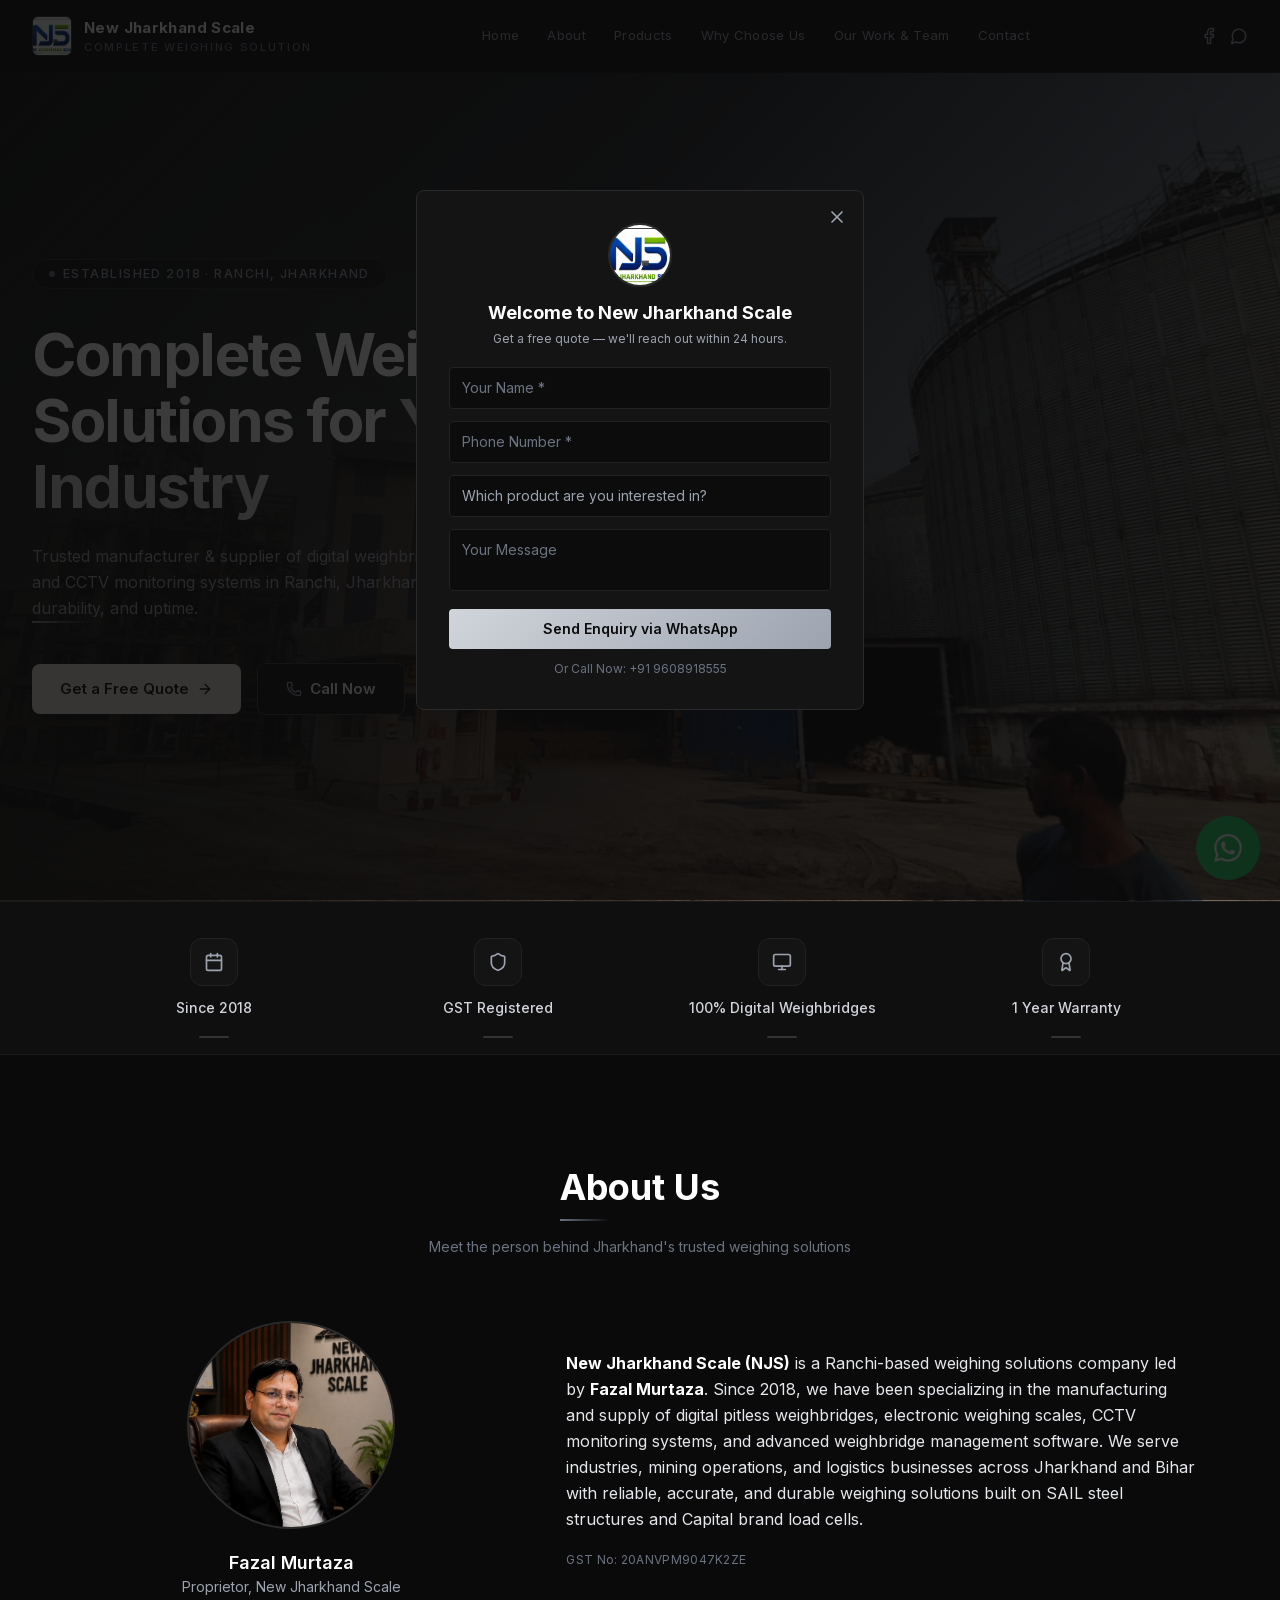
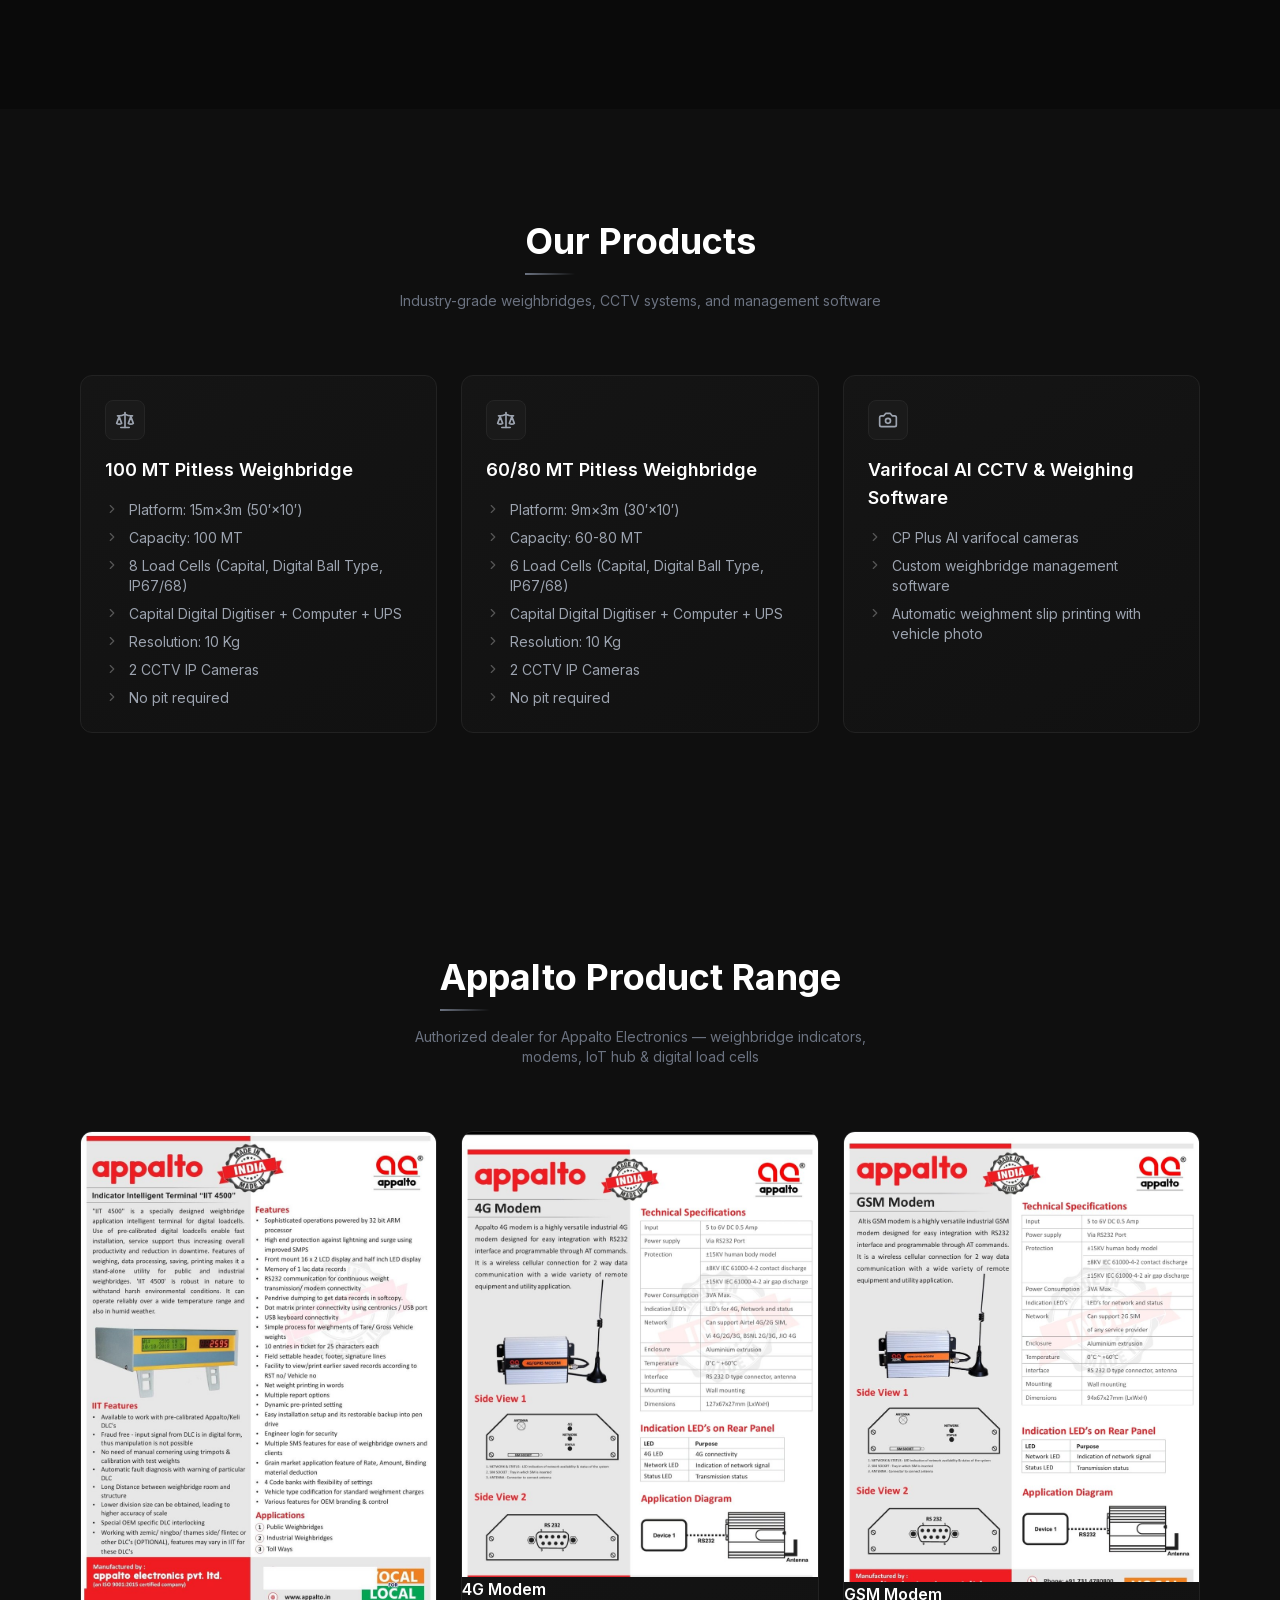
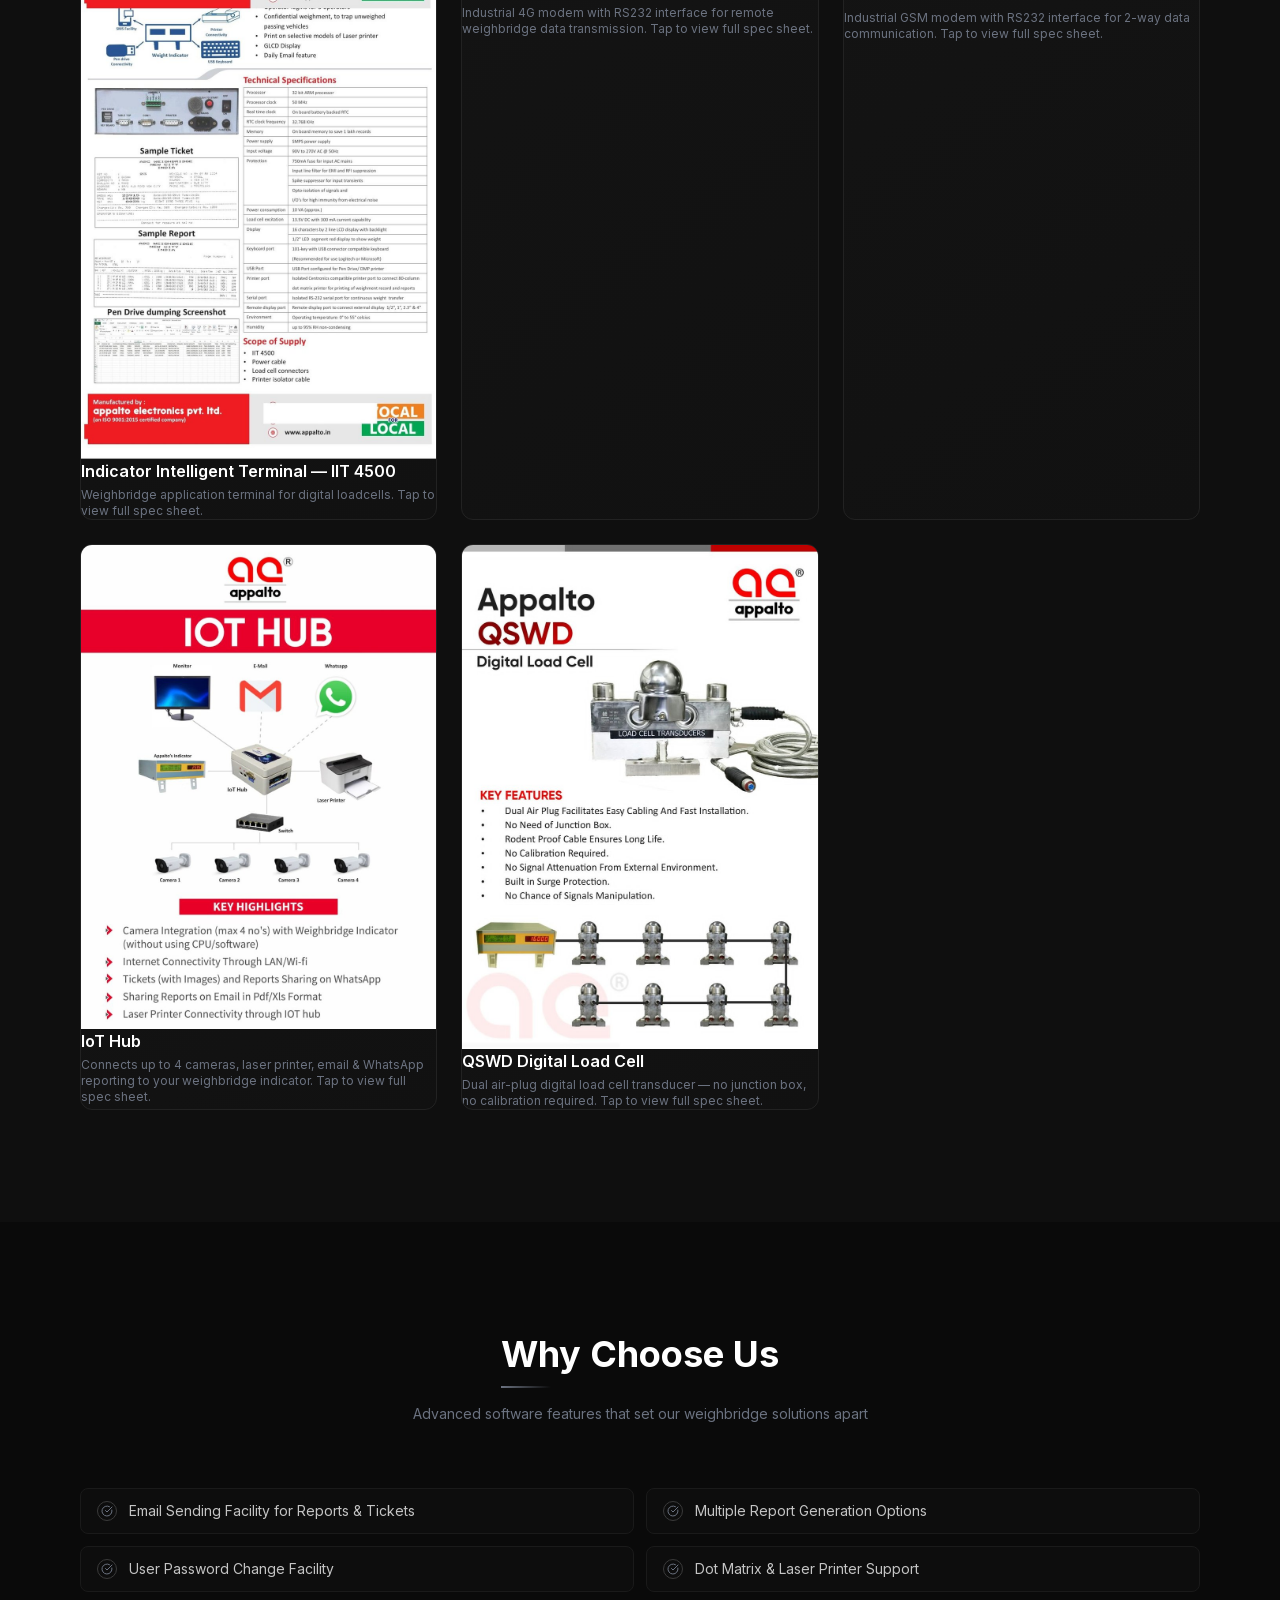
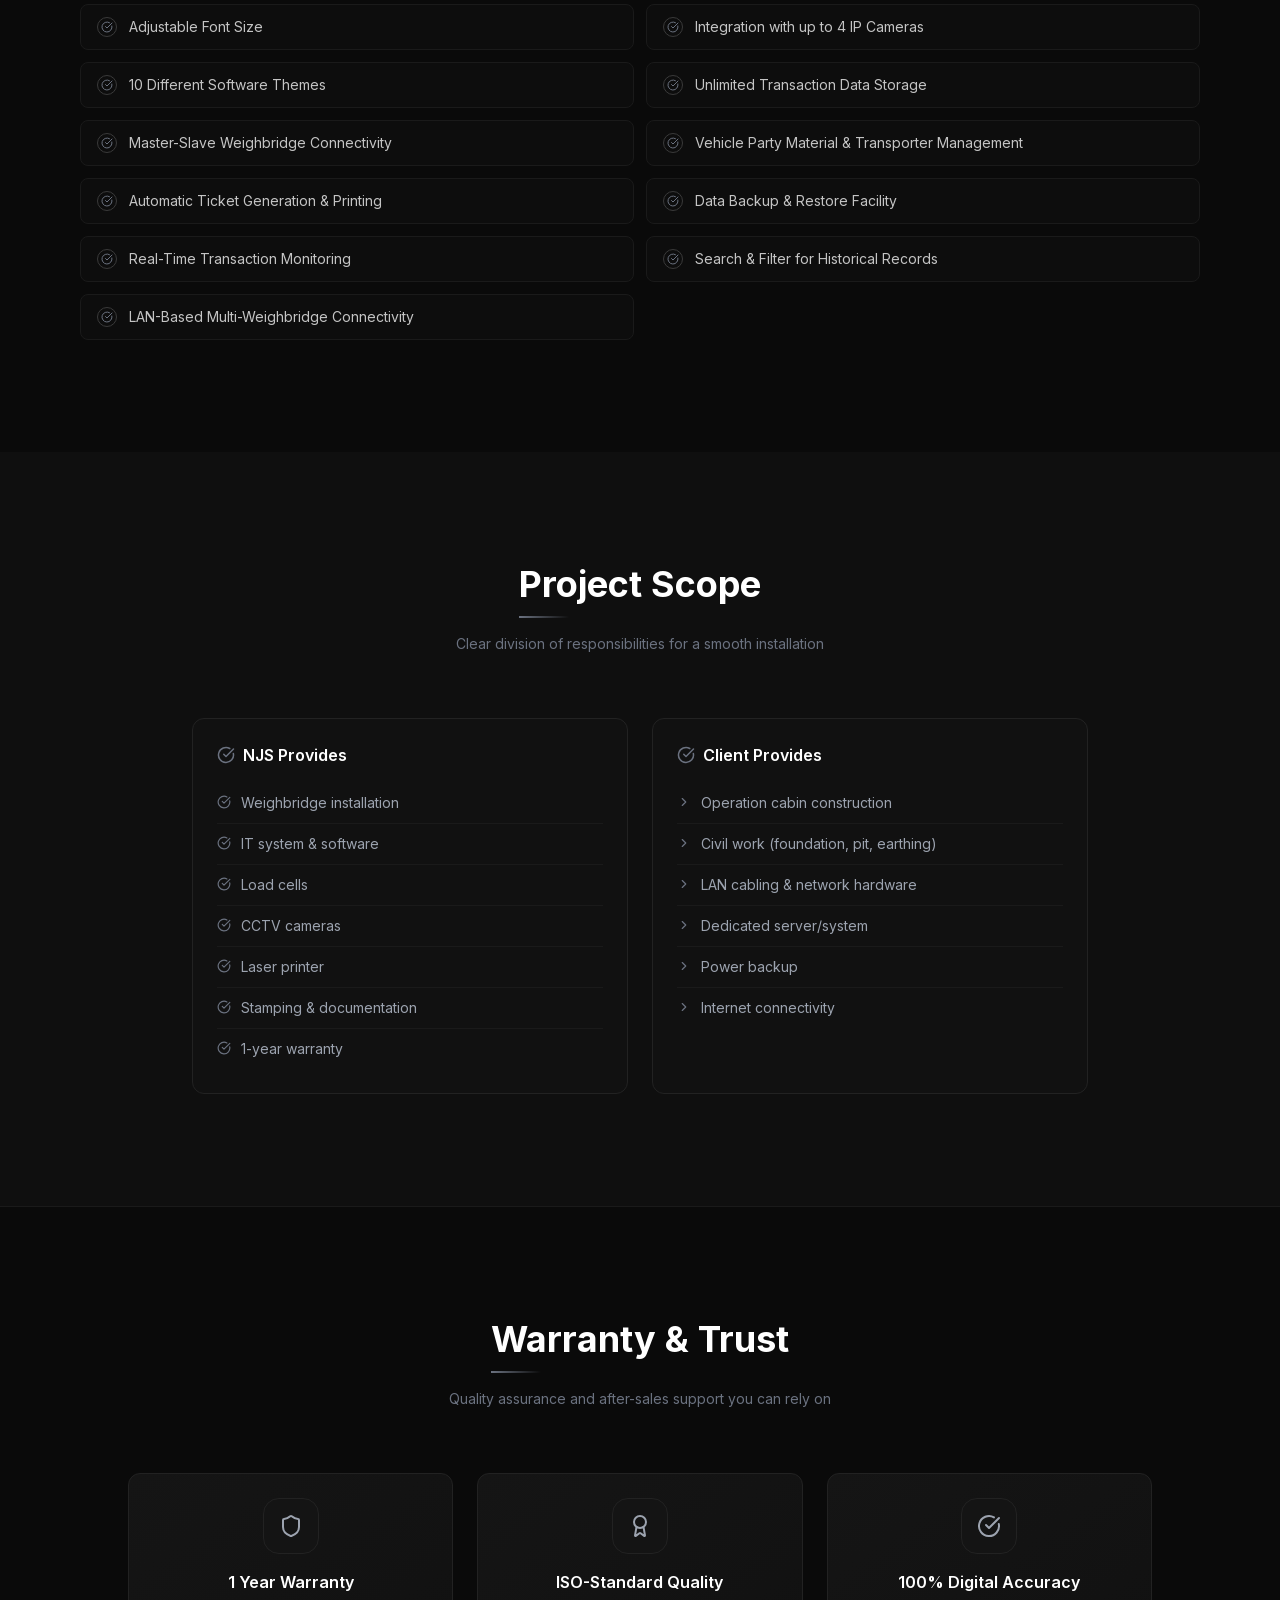
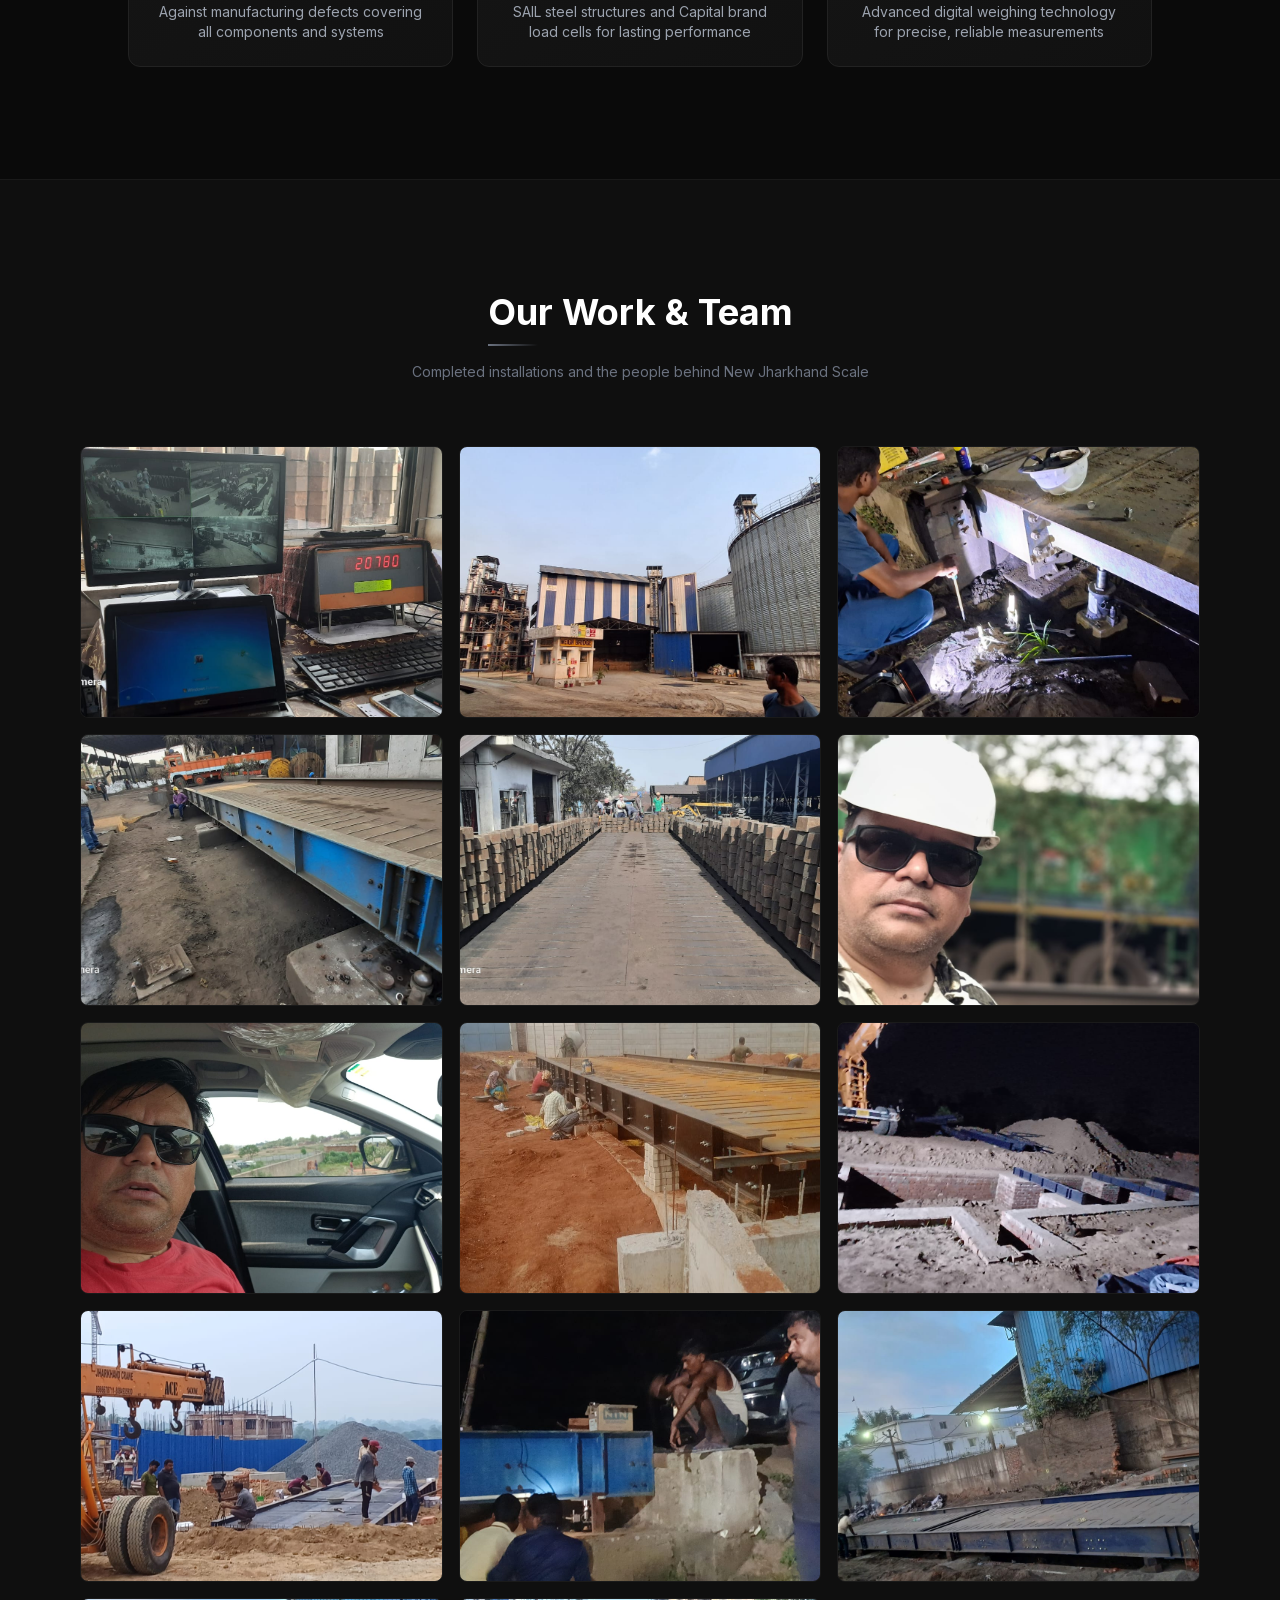
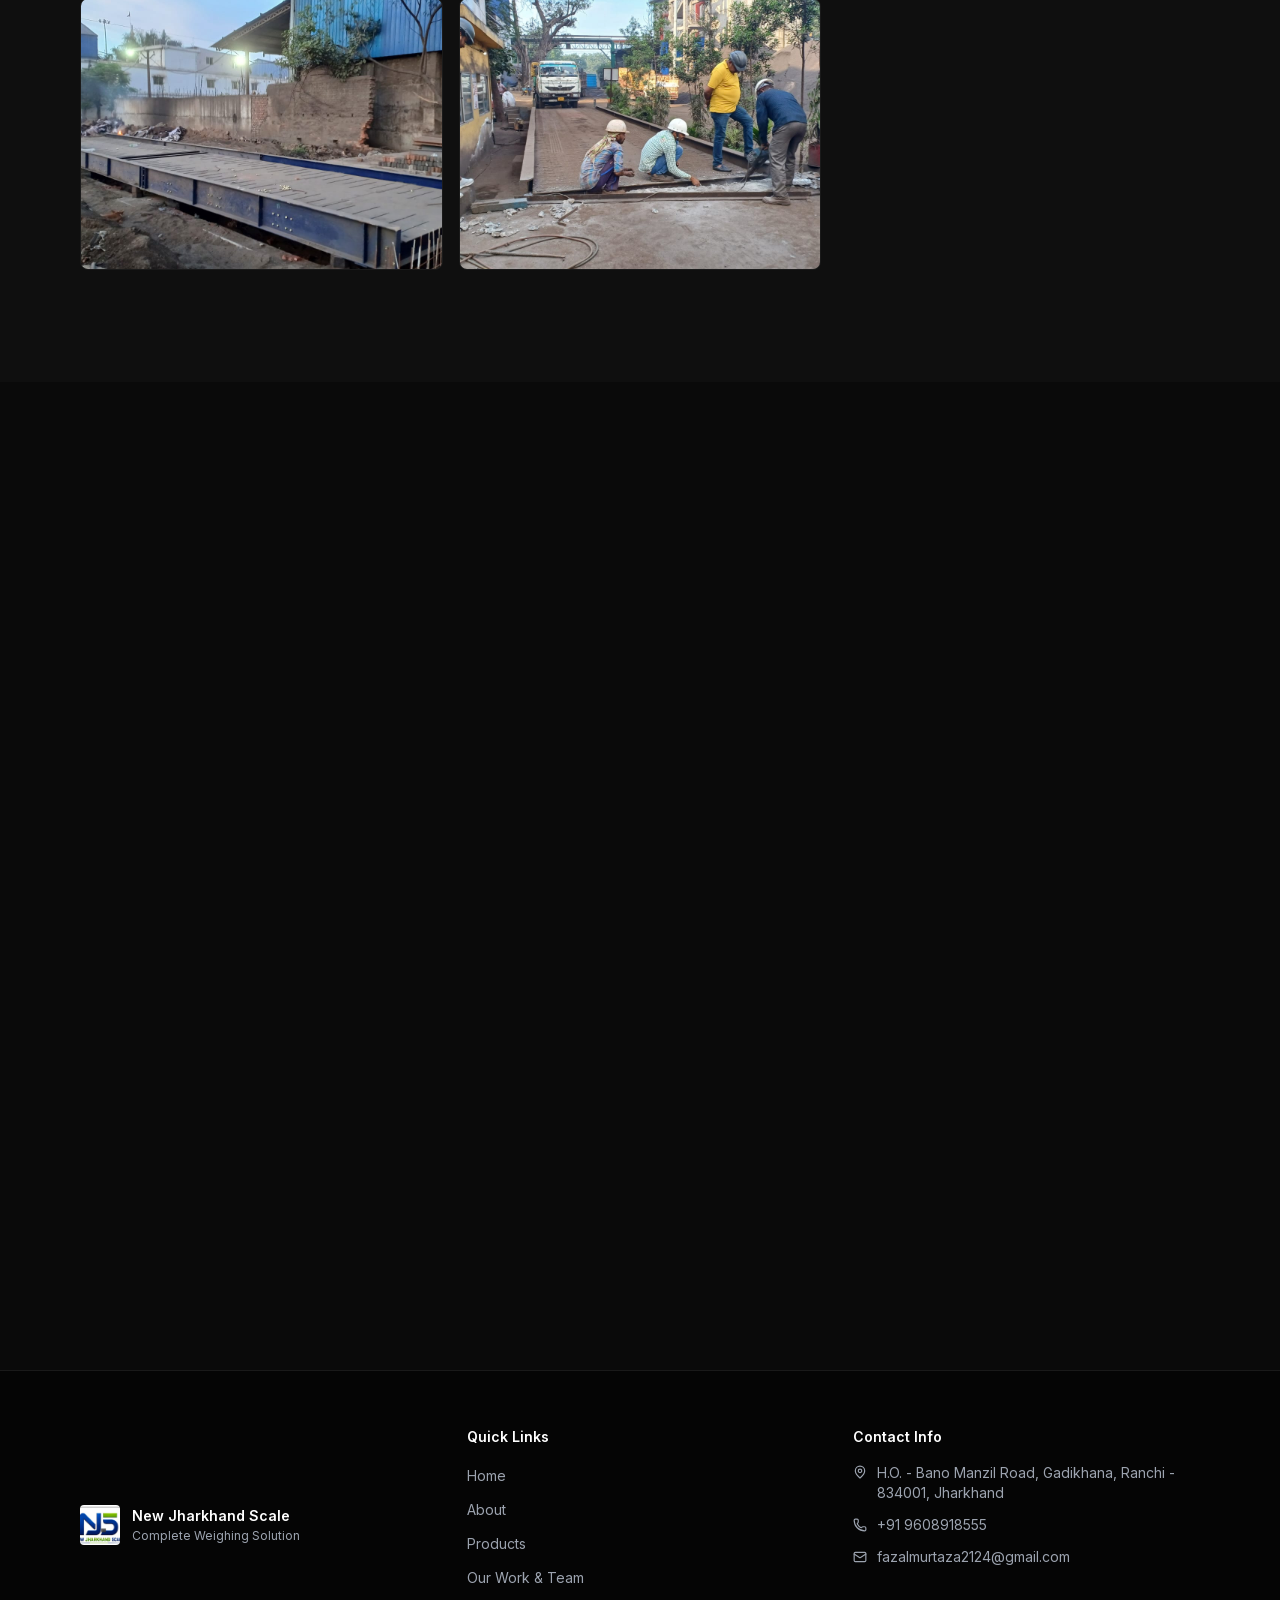
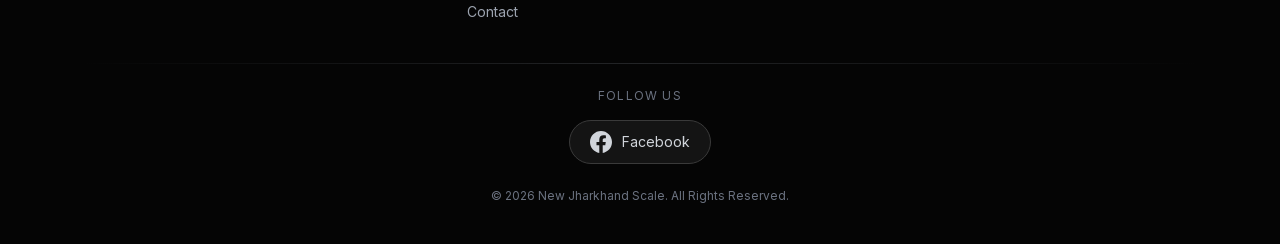
<file: index.html>
<!DOCTYPE html><!--MO_9eECiW6Lyhl9cClgAl--><html lang="en" class="dark"><head><meta charSet="utf-8"/><meta name="viewport" content="width=device-width, initial-scale=1"/><link rel="preload" href="/_next/static/media/83afe278b6a6bb3c-s.p.3a6ba036.woff2" as="font" crossorigin="" type="font/woff2"/><link rel="preload" as="image" href="/images/njs-logo.jpg"/><link rel="preload" as="image" href="/images/fazal-murtaza.png"/><link rel="stylesheet" href="/_next/static/chunks/9b49a81621fff551.css" data-precedence="next"/><link rel="stylesheet" href="/_next/static/chunks/481383de991edaf0.css" data-precedence="next"/><link rel="preload" as="script" fetchPriority="low" href="/_next/static/chunks/4b9eae0c8dc7e975.js"/><script src="/_next/static/chunks/771dedee3f5e1621.js" async=""></script><script src="/_next/static/chunks/36eb040fd7f092fc.js" async=""></script><script src="/_next/static/chunks/turbopack-c354d4528eaf889b.js" async=""></script><script src="/_next/static/chunks/2f236954d6a65e12.js" async=""></script><script src="/_next/static/chunks/c6e9ab3d0e1d3fc0.js" async=""></script><meta name="next-size-adjust" content=""/><title>New Jharkhand Scale (NJS) | Complete Weighing Solution</title><meta name="description" content="Ranchi's trusted weighing solutions provider since 2018 — digital weighbridges, CCTV monitoring &amp; weighing software. Manufacturer &amp; supplier of pitless weighbridges, electronic scales in Jharkhand &amp; Bihar."/><meta name="author" content="New Jharkhand Scale"/><meta name="keywords" content="weighbridge,digital weighbridge,pitless weighbridge,weighing scale,CCTV monitoring,weighing software,Ranchi,Jharkhand,New Jharkhand Scale,NJS"/><meta property="og:title" content="New Jharkhand Scale | Complete Weighing Solution"/><meta property="og:description" content="Trusted manufacturer &amp; supplier of digital weighbridges, weighing scales &amp; CCTV monitoring systems in Ranchi, Jharkhand."/><meta property="og:type" content="website"/><meta name="twitter:card" content="summary"/><meta name="twitter:title" content="New Jharkhand Scale | Complete Weighing Solution"/><meta name="twitter:description" content="Trusted manufacturer &amp; supplier of digital weighbridges, weighing scales &amp; CCTV monitoring systems in Ranchi, Jharkhand."/><link rel="icon" href="/images/njs-logo.jpg"/><script src="/_next/static/chunks/a6dad97d9634a72d.js" noModule=""></script></head><body class="inter_5ba3adcc-module__M5nlAW__variable antialiased font-sans" style="background-color:#0a0a0a;color:#e5e7eb"><div hidden=""><!--$--><!--/$--></div><div class="min-h-screen flex flex-col relative"><div class="brushed-metal-subtle" aria-hidden="true"></div><header class="sticky top-0 z-50 bg-[#0a0a0a]/90 backdrop-blur-md border-b border-[#1a1a1a]/60"><div class="max-w-7xl mx-auto px-5 sm:px-8 h-16 sm:h-[72px] flex items-center justify-between"><a href="#home" class="flex items-center gap-3"><img src="/images/njs-logo.jpg" alt="NJS Logo" class="h-9 w-9 sm:h-10 sm:w-10 rounded-md object-cover border border-[#2a2a2a]"/><div class="leading-tight"><span class="font-bold text-white text-sm sm:text-[15px] tracking-wide block">New Jharkhand Scale</span><span class="text-[10px] sm:text-[11px] text-[#6b7280] tracking-[0.15em] uppercase font-medium block mt-0.5">Complete Weighing Solution</span></div></a><nav class="hidden lg:flex items-center gap-7" aria-label="Main navigation"><a href="#home" class="text-[13px] text-[#9ca3af] hover:text-white transition-colors duration-200 tracking-wide">Home</a><a href="#about" class="text-[13px] text-[#9ca3af] hover:text-white transition-colors duration-200 tracking-wide">About</a><a href="#products" class="text-[13px] text-[#9ca3af] hover:text-white transition-colors duration-200 tracking-wide">Products</a><a href="#whychoose" class="text-[13px] text-[#9ca3af] hover:text-white transition-colors duration-200 tracking-wide">Why Choose Us</a><a href="#gallery" class="text-[13px] text-[#9ca3af] hover:text-white transition-colors duration-200 tracking-wide">Our Work &amp; Team</a><a href="#contact" class="text-[13px] text-[#9ca3af] hover:text-white transition-colors duration-200 tracking-wide">Contact</a></nav><div class="flex items-center gap-2 sm:gap-3"><a href="https://www.facebook.com/newjharkhandscale" target="_blank" rel="noopener noreferrer" class="hidden sm:block text-[#9ca3af] hover:text-white transition-colors duration-200" aria-label="Facebook"><svg xmlns="http://www.w3.org/2000/svg" width="18" height="18" viewBox="0 0 24 24" fill="none" stroke="currentColor" stroke-width="2" stroke-linecap="round" stroke-linejoin="round" class="lucide lucide-facebook" aria-hidden="true"><path d="M18 2h-3a5 5 0 0 0-5 5v3H7v4h3v8h4v-8h3l1-4h-4V7a1 1 0 0 1 1-1h3z"></path></svg></a><a href="https://wa.me/919608918555?text=Hi%2C%20I%27m%20interested%20in%20your%20weighing%20solutions" target="_blank" rel="noopener noreferrer" class="hidden sm:block text-[#9ca3af] hover:text-white transition-colors duration-200" aria-label="WhatsApp"><svg xmlns="http://www.w3.org/2000/svg" width="18" height="18" viewBox="0 0 24 24" fill="none" stroke="currentColor" stroke-width="2" stroke-linecap="round" stroke-linejoin="round" class="lucide lucide-message-circle" aria-hidden="true"><path d="M7.9 20A9 9 0 1 0 4 16.1L2 22Z"></path></svg></a><button class="lg:hidden text-[#9ca3af] hover:text-white transition-colors duration-200 ml-1" aria-label="Toggle menu"><svg xmlns="http://www.w3.org/2000/svg" width="22" height="22" viewBox="0 0 24 24" fill="none" stroke="currentColor" stroke-width="2" stroke-linecap="round" stroke-linejoin="round" class="lucide lucide-menu" aria-hidden="true"><path d="M4 12h16"></path><path d="M4 18h16"></path><path d="M4 6h16"></path></svg></button></div></div></header><main class="flex-1 relative z-10"><section id="home" class="brushed-metal-bg relative w-full min-h-[92vh] flex items-center overflow-hidden" style="background-image:linear-gradient(135deg, rgba(8,8,8,0.97) 0%, rgba(10,10,10,0.88) 35%, rgba(10,10,10,0.55) 65%, rgba(10,10,10,0.3) 100%), url(/images/img3.jpg);background-size:cover;background-position:center;background-repeat:no-repeat"><div class="absolute top-1/2 left-1/4 -translate-x-1/2 -translate-y-1/2 w-[600px] h-[600px] rounded-full opacity-[0.04] pointer-events-none" style="background:radial-gradient(circle, rgba(255,255,255,0.8) 0%, transparent 70%)" aria-hidden="true"></div><div class="relative z-10 max-w-7xl mx-auto px-5 sm:px-8 py-24 md:py-32 lg:py-36 w-full"><div class="mb-6 sm:mb-8 hero-badge"><span class="inline-flex items-center gap-2 px-4 py-1.5 rounded-full border border-[#2a2a2a] bg-[#111111]/80 backdrop-blur-sm text-[11px] sm:text-xs text-[#9ca3af] tracking-[0.12em] uppercase font-medium"><span class="w-1.5 h-1.5 rounded-full bg-[#6b7280] inline-block"></span>Established 2018 · Ranchi, Jharkhand</span></div><h1 class="text-[2.25rem] sm:text-4xl md:text-5xl lg:text-[3.5rem] xl:text-6xl font-extrabold text-white max-w-[720px] leading-[1.1] tracking-tight hero-headline">Complete Weighing<br/>Solutions for<!-- --> <span class="text-[#d4d4d8]">Your Industry</span></h1><p class="text-[#a1a1aa] mt-5 sm:mt-6 max-w-xl text-[15px] sm:text-base leading-relaxed hero-sub">Trusted manufacturer &amp; supplier of digital weighbridges, weighing scales and CCTV monitoring systems in Ranchi, Jharkhand — built for accuracy, durability, and uptime.</p><div class="hero-line"></div><div class="flex flex-wrap items-center gap-3 sm:gap-4 mt-8 sm:mt-10 hero-cta"><a href="#contact" class="group inline-flex items-center gap-2 px-6 sm:px-7 py-3 sm:py-3.5 rounded-lg bg-[#e8e4de] hover:bg-[#f0ece5] text-[#0a0a0a] font-semibold text-sm sm:text-[15px] transition-all duration-300 hover:shadow-[0_0_24px_rgba(232,228,222,0.15)]">Get a Free Quote<svg xmlns="http://www.w3.org/2000/svg" width="16" height="16" viewBox="0 0 24 24" fill="none" stroke="currentColor" stroke-width="2" stroke-linecap="round" stroke-linejoin="round" class="lucide lucide-arrow-right group-hover:translate-x-0.5 transition-transform duration-200" aria-hidden="true"><path d="M5 12h14"></path><path d="m12 5 7 7-7 7"></path></svg></a><a href="tel:+919608918555" class="inline-flex items-center gap-2 px-6 sm:px-7 py-3 sm:py-3.5 rounded-lg border border-[#3a3a3a] bg-[#0f0f0f] hover:bg-[#1a1a1a] hover:border-[#4a4a4a] text-white font-semibold text-sm sm:text-[15px] transition-all duration-300"><svg xmlns="http://www.w3.org/2000/svg" width="16" height="16" viewBox="0 0 24 24" fill="none" stroke="currentColor" stroke-width="2" stroke-linecap="round" stroke-linejoin="round" class="lucide lucide-phone text-[#9ca3af]" aria-hidden="true"><path d="M13.832 16.568a1 1 0 0 0 1.213-.303l.355-.465A2 2 0 0 1 17 15h3a2 2 0 0 1 2 2v3a2 2 0 0 1-2 2A18 18 0 0 1 2 4a2 2 0 0 1 2-2h3a2 2 0 0 1 2 2v3a2 2 0 0 1-.8 1.6l-.468.351a1 1 0 0 0-.292 1.233 14 14 0 0 0 6.392 6.384"></path></svg>Call Now</a></div></div></section><section class="bg-[#0f0f0f] border-y border-[#1a1a1a] py-6 relative z-10"><div class="max-w-6xl mx-auto px-4 grid grid-cols-2 md:grid-cols-4 gap-4 text-center"><div class="flex flex-col items-center gap-3 py-3 stat-item"><div class="w-12 h-12 rounded-xl bg-[#141414] border border-[#222] flex items-center justify-center"><svg xmlns="http://www.w3.org/2000/svg" width="20" height="20" viewBox="0 0 24 24" fill="none" stroke="currentColor" stroke-width="2" stroke-linecap="round" stroke-linejoin="round" class="lucide lucide-calendar text-[#9ca3af]" aria-hidden="true"><path d="M8 2v4"></path><path d="M16 2v4"></path><rect width="18" height="18" x="3" y="4" rx="2"></rect><path d="M3 10h18"></path></svg></div><span class="text-xs sm:text-sm text-[#d1d5db] font-medium">Since 2018</span></div><div class="flex flex-col items-center gap-3 py-3 stat-item"><div class="w-12 h-12 rounded-xl bg-[#141414] border border-[#222] flex items-center justify-center"><svg xmlns="http://www.w3.org/2000/svg" width="20" height="20" viewBox="0 0 24 24" fill="none" stroke="currentColor" stroke-width="2" stroke-linecap="round" stroke-linejoin="round" class="lucide lucide-shield text-[#9ca3af]" aria-hidden="true"><path d="M20 13c0 5-3.5 7.5-7.66 8.95a1 1 0 0 1-.67-.01C7.5 20.5 4 18 4 13V6a1 1 0 0 1 1-1c2 0 4.5-1.2 6.24-2.72a1.17 1.17 0 0 1 1.52 0C14.51 3.81 17 5 19 5a1 1 0 0 1 1 1z"></path></svg></div><span class="text-xs sm:text-sm text-[#d1d5db] font-medium">GST Registered</span></div><div class="flex flex-col items-center gap-3 py-3 stat-item"><div class="w-12 h-12 rounded-xl bg-[#141414] border border-[#222] flex items-center justify-center"><svg xmlns="http://www.w3.org/2000/svg" width="20" height="20" viewBox="0 0 24 24" fill="none" stroke="currentColor" stroke-width="2" stroke-linecap="round" stroke-linejoin="round" class="lucide lucide-monitor text-[#9ca3af]" aria-hidden="true"><rect width="20" height="14" x="2" y="3" rx="2"></rect><line x1="8" x2="16" y1="21" y2="21"></line><line x1="12" x2="12" y1="17" y2="21"></line></svg></div><span class="text-xs sm:text-sm text-[#d1d5db] font-medium">100% Digital Weighbridges</span></div><div class="flex flex-col items-center gap-3 py-3 stat-item"><div class="w-12 h-12 rounded-xl bg-[#141414] border border-[#222] flex items-center justify-center"><svg xmlns="http://www.w3.org/2000/svg" width="20" height="20" viewBox="0 0 24 24" fill="none" stroke="currentColor" stroke-width="2" stroke-linecap="round" stroke-linejoin="round" class="lucide lucide-award text-[#9ca3af]" aria-hidden="true"><path d="m15.477 12.89 1.515 8.526a.5.5 0 0 1-.81.47l-3.58-2.687a1 1 0 0 0-1.197 0l-3.586 2.686a.5.5 0 0 1-.81-.469l1.514-8.526"></path><circle cx="12" cy="8" r="6"></circle></svg></div><span class="text-xs sm:text-sm text-[#d1d5db] font-medium">1 Year Warranty</span></div></div></section><section id="about" class="bg-[#0a0a0a] py-20 md:py-28 relative z-10"><div class="max-w-6xl mx-auto px-4"><div class="text-center mb-12 md:mb-16 reveal"><h2 class="text-2xl md:text-3xl lg:text-4xl font-bold text-white section-heading inline-block">About Us</h2><p class="text-[#6b7280] text-sm mt-4 max-w-lg mx-auto">Meet the person behind Jharkhand&#x27;s trusted weighing solutions</p></div><div class="flex flex-col md:flex-row gap-12 md:gap-16 items-center"><div class="md:w-2/5 flex flex-col items-center reveal-left"><img src="/images/fazal-murtaza.png" alt="Fazal Murtaza - Proprietor" class="w-52 h-52 rounded-full object-cover border-2 border-[#2a2a2a] about-photo-ring"/><h3 class="font-semibold text-white mt-5 text-lg">Fazal Murtaza</h3><p class="text-sm text-[#9ca3af]">Proprietor, New Jharkhand Scale</p></div><div class="md:w-3/5 reveal-right"><p class="text-[#e5e7eb] leading-relaxed"><strong class="text-white">New Jharkhand Scale (NJS)</strong> <!-- -->is a Ranchi-based weighing solutions company led by<!-- --> <strong class="text-white">Fazal Murtaza</strong>. Since 2018, we have been specializing in the manufacturing and supply of digital pitless weighbridges, electronic weighing scales, CCTV monitoring systems, and advanced weighbridge management software. We serve industries, mining operations, and logistics businesses across Jharkhand and Bihar with reliable, accurate, and durable weighing solutions built on SAIL steel structures and Capital brand load cells.</p><p class="text-[#6b7280] text-xs mt-5 tracking-wide">GST No: 20ANVPM9047K2ZE</p></div></div></div></section><section id="products" class="bg-[#0f0f0f] py-20 md:py-28 relative z-10"><div class="max-w-6xl mx-auto px-4"><div class="text-center mb-12 md:mb-16 reveal"><h2 class="text-2xl md:text-3xl lg:text-4xl font-bold text-white section-heading inline-block">Our Products</h2><p class="text-[#6b7280] text-sm mt-4 max-w-lg mx-auto">Industry-grade weighbridges, CCTV systems, and management software</p></div><div class="grid grid-cols-1 md:grid-cols-3 gap-6"><div class="premium-card rounded-xl p-6 reveal" style="transition-delay:0ms"><div class="w-10 h-10 rounded-lg bg-[#1a1a1a] border border-[#252525] flex items-center justify-center mb-4"><svg xmlns="http://www.w3.org/2000/svg" width="20" height="20" viewBox="0 0 24 24" fill="none" stroke="currentColor" stroke-width="2" stroke-linecap="round" stroke-linejoin="round" class="lucide lucide-scale text-[#9ca3af]" aria-hidden="true"><path d="m16 16 3-8 3 8c-.87.65-1.92 1-3 1s-2.13-.35-3-1Z"></path><path d="m2 16 3-8 3 8c-.87.65-1.92 1-3 1s-2.13-.35-3-1Z"></path><path d="M7 21h10"></path><path d="M12 3v18"></path><path d="M3 7h2c2 0 5-1 7-2 2 1 5 2 7 2h2"></path></svg></div><h3 class="text-lg font-semibold text-white mb-4">100 MT Pitless Weighbridge</h3><ul class="space-y-2"><li class="flex items-start gap-2.5 text-sm text-[#9ca3af]"><svg xmlns="http://www.w3.org/2000/svg" width="14" height="14" viewBox="0 0 24 24" fill="none" stroke="currentColor" stroke-width="2" stroke-linecap="round" stroke-linejoin="round" class="lucide lucide-chevron-right text-[#555] mt-0.5 shrink-0" aria-hidden="true"><path d="m9 18 6-6-6-6"></path></svg><span>Platform: 15m×3m (50′×10′)</span></li><li class="flex items-start gap-2.5 text-sm text-[#9ca3af]"><svg xmlns="http://www.w3.org/2000/svg" width="14" height="14" viewBox="0 0 24 24" fill="none" stroke="currentColor" stroke-width="2" stroke-linecap="round" stroke-linejoin="round" class="lucide lucide-chevron-right text-[#555] mt-0.5 shrink-0" aria-hidden="true"><path d="m9 18 6-6-6-6"></path></svg><span>Capacity: 100 MT</span></li><li class="flex items-start gap-2.5 text-sm text-[#9ca3af]"><svg xmlns="http://www.w3.org/2000/svg" width="14" height="14" viewBox="0 0 24 24" fill="none" stroke="currentColor" stroke-width="2" stroke-linecap="round" stroke-linejoin="round" class="lucide lucide-chevron-right text-[#555] mt-0.5 shrink-0" aria-hidden="true"><path d="m9 18 6-6-6-6"></path></svg><span>8 Load Cells (Capital, Digital Ball Type, IP67/68)</span></li><li class="flex items-start gap-2.5 text-sm text-[#9ca3af]"><svg xmlns="http://www.w3.org/2000/svg" width="14" height="14" viewBox="0 0 24 24" fill="none" stroke="currentColor" stroke-width="2" stroke-linecap="round" stroke-linejoin="round" class="lucide lucide-chevron-right text-[#555] mt-0.5 shrink-0" aria-hidden="true"><path d="m9 18 6-6-6-6"></path></svg><span>Capital Digital Digitiser + Computer + UPS</span></li><li class="flex items-start gap-2.5 text-sm text-[#9ca3af]"><svg xmlns="http://www.w3.org/2000/svg" width="14" height="14" viewBox="0 0 24 24" fill="none" stroke="currentColor" stroke-width="2" stroke-linecap="round" stroke-linejoin="round" class="lucide lucide-chevron-right text-[#555] mt-0.5 shrink-0" aria-hidden="true"><path d="m9 18 6-6-6-6"></path></svg><span>Resolution: 10 Kg</span></li><li class="flex items-start gap-2.5 text-sm text-[#9ca3af]"><svg xmlns="http://www.w3.org/2000/svg" width="14" height="14" viewBox="0 0 24 24" fill="none" stroke="currentColor" stroke-width="2" stroke-linecap="round" stroke-linejoin="round" class="lucide lucide-chevron-right text-[#555] mt-0.5 shrink-0" aria-hidden="true"><path d="m9 18 6-6-6-6"></path></svg><span>2 CCTV IP Cameras</span></li><li class="flex items-start gap-2.5 text-sm text-[#9ca3af]"><svg xmlns="http://www.w3.org/2000/svg" width="14" height="14" viewBox="0 0 24 24" fill="none" stroke="currentColor" stroke-width="2" stroke-linecap="round" stroke-linejoin="round" class="lucide lucide-chevron-right text-[#555] mt-0.5 shrink-0" aria-hidden="true"><path d="m9 18 6-6-6-6"></path></svg><span>No pit required</span></li></ul></div><div class="premium-card rounded-xl p-6 reveal" style="transition-delay:100ms"><div class="w-10 h-10 rounded-lg bg-[#1a1a1a] border border-[#252525] flex items-center justify-center mb-4"><svg xmlns="http://www.w3.org/2000/svg" width="20" height="20" viewBox="0 0 24 24" fill="none" stroke="currentColor" stroke-width="2" stroke-linecap="round" stroke-linejoin="round" class="lucide lucide-scale text-[#9ca3af]" aria-hidden="true"><path d="m16 16 3-8 3 8c-.87.65-1.92 1-3 1s-2.13-.35-3-1Z"></path><path d="m2 16 3-8 3 8c-.87.65-1.92 1-3 1s-2.13-.35-3-1Z"></path><path d="M7 21h10"></path><path d="M12 3v18"></path><path d="M3 7h2c2 0 5-1 7-2 2 1 5 2 7 2h2"></path></svg></div><h3 class="text-lg font-semibold text-white mb-4">60/80 MT Pitless Weighbridge</h3><ul class="space-y-2"><li class="flex items-start gap-2.5 text-sm text-[#9ca3af]"><svg xmlns="http://www.w3.org/2000/svg" width="14" height="14" viewBox="0 0 24 24" fill="none" stroke="currentColor" stroke-width="2" stroke-linecap="round" stroke-linejoin="round" class="lucide lucide-chevron-right text-[#555] mt-0.5 shrink-0" aria-hidden="true"><path d="m9 18 6-6-6-6"></path></svg><span>Platform: 9m×3m (30′×10′)</span></li><li class="flex items-start gap-2.5 text-sm text-[#9ca3af]"><svg xmlns="http://www.w3.org/2000/svg" width="14" height="14" viewBox="0 0 24 24" fill="none" stroke="currentColor" stroke-width="2" stroke-linecap="round" stroke-linejoin="round" class="lucide lucide-chevron-right text-[#555] mt-0.5 shrink-0" aria-hidden="true"><path d="m9 18 6-6-6-6"></path></svg><span>Capacity: 60-80 MT</span></li><li class="flex items-start gap-2.5 text-sm text-[#9ca3af]"><svg xmlns="http://www.w3.org/2000/svg" width="14" height="14" viewBox="0 0 24 24" fill="none" stroke="currentColor" stroke-width="2" stroke-linecap="round" stroke-linejoin="round" class="lucide lucide-chevron-right text-[#555] mt-0.5 shrink-0" aria-hidden="true"><path d="m9 18 6-6-6-6"></path></svg><span>6 Load Cells (Capital, Digital Ball Type, IP67/68)</span></li><li class="flex items-start gap-2.5 text-sm text-[#9ca3af]"><svg xmlns="http://www.w3.org/2000/svg" width="14" height="14" viewBox="0 0 24 24" fill="none" stroke="currentColor" stroke-width="2" stroke-linecap="round" stroke-linejoin="round" class="lucide lucide-chevron-right text-[#555] mt-0.5 shrink-0" aria-hidden="true"><path d="m9 18 6-6-6-6"></path></svg><span>Capital Digital Digitiser + Computer + UPS</span></li><li class="flex items-start gap-2.5 text-sm text-[#9ca3af]"><svg xmlns="http://www.w3.org/2000/svg" width="14" height="14" viewBox="0 0 24 24" fill="none" stroke="currentColor" stroke-width="2" stroke-linecap="round" stroke-linejoin="round" class="lucide lucide-chevron-right text-[#555] mt-0.5 shrink-0" aria-hidden="true"><path d="m9 18 6-6-6-6"></path></svg><span>Resolution: 10 Kg</span></li><li class="flex items-start gap-2.5 text-sm text-[#9ca3af]"><svg xmlns="http://www.w3.org/2000/svg" width="14" height="14" viewBox="0 0 24 24" fill="none" stroke="currentColor" stroke-width="2" stroke-linecap="round" stroke-linejoin="round" class="lucide lucide-chevron-right text-[#555] mt-0.5 shrink-0" aria-hidden="true"><path d="m9 18 6-6-6-6"></path></svg><span>2 CCTV IP Cameras</span></li><li class="flex items-start gap-2.5 text-sm text-[#9ca3af]"><svg xmlns="http://www.w3.org/2000/svg" width="14" height="14" viewBox="0 0 24 24" fill="none" stroke="currentColor" stroke-width="2" stroke-linecap="round" stroke-linejoin="round" class="lucide lucide-chevron-right text-[#555] mt-0.5 shrink-0" aria-hidden="true"><path d="m9 18 6-6-6-6"></path></svg><span>No pit required</span></li></ul></div><div class="premium-card rounded-xl p-6 reveal" style="transition-delay:200ms"><div class="w-10 h-10 rounded-lg bg-[#1a1a1a] border border-[#252525] flex items-center justify-center mb-4"><svg xmlns="http://www.w3.org/2000/svg" width="20" height="20" viewBox="0 0 24 24" fill="none" stroke="currentColor" stroke-width="2" stroke-linecap="round" stroke-linejoin="round" class="lucide lucide-camera text-[#9ca3af]" aria-hidden="true"><path d="M14.5 4h-5L7 7H4a2 2 0 0 0-2 2v9a2 2 0 0 0 2 2h16a2 2 0 0 0 2-2V9a2 2 0 0 0-2-2h-3l-2.5-3z"></path><circle cx="12" cy="13" r="3"></circle></svg></div><h3 class="text-lg font-semibold text-white mb-4">Varifocal AI CCTV &amp; Weighing Software</h3><ul class="space-y-2"><li class="flex items-start gap-2.5 text-sm text-[#9ca3af]"><svg xmlns="http://www.w3.org/2000/svg" width="14" height="14" viewBox="0 0 24 24" fill="none" stroke="currentColor" stroke-width="2" stroke-linecap="round" stroke-linejoin="round" class="lucide lucide-chevron-right text-[#555] mt-0.5 shrink-0" aria-hidden="true"><path d="m9 18 6-6-6-6"></path></svg><span>CP Plus AI varifocal cameras</span></li><li class="flex items-start gap-2.5 text-sm text-[#9ca3af]"><svg xmlns="http://www.w3.org/2000/svg" width="14" height="14" viewBox="0 0 24 24" fill="none" stroke="currentColor" stroke-width="2" stroke-linecap="round" stroke-linejoin="round" class="lucide lucide-chevron-right text-[#555] mt-0.5 shrink-0" aria-hidden="true"><path d="m9 18 6-6-6-6"></path></svg><span>Custom weighbridge management software</span></li><li class="flex items-start gap-2.5 text-sm text-[#9ca3af]"><svg xmlns="http://www.w3.org/2000/svg" width="14" height="14" viewBox="0 0 24 24" fill="none" stroke="currentColor" stroke-width="2" stroke-linecap="round" stroke-linejoin="round" class="lucide lucide-chevron-right text-[#555] mt-0.5 shrink-0" aria-hidden="true"><path d="m9 18 6-6-6-6"></path></svg><span>Automatic weighment slip printing with vehicle photo</span></li></ul></div></div></div></section><section id="appalto-products" class="bg-[#0f0f0f] py-20 md:py-28 relative z-10"><div class="max-w-6xl mx-auto px-4"><div class="text-center mb-12 md:mb-16 reveal"><h2 class="text-2xl md:text-3xl lg:text-4xl font-bold text-white section-heading inline-block">Appalto Product Range</h2><p class="text-[#6b7280] text-sm mt-4 max-w-lg mx-auto">Authorized dealer for Appalto Electronics — weighbridge indicators, modems, IoT hub &amp; digital load cells</p></div><div class="grid grid-cols-1 sm:grid-cols-2 lg:grid-cols-3 gap-6"><a href="images/appalto-iit4500.jpg" target="_blank" rel="noopener noreferrer" class="premium-card rounded-xl overflow-hidden block group"><img src="images/appalto-iit4500.jpg" alt="Appalto IIT 4500 Weighbridge Indicator" class="w-full h-64 object-cover object-top group-hover:scale-105 transition-transform duration-300"/><div class="p-5"><h3 class="text-white font-semibold text-base mb-1">Indicator Intelligent Terminal — IIT 4500</h3><p class="text-xs text-[#6b7280]">Weighbridge application terminal for digital loadcells. Tap to view full spec sheet.</p></div></a><a href="images/appalto-4g-modem.jpg" target="_blank" rel="noopener noreferrer" class="premium-card rounded-xl overflow-hidden block group"><img src="images/appalto-4g-modem.jpg" alt="Appalto 4G Modem" class="w-full h-64 object-cover object-top group-hover:scale-105 transition-transform duration-300"/><div class="p-5"><h3 class="text-white font-semibold text-base mb-1">4G Modem</h3><p class="text-xs text-[#6b7280]">Industrial 4G modem with RS232 interface for remote weighbridge data transmission. Tap to view full spec sheet.</p></div></a><a href="images/appalto-gsm-modem.jpg" target="_blank" rel="noopener noreferrer" class="premium-card rounded-xl overflow-hidden block group"><img src="images/appalto-gsm-modem.jpg" alt="Appalto GSM Modem" class="w-full h-64 object-cover object-top group-hover:scale-105 transition-transform duration-300"/><div class="p-5"><h3 class="text-white font-semibold text-base mb-1">GSM Modem</h3><p class="text-xs text-[#6b7280]">Industrial GSM modem with RS232 interface for 2-way data communication. Tap to view full spec sheet.</p></div></a><a href="images/appalto-iot-hub.jpg" target="_blank" rel="noopener noreferrer" class="premium-card rounded-xl overflow-hidden block group"><img src="images/appalto-iot-hub.jpg" alt="Appalto IoT Hub" class="w-full h-64 object-cover object-top group-hover:scale-105 transition-transform duration-300"/><div class="p-5"><h3 class="text-white font-semibold text-base mb-1">IoT Hub</h3><p class="text-xs text-[#6b7280]">Connects up to 4 cameras, laser printer, email &amp; WhatsApp reporting to your weighbridge indicator. Tap to view full spec sheet.</p></div></a><a href="images/appalto-qswd-loadcell.jpg" target="_blank" rel="noopener noreferrer" class="premium-card rounded-xl overflow-hidden block group"><img src="images/appalto-qswd-loadcell.jpg" alt="Appalto QSWD Digital Load Cell" class="w-full h-64 object-cover object-top group-hover:scale-105 transition-transform duration-300"/><div class="p-5"><h3 class="text-white font-semibold text-base mb-1">QSWD Digital Load Cell</h3><p class="text-xs text-[#6b7280]">Dual air-plug digital load cell transducer — no junction box, no calibration required. Tap to view full spec sheet.</p></div></a></div></div></section><section id="whychoose" class="bg-[#0a0a0a] py-20 md:py-28 relative z-10"><div class="max-w-6xl mx-auto px-4"><div class="text-center mb-12 md:mb-16 reveal"><h2 class="text-2xl md:text-3xl lg:text-4xl font-bold text-white section-heading inline-block">Why Choose Us</h2><p class="text-[#6b7280] text-sm mt-4 max-w-lg mx-auto">Advanced software features that set our weighbridge solutions apart</p></div><div class="grid grid-cols-1 md:grid-cols-2 gap-3 stagger-children"><div class="flex items-center gap-3 px-4 py-3 rounded-lg bg-[#111]/50 border border-[#1a1a1a] hover:border-[#2a2a2a] transition-colors duration-300 reveal"><div class="w-5 h-5 rounded-full border border-[#3a3a3a] flex items-center justify-center shrink-0"><svg xmlns="http://www.w3.org/2000/svg" width="12" height="12" viewBox="0 0 24 24" fill="none" stroke="currentColor" stroke-width="2" stroke-linecap="round" stroke-linejoin="round" class="lucide lucide-circle-check-big text-[#6b7280]" aria-hidden="true"><path d="M21.801 10A10 10 0 1 1 17 3.335"></path><path d="m9 11 3 3L22 4"></path></svg></div><span class="text-sm text-[#c4c4c4]">Email Sending Facility for Reports &amp; Tickets</span></div><div class="flex items-center gap-3 px-4 py-3 rounded-lg bg-[#111]/50 border border-[#1a1a1a] hover:border-[#2a2a2a] transition-colors duration-300 reveal"><div class="w-5 h-5 rounded-full border border-[#3a3a3a] flex items-center justify-center shrink-0"><svg xmlns="http://www.w3.org/2000/svg" width="12" height="12" viewBox="0 0 24 24" fill="none" stroke="currentColor" stroke-width="2" stroke-linecap="round" stroke-linejoin="round" class="lucide lucide-circle-check-big text-[#6b7280]" aria-hidden="true"><path d="M21.801 10A10 10 0 1 1 17 3.335"></path><path d="m9 11 3 3L22 4"></path></svg></div><span class="text-sm text-[#c4c4c4]">Multiple Report Generation Options</span></div><div class="flex items-center gap-3 px-4 py-3 rounded-lg bg-[#111]/50 border border-[#1a1a1a] hover:border-[#2a2a2a] transition-colors duration-300 reveal"><div class="w-5 h-5 rounded-full border border-[#3a3a3a] flex items-center justify-center shrink-0"><svg xmlns="http://www.w3.org/2000/svg" width="12" height="12" viewBox="0 0 24 24" fill="none" stroke="currentColor" stroke-width="2" stroke-linecap="round" stroke-linejoin="round" class="lucide lucide-circle-check-big text-[#6b7280]" aria-hidden="true"><path d="M21.801 10A10 10 0 1 1 17 3.335"></path><path d="m9 11 3 3L22 4"></path></svg></div><span class="text-sm text-[#c4c4c4]">User Password Change Facility</span></div><div class="flex items-center gap-3 px-4 py-3 rounded-lg bg-[#111]/50 border border-[#1a1a1a] hover:border-[#2a2a2a] transition-colors duration-300 reveal"><div class="w-5 h-5 rounded-full border border-[#3a3a3a] flex items-center justify-center shrink-0"><svg xmlns="http://www.w3.org/2000/svg" width="12" height="12" viewBox="0 0 24 24" fill="none" stroke="currentColor" stroke-width="2" stroke-linecap="round" stroke-linejoin="round" class="lucide lucide-circle-check-big text-[#6b7280]" aria-hidden="true"><path d="M21.801 10A10 10 0 1 1 17 3.335"></path><path d="m9 11 3 3L22 4"></path></svg></div><span class="text-sm text-[#c4c4c4]">Dot Matrix &amp; Laser Printer Support</span></div><div class="flex items-center gap-3 px-4 py-3 rounded-lg bg-[#111]/50 border border-[#1a1a1a] hover:border-[#2a2a2a] transition-colors duration-300 reveal"><div class="w-5 h-5 rounded-full border border-[#3a3a3a] flex items-center justify-center shrink-0"><svg xmlns="http://www.w3.org/2000/svg" width="12" height="12" viewBox="0 0 24 24" fill="none" stroke="currentColor" stroke-width="2" stroke-linecap="round" stroke-linejoin="round" class="lucide lucide-circle-check-big text-[#6b7280]" aria-hidden="true"><path d="M21.801 10A10 10 0 1 1 17 3.335"></path><path d="m9 11 3 3L22 4"></path></svg></div><span class="text-sm text-[#c4c4c4]">Adjustable Font Size</span></div><div class="flex items-center gap-3 px-4 py-3 rounded-lg bg-[#111]/50 border border-[#1a1a1a] hover:border-[#2a2a2a] transition-colors duration-300 reveal"><div class="w-5 h-5 rounded-full border border-[#3a3a3a] flex items-center justify-center shrink-0"><svg xmlns="http://www.w3.org/2000/svg" width="12" height="12" viewBox="0 0 24 24" fill="none" stroke="currentColor" stroke-width="2" stroke-linecap="round" stroke-linejoin="round" class="lucide lucide-circle-check-big text-[#6b7280]" aria-hidden="true"><path d="M21.801 10A10 10 0 1 1 17 3.335"></path><path d="m9 11 3 3L22 4"></path></svg></div><span class="text-sm text-[#c4c4c4]">Integration with up to 4 IP Cameras</span></div><div class="flex items-center gap-3 px-4 py-3 rounded-lg bg-[#111]/50 border border-[#1a1a1a] hover:border-[#2a2a2a] transition-colors duration-300 reveal"><div class="w-5 h-5 rounded-full border border-[#3a3a3a] flex items-center justify-center shrink-0"><svg xmlns="http://www.w3.org/2000/svg" width="12" height="12" viewBox="0 0 24 24" fill="none" stroke="currentColor" stroke-width="2" stroke-linecap="round" stroke-linejoin="round" class="lucide lucide-circle-check-big text-[#6b7280]" aria-hidden="true"><path d="M21.801 10A10 10 0 1 1 17 3.335"></path><path d="m9 11 3 3L22 4"></path></svg></div><span class="text-sm text-[#c4c4c4]">10 Different Software Themes</span></div><div class="flex items-center gap-3 px-4 py-3 rounded-lg bg-[#111]/50 border border-[#1a1a1a] hover:border-[#2a2a2a] transition-colors duration-300 reveal"><div class="w-5 h-5 rounded-full border border-[#3a3a3a] flex items-center justify-center shrink-0"><svg xmlns="http://www.w3.org/2000/svg" width="12" height="12" viewBox="0 0 24 24" fill="none" stroke="currentColor" stroke-width="2" stroke-linecap="round" stroke-linejoin="round" class="lucide lucide-circle-check-big text-[#6b7280]" aria-hidden="true"><path d="M21.801 10A10 10 0 1 1 17 3.335"></path><path d="m9 11 3 3L22 4"></path></svg></div><span class="text-sm text-[#c4c4c4]">Unlimited Transaction Data Storage</span></div><div class="flex items-center gap-3 px-4 py-3 rounded-lg bg-[#111]/50 border border-[#1a1a1a] hover:border-[#2a2a2a] transition-colors duration-300 reveal"><div class="w-5 h-5 rounded-full border border-[#3a3a3a] flex items-center justify-center shrink-0"><svg xmlns="http://www.w3.org/2000/svg" width="12" height="12" viewBox="0 0 24 24" fill="none" stroke="currentColor" stroke-width="2" stroke-linecap="round" stroke-linejoin="round" class="lucide lucide-circle-check-big text-[#6b7280]" aria-hidden="true"><path d="M21.801 10A10 10 0 1 1 17 3.335"></path><path d="m9 11 3 3L22 4"></path></svg></div><span class="text-sm text-[#c4c4c4]">Master-Slave Weighbridge Connectivity</span></div><div class="flex items-center gap-3 px-4 py-3 rounded-lg bg-[#111]/50 border border-[#1a1a1a] hover:border-[#2a2a2a] transition-colors duration-300 reveal"><div class="w-5 h-5 rounded-full border border-[#3a3a3a] flex items-center justify-center shrink-0"><svg xmlns="http://www.w3.org/2000/svg" width="12" height="12" viewBox="0 0 24 24" fill="none" stroke="currentColor" stroke-width="2" stroke-linecap="round" stroke-linejoin="round" class="lucide lucide-circle-check-big text-[#6b7280]" aria-hidden="true"><path d="M21.801 10A10 10 0 1 1 17 3.335"></path><path d="m9 11 3 3L22 4"></path></svg></div><span class="text-sm text-[#c4c4c4]">Vehicle Party Material &amp; Transporter Management</span></div><div class="flex items-center gap-3 px-4 py-3 rounded-lg bg-[#111]/50 border border-[#1a1a1a] hover:border-[#2a2a2a] transition-colors duration-300 reveal"><div class="w-5 h-5 rounded-full border border-[#3a3a3a] flex items-center justify-center shrink-0"><svg xmlns="http://www.w3.org/2000/svg" width="12" height="12" viewBox="0 0 24 24" fill="none" stroke="currentColor" stroke-width="2" stroke-linecap="round" stroke-linejoin="round" class="lucide lucide-circle-check-big text-[#6b7280]" aria-hidden="true"><path d="M21.801 10A10 10 0 1 1 17 3.335"></path><path d="m9 11 3 3L22 4"></path></svg></div><span class="text-sm text-[#c4c4c4]">Automatic Ticket Generation &amp; Printing</span></div><div class="flex items-center gap-3 px-4 py-3 rounded-lg bg-[#111]/50 border border-[#1a1a1a] hover:border-[#2a2a2a] transition-colors duration-300 reveal"><div class="w-5 h-5 rounded-full border border-[#3a3a3a] flex items-center justify-center shrink-0"><svg xmlns="http://www.w3.org/2000/svg" width="12" height="12" viewBox="0 0 24 24" fill="none" stroke="currentColor" stroke-width="2" stroke-linecap="round" stroke-linejoin="round" class="lucide lucide-circle-check-big text-[#6b7280]" aria-hidden="true"><path d="M21.801 10A10 10 0 1 1 17 3.335"></path><path d="m9 11 3 3L22 4"></path></svg></div><span class="text-sm text-[#c4c4c4]">Data Backup &amp; Restore Facility</span></div><div class="flex items-center gap-3 px-4 py-3 rounded-lg bg-[#111]/50 border border-[#1a1a1a] hover:border-[#2a2a2a] transition-colors duration-300 reveal"><div class="w-5 h-5 rounded-full border border-[#3a3a3a] flex items-center justify-center shrink-0"><svg xmlns="http://www.w3.org/2000/svg" width="12" height="12" viewBox="0 0 24 24" fill="none" stroke="currentColor" stroke-width="2" stroke-linecap="round" stroke-linejoin="round" class="lucide lucide-circle-check-big text-[#6b7280]" aria-hidden="true"><path d="M21.801 10A10 10 0 1 1 17 3.335"></path><path d="m9 11 3 3L22 4"></path></svg></div><span class="text-sm text-[#c4c4c4]">Real-Time Transaction Monitoring</span></div><div class="flex items-center gap-3 px-4 py-3 rounded-lg bg-[#111]/50 border border-[#1a1a1a] hover:border-[#2a2a2a] transition-colors duration-300 reveal"><div class="w-5 h-5 rounded-full border border-[#3a3a3a] flex items-center justify-center shrink-0"><svg xmlns="http://www.w3.org/2000/svg" width="12" height="12" viewBox="0 0 24 24" fill="none" stroke="currentColor" stroke-width="2" stroke-linecap="round" stroke-linejoin="round" class="lucide lucide-circle-check-big text-[#6b7280]" aria-hidden="true"><path d="M21.801 10A10 10 0 1 1 17 3.335"></path><path d="m9 11 3 3L22 4"></path></svg></div><span class="text-sm text-[#c4c4c4]">Search &amp; Filter for Historical Records</span></div><div class="flex items-center gap-3 px-4 py-3 rounded-lg bg-[#111]/50 border border-[#1a1a1a] hover:border-[#2a2a2a] transition-colors duration-300 reveal"><div class="w-5 h-5 rounded-full border border-[#3a3a3a] flex items-center justify-center shrink-0"><svg xmlns="http://www.w3.org/2000/svg" width="12" height="12" viewBox="0 0 24 24" fill="none" stroke="currentColor" stroke-width="2" stroke-linecap="round" stroke-linejoin="round" class="lucide lucide-circle-check-big text-[#6b7280]" aria-hidden="true"><path d="M21.801 10A10 10 0 1 1 17 3.335"></path><path d="m9 11 3 3L22 4"></path></svg></div><span class="text-sm text-[#c4c4c4]">LAN-Based Multi-Weighbridge Connectivity</span></div></div></div></section><section class="bg-[#0f0f0f] py-20 md:py-28 relative z-10"><div class="max-w-6xl mx-auto px-4"><div class="text-center mb-12 md:mb-16 reveal"><h2 class="text-2xl md:text-3xl lg:text-4xl font-bold text-white section-heading inline-block">Project Scope</h2><p class="text-[#6b7280] text-sm mt-4 max-w-lg mx-auto">Clear division of responsibilities for a smooth installation</p></div><div class="grid grid-cols-1 md:grid-cols-2 gap-6 max-w-4xl mx-auto"><div class="rounded-xl border border-[#222] bg-[#111] p-6 reveal-left"><h3 class="text-white font-semibold mb-4 flex items-center gap-2"><svg xmlns="http://www.w3.org/2000/svg" width="18" height="18" viewBox="0 0 24 24" fill="none" stroke="currentColor" stroke-width="2" stroke-linecap="round" stroke-linejoin="round" class="lucide lucide-circle-check-big text-[#6b7280]" aria-hidden="true"><path d="M21.801 10A10 10 0 1 1 17 3.335"></path><path d="m9 11 3 3L22 4"></path></svg> NJS Provides</h3><ul><li class="flex items-start gap-2.5 text-sm text-[#9ca3af] scope-item"><svg xmlns="http://www.w3.org/2000/svg" width="14" height="14" viewBox="0 0 24 24" fill="none" stroke="currentColor" stroke-width="2" stroke-linecap="round" stroke-linejoin="round" class="lucide lucide-circle-check-big text-[#6b7280] mt-0.5 shrink-0" aria-hidden="true"><path d="M21.801 10A10 10 0 1 1 17 3.335"></path><path d="m9 11 3 3L22 4"></path></svg>Weighbridge installation</li><li class="flex items-start gap-2.5 text-sm text-[#9ca3af] scope-item"><svg xmlns="http://www.w3.org/2000/svg" width="14" height="14" viewBox="0 0 24 24" fill="none" stroke="currentColor" stroke-width="2" stroke-linecap="round" stroke-linejoin="round" class="lucide lucide-circle-check-big text-[#6b7280] mt-0.5 shrink-0" aria-hidden="true"><path d="M21.801 10A10 10 0 1 1 17 3.335"></path><path d="m9 11 3 3L22 4"></path></svg>IT system &amp; software</li><li class="flex items-start gap-2.5 text-sm text-[#9ca3af] scope-item"><svg xmlns="http://www.w3.org/2000/svg" width="14" height="14" viewBox="0 0 24 24" fill="none" stroke="currentColor" stroke-width="2" stroke-linecap="round" stroke-linejoin="round" class="lucide lucide-circle-check-big text-[#6b7280] mt-0.5 shrink-0" aria-hidden="true"><path d="M21.801 10A10 10 0 1 1 17 3.335"></path><path d="m9 11 3 3L22 4"></path></svg>Load cells</li><li class="flex items-start gap-2.5 text-sm text-[#9ca3af] scope-item"><svg xmlns="http://www.w3.org/2000/svg" width="14" height="14" viewBox="0 0 24 24" fill="none" stroke="currentColor" stroke-width="2" stroke-linecap="round" stroke-linejoin="round" class="lucide lucide-circle-check-big text-[#6b7280] mt-0.5 shrink-0" aria-hidden="true"><path d="M21.801 10A10 10 0 1 1 17 3.335"></path><path d="m9 11 3 3L22 4"></path></svg>CCTV cameras</li><li class="flex items-start gap-2.5 text-sm text-[#9ca3af] scope-item"><svg xmlns="http://www.w3.org/2000/svg" width="14" height="14" viewBox="0 0 24 24" fill="none" stroke="currentColor" stroke-width="2" stroke-linecap="round" stroke-linejoin="round" class="lucide lucide-circle-check-big text-[#6b7280] mt-0.5 shrink-0" aria-hidden="true"><path d="M21.801 10A10 10 0 1 1 17 3.335"></path><path d="m9 11 3 3L22 4"></path></svg>Laser printer</li><li class="flex items-start gap-2.5 text-sm text-[#9ca3af] scope-item"><svg xmlns="http://www.w3.org/2000/svg" width="14" height="14" viewBox="0 0 24 24" fill="none" stroke="currentColor" stroke-width="2" stroke-linecap="round" stroke-linejoin="round" class="lucide lucide-circle-check-big text-[#6b7280] mt-0.5 shrink-0" aria-hidden="true"><path d="M21.801 10A10 10 0 1 1 17 3.335"></path><path d="m9 11 3 3L22 4"></path></svg>Stamping &amp; documentation</li><li class="flex items-start gap-2.5 text-sm text-[#9ca3af] scope-item"><svg xmlns="http://www.w3.org/2000/svg" width="14" height="14" viewBox="0 0 24 24" fill="none" stroke="currentColor" stroke-width="2" stroke-linecap="round" stroke-linejoin="round" class="lucide lucide-circle-check-big text-[#6b7280] mt-0.5 shrink-0" aria-hidden="true"><path d="M21.801 10A10 10 0 1 1 17 3.335"></path><path d="m9 11 3 3L22 4"></path></svg>1-year warranty</li></ul></div><div class="rounded-xl border border-[#222] bg-[#111] p-6 reveal-right"><h3 class="text-white font-semibold mb-4 flex items-center gap-2"><svg xmlns="http://www.w3.org/2000/svg" width="18" height="18" viewBox="0 0 24 24" fill="none" stroke="currentColor" stroke-width="2" stroke-linecap="round" stroke-linejoin="round" class="lucide lucide-circle-check-big text-[#6b7280]" aria-hidden="true"><path d="M21.801 10A10 10 0 1 1 17 3.335"></path><path d="m9 11 3 3L22 4"></path></svg> Client Provides</h3><ul><li class="flex items-start gap-2.5 text-sm text-[#9ca3af] scope-item"><svg xmlns="http://www.w3.org/2000/svg" width="14" height="14" viewBox="0 0 24 24" fill="none" stroke="currentColor" stroke-width="2" stroke-linecap="round" stroke-linejoin="round" class="lucide lucide-chevron-right text-[#6b7280] mt-0.5 shrink-0" aria-hidden="true"><path d="m9 18 6-6-6-6"></path></svg>Operation cabin construction</li><li class="flex items-start gap-2.5 text-sm text-[#9ca3af] scope-item"><svg xmlns="http://www.w3.org/2000/svg" width="14" height="14" viewBox="0 0 24 24" fill="none" stroke="currentColor" stroke-width="2" stroke-linecap="round" stroke-linejoin="round" class="lucide lucide-chevron-right text-[#6b7280] mt-0.5 shrink-0" aria-hidden="true"><path d="m9 18 6-6-6-6"></path></svg>Civil work (foundation, pit, earthing)</li><li class="flex items-start gap-2.5 text-sm text-[#9ca3af] scope-item"><svg xmlns="http://www.w3.org/2000/svg" width="14" height="14" viewBox="0 0 24 24" fill="none" stroke="currentColor" stroke-width="2" stroke-linecap="round" stroke-linejoin="round" class="lucide lucide-chevron-right text-[#6b7280] mt-0.5 shrink-0" aria-hidden="true"><path d="m9 18 6-6-6-6"></path></svg>LAN cabling &amp; network hardware</li><li class="flex items-start gap-2.5 text-sm text-[#9ca3af] scope-item"><svg xmlns="http://www.w3.org/2000/svg" width="14" height="14" viewBox="0 0 24 24" fill="none" stroke="currentColor" stroke-width="2" stroke-linecap="round" stroke-linejoin="round" class="lucide lucide-chevron-right text-[#6b7280] mt-0.5 shrink-0" aria-hidden="true"><path d="m9 18 6-6-6-6"></path></svg>Dedicated server/system</li><li class="flex items-start gap-2.5 text-sm text-[#9ca3af] scope-item"><svg xmlns="http://www.w3.org/2000/svg" width="14" height="14" viewBox="0 0 24 24" fill="none" stroke="currentColor" stroke-width="2" stroke-linecap="round" stroke-linejoin="round" class="lucide lucide-chevron-right text-[#6b7280] mt-0.5 shrink-0" aria-hidden="true"><path d="m9 18 6-6-6-6"></path></svg>Power backup</li><li class="flex items-start gap-2.5 text-sm text-[#9ca3af] scope-item"><svg xmlns="http://www.w3.org/2000/svg" width="14" height="14" viewBox="0 0 24 24" fill="none" stroke="currentColor" stroke-width="2" stroke-linecap="round" stroke-linejoin="round" class="lucide lucide-chevron-right text-[#6b7280] mt-0.5 shrink-0" aria-hidden="true"><path d="m9 18 6-6-6-6"></path></svg>Internet connectivity</li></ul></div></div></div></section><section class="bg-[#0a0a0a] py-20 md:py-28 border-y border-[#1a1a1a] relative z-10"><div class="max-w-6xl mx-auto px-4"><div class="text-center mb-12 md:mb-16 reveal"><h2 class="text-2xl md:text-3xl lg:text-4xl font-bold text-white section-heading inline-block">Warranty &amp; Trust</h2><p class="text-[#6b7280] text-sm mt-4 max-w-lg mx-auto">Quality assurance and after-sales support you can rely on</p></div><div class="grid grid-cols-1 md:grid-cols-3 gap-6 max-w-5xl mx-auto"><div class="text-center p-6 rounded-xl border border-[#1a1a1a] bg-[#111]/50 premium-card reveal" style="transition-delay:0ms"><div class="w-14 h-14 mx-auto rounded-2xl bg-[#141414] border border-[#222] flex items-center justify-center mb-4"><svg xmlns="http://www.w3.org/2000/svg" width="24" height="24" viewBox="0 0 24 24" fill="none" stroke="currentColor" stroke-width="2" stroke-linecap="round" stroke-linejoin="round" class="lucide lucide-shield text-[#9ca3af]" aria-hidden="true"><path d="M20 13c0 5-3.5 7.5-7.66 8.95a1 1 0 0 1-.67-.01C7.5 20.5 4 18 4 13V6a1 1 0 0 1 1-1c2 0 4.5-1.2 6.24-2.72a1.17 1.17 0 0 1 1.52 0C14.51 3.81 17 5 19 5a1 1 0 0 1 1 1z"></path></svg></div><h3 class="text-white font-semibold mb-2">1 Year Warranty</h3><p class="text-sm text-[#9ca3af]">Against manufacturing defects covering all components and systems</p></div><div class="text-center p-6 rounded-xl border border-[#1a1a1a] bg-[#111]/50 premium-card reveal" style="transition-delay:100ms"><div class="w-14 h-14 mx-auto rounded-2xl bg-[#141414] border border-[#222] flex items-center justify-center mb-4"><svg xmlns="http://www.w3.org/2000/svg" width="24" height="24" viewBox="0 0 24 24" fill="none" stroke="currentColor" stroke-width="2" stroke-linecap="round" stroke-linejoin="round" class="lucide lucide-award text-[#9ca3af]" aria-hidden="true"><path d="m15.477 12.89 1.515 8.526a.5.5 0 0 1-.81.47l-3.58-2.687a1 1 0 0 0-1.197 0l-3.586 2.686a.5.5 0 0 1-.81-.469l1.514-8.526"></path><circle cx="12" cy="8" r="6"></circle></svg></div><h3 class="text-white font-semibold mb-2">ISO-Standard Quality</h3><p class="text-sm text-[#9ca3af]">SAIL steel structures and Capital brand load cells for lasting performance</p></div><div class="text-center p-6 rounded-xl border border-[#1a1a1a] bg-[#111]/50 premium-card reveal" style="transition-delay:200ms"><div class="w-14 h-14 mx-auto rounded-2xl bg-[#141414] border border-[#222] flex items-center justify-center mb-4"><svg xmlns="http://www.w3.org/2000/svg" width="24" height="24" viewBox="0 0 24 24" fill="none" stroke="currentColor" stroke-width="2" stroke-linecap="round" stroke-linejoin="round" class="lucide lucide-circle-check-big text-[#9ca3af]" aria-hidden="true"><path d="M21.801 10A10 10 0 1 1 17 3.335"></path><path d="m9 11 3 3L22 4"></path></svg></div><h3 class="text-white font-semibold mb-2">100% Digital Accuracy</h3><p class="text-sm text-[#9ca3af]">Advanced digital weighing technology for precise, reliable measurements</p></div></div></div></section><section id="gallery" class="bg-[#0f0f0f] py-20 md:py-28 relative z-10"><div class="max-w-6xl mx-auto px-4"><div class="text-center mb-12 md:mb-16 reveal"><h2 class="text-2xl md:text-3xl lg:text-4xl font-bold text-white section-heading inline-block">Our Work &amp; Team</h2><p class="text-[#6b7280] text-sm mt-4 max-w-lg mx-auto">Completed installations and the people behind New Jharkhand Scale</p></div><div class="grid grid-cols-1 sm:grid-cols-2 lg:grid-cols-3 gap-4"><div class="gallery-item aspect-[4/3] reveal-scale" style="transition-delay:0ms" role="button" tabindex="0" aria-label="View: Weighbridge Installation"><img src="/images/img2.jpg" alt="Weighbridge Installation" class="w-full h-full object-cover" loading="lazy"/><div class="gallery-overlay"><span class="text-white text-sm font-medium">Weighbridge Installation</span></div></div><div class="gallery-item aspect-[4/3] reveal-scale" style="transition-delay:60ms" role="button" tabindex="0" aria-label="View: 100MT Weighbridge with Silos"><img src="/images/img3.jpg" alt="100MT Weighbridge with Silos" class="w-full h-full object-cover" loading="lazy"/><div class="gallery-overlay"><span class="text-white text-sm font-medium">100MT Weighbridge with Silos</span></div></div><div class="gallery-item aspect-[4/3] reveal-scale" style="transition-delay:120ms" role="button" tabindex="0" aria-label="View: Railway Weighbridge Setup"><img src="/images/img4.jpg" alt="Railway Weighbridge Setup" class="w-full h-full object-cover" loading="lazy"/><div class="gallery-overlay"><span class="text-white text-sm font-medium">Railway Weighbridge Setup</span></div></div><div class="gallery-item aspect-[4/3] reveal-scale" style="transition-delay:180ms" role="button" tabindex="0" aria-label="View: Site Installation Work"><img src="/images/img5.jpg" alt="Site Installation Work" class="w-full h-full object-cover" loading="lazy"/><div class="gallery-overlay"><span class="text-white text-sm font-medium">Site Installation Work</span></div></div><div class="gallery-item aspect-[4/3] reveal-scale" style="transition-delay:240ms" role="button" tabindex="0" aria-label="View: Weighbridge Site Work"><img src="/images/img8.jpg" alt="Weighbridge Site Work" class="w-full h-full object-cover" loading="lazy"/><div class="gallery-overlay"><span class="text-white text-sm font-medium">Weighbridge Site Work</span></div></div><div class="gallery-item aspect-[4/3] reveal-scale" style="transition-delay:300ms" role="button" tabindex="0" aria-label="View: CEO, New Jharkhand Scale"><img src="/images/img6.jpg" alt="CEO, New Jharkhand Scale" class="w-full h-full object-cover" loading="lazy"/><div class="gallery-overlay"><span class="text-white text-sm font-medium">CEO, New Jharkhand Scale</span></div></div><div class="gallery-item aspect-[4/3] reveal-scale" style="transition-delay:360ms" role="button" tabindex="0" aria-label="View: CEO, New Jharkhand Scale"><img src="/images/img9.jpg" alt="CEO, New Jharkhand Scale" class="w-full h-full object-cover" loading="lazy"/><div class="gallery-overlay"><span class="text-white text-sm font-medium">CEO, New Jharkhand Scale</span></div></div><div class="gallery-item aspect-[4/3] reveal-scale" style="transition-delay:420ms" role="button" tabindex="0" aria-label="View: Weighbridge Platform Construction"><img src="/images/img7.jpg" alt="Weighbridge Platform Construction" class="w-full h-full object-cover" loading="lazy"/><div class="gallery-overlay"><span class="text-white text-sm font-medium">Weighbridge Platform Construction</span></div></div><div class="gallery-item aspect-[4/3] reveal-scale" style="transition-delay:480ms" role="button" tabindex="0" aria-label="View: Weighbridge Installation"><img src="/images/img10.jpg" alt="Weighbridge Installation" class="w-full h-full object-cover" loading="lazy"/><div class="gallery-overlay"><span class="text-white text-sm font-medium">Weighbridge Installation</span></div></div><div class="gallery-item aspect-[4/3] reveal-scale" style="transition-delay:540ms" role="button" tabindex="0" aria-label="View: Site Work with Crane"><img src="/images/img11.jpg" alt="Site Work with Crane" class="w-full h-full object-cover" loading="lazy"/><div class="gallery-overlay"><span class="text-white text-sm font-medium">Site Work with Crane</span></div></div><div class="gallery-item aspect-[4/3] reveal-scale" style="transition-delay:600ms" role="button" tabindex="0" aria-label="View: Weighbridge Installation"><img src="/images/img12.jpg" alt="Weighbridge Installation" class="w-full h-full object-cover" loading="lazy"/><div class="gallery-overlay"><span class="text-white text-sm font-medium">Weighbridge Installation</span></div></div><div class="gallery-item aspect-[4/3] reveal-scale" style="transition-delay:660ms" role="button" tabindex="0" aria-label="View: Weighbridge Installation"><img src="/images/img13.jpg" alt="Weighbridge Installation" class="w-full h-full object-cover" loading="lazy"/><div class="gallery-overlay"><span class="text-white text-sm font-medium">Weighbridge Installation</span></div></div><div class="gallery-item aspect-[4/3] reveal-scale" style="transition-delay:720ms" role="button" tabindex="0" aria-label="View: Weighbridge Installation"><img src="/images/img14.jpg" alt="Weighbridge Installation" class="w-full h-full object-cover" loading="lazy"/><div class="gallery-overlay"><span class="text-white text-sm font-medium">Weighbridge Installation</span></div></div><div class="gallery-item aspect-[4/3] reveal-scale" style="transition-delay:780ms" role="button" tabindex="0" aria-label="View: Weighbridge Installation"><img src="/images/img15.jpg" alt="Weighbridge Installation" class="w-full h-full object-cover" loading="lazy"/><div class="gallery-overlay"><span class="text-white text-sm font-medium">Weighbridge Installation</span></div></div></div></div></section><section id="contact" class="bg-[#0a0a0a] py-20 md:py-28 relative z-10"><div class="max-w-6xl mx-auto px-4"><div class="text-center mb-12 md:mb-16 reveal"><h2 class="text-2xl md:text-3xl lg:text-4xl font-bold text-white section-heading inline-block">Contact Us</h2><p class="text-[#6b7280] text-sm mt-4 max-w-lg mx-auto">Get in touch for a free consultation and custom quote</p></div><div class="grid grid-cols-1 md:grid-cols-2 gap-12"><form class="space-y-5 reveal-left"><div><label for="name" class="block text-sm text-[#9ca3af] mb-1.5">Your Name <span class="text-[#6b7280]">*</span></label><input id="name" type="text" required="" placeholder="Enter your name" class="form-input w-full rounded-lg px-4 py-3 text-[#e5e7eb] placeholder:text-[#6b7280] outline-none" name="name"/></div><div><label for="phone" class="block text-sm text-[#9ca3af] mb-1.5">Phone Number <span class="text-[#6b7280]">*</span></label><input id="phone" type="tel" required="" placeholder="Enter your phone number" class="form-input w-full rounded-lg px-4 py-3 text-[#e5e7eb] placeholder:text-[#6b7280] outline-none" name="phone"/></div><div><label for="email" class="block text-sm text-[#9ca3af] mb-1.5">Email Address</label><input id="email" type="email" placeholder="Enter your email" class="form-input w-full rounded-lg px-4 py-3 text-[#e5e7eb] placeholder:text-[#6b7280] outline-none" name="email"/></div><div><label for="product" class="block text-sm text-[#9ca3af] mb-1.5">Product Interest <span class="text-[#6b7280]">*</span></label><select id="product" name="product" required="" class="form-input w-full rounded-lg px-4 py-3 text-[#e5e7eb] outline-none appearance-none"><option value="" disabled="" selected="">Which product are you interested in?</option><option value="100MT Weighbridge">100MT Weighbridge</option><option value="60-80MT Weighbridge">60-80MT Weighbridge</option><option value="CCTV Camera">CCTV Camera</option><option value="Weighing Software">Weighing Software</option><option value="Other">Other</option></select></div><div><label for="message" class="block text-sm text-[#9ca3af] mb-1.5">Message</label><textarea id="message" name="message" rows="4" placeholder="Tell us about your requirements..." class="form-input w-full rounded-lg px-4 py-3 text-[#e5e7eb] placeholder:text-[#6b7280] outline-none resize-none"></textarea></div><button type="submit" class="btn-steel w-full py-3.5 rounded-lg font-semibold text-center">Send Enquiry via WhatsApp</button></form><div class="space-y-6 reveal-right"><div class="flex items-start gap-3.5"><div class="w-10 h-10 rounded-lg bg-[#141414] border border-[#222] flex items-center justify-center shrink-0 mt-0.5"><svg xmlns="http://www.w3.org/2000/svg" width="18" height="18" viewBox="0 0 24 24" fill="none" stroke="currentColor" stroke-width="2" stroke-linecap="round" stroke-linejoin="round" class="lucide lucide-map-pin text-[#9ca3af]" aria-hidden="true"><path d="M20 10c0 4.993-5.539 10.193-7.399 11.799a1 1 0 0 1-1.202 0C9.539 20.193 4 14.993 4 10a8 8 0 0 1 16 0"></path><circle cx="12" cy="10" r="3"></circle></svg></div><p class="text-sm text-[#9ca3af] leading-relaxed pt-2">H.O. - Bano Manzil Road, Gadikhana, Ranchi - 834001, Jharkhand</p></div><div class="flex items-start gap-3.5"><div class="w-10 h-10 rounded-lg bg-[#141414] border border-[#222] flex items-center justify-center shrink-0 mt-0.5"><svg xmlns="http://www.w3.org/2000/svg" width="18" height="18" viewBox="0 0 24 24" fill="none" stroke="currentColor" stroke-width="2" stroke-linecap="round" stroke-linejoin="round" class="lucide lucide-phone text-[#9ca3af]" aria-hidden="true"><path d="M13.832 16.568a1 1 0 0 0 1.213-.303l.355-.465A2 2 0 0 1 17 15h3a2 2 0 0 1 2 2v3a2 2 0 0 1-2 2A18 18 0 0 1 2 4a2 2 0 0 1 2-2h3a2 2 0 0 1 2 2v3a2 2 0 0 1-.8 1.6l-.468.351a1 1 0 0 0-.292 1.233 14 14 0 0 0 6.392 6.384"></path></svg></div><div class="flex flex-col gap-1.5 pt-2"><a href="tel:+919608918555" class="text-sm text-[#9ca3af] hover:text-white transition">+91 9608918555</a><a href="tel:+919334029129" class="text-sm text-[#9ca3af] hover:text-white transition">+91 9334029129</a></div></div><div class="flex items-start gap-3.5"><div class="w-10 h-10 rounded-lg bg-[#141414] border border-[#222] flex items-center justify-center shrink-0 mt-0.5"><svg xmlns="http://www.w3.org/2000/svg" width="18" height="18" viewBox="0 0 24 24" fill="none" stroke="currentColor" stroke-width="2" stroke-linecap="round" stroke-linejoin="round" class="lucide lucide-mail text-[#9ca3af]" aria-hidden="true"><path d="m22 7-8.991 5.727a2 2 0 0 1-2.009 0L2 7"></path><rect x="2" y="4" width="20" height="16" rx="2"></rect></svg></div><a href="mailto:fazalmurtaza2124@gmail.com" class="text-sm text-[#9ca3af] hover:text-white transition break-all pt-2">fazalmurtaza2124@gmail.com</a></div><div class="overflow-hidden rounded-lg border border-[#2a2a2a]"><iframe src="https://www.google.com/maps/embed?pb=!1m18!1m12!1m3!1d3667.0!2d85.30!3d23.34!2m3!1f0!2f0!3f0!3m2!1i1024!2i768!4f13.1!3m3!1m2!1s0x0%3A0x0!2zMjPCsDE5JzQ0LjAiTiA4NcKwMTgnMDAuMCJF!5e0!3m2!1sen!2sin!4v1" width="100%" height="250" style="border:0;border-radius:8px" allowFullScreen="" loading="lazy" referrerPolicy="no-referrer-when-downgrade" title="New Jharkhand Scale Location"></iframe></div></div></div></div></section></main><footer class="bg-[#050505] border-t border-[#1a1a1a] pt-14 pb-10 mt-auto relative z-10"><div class="max-w-6xl mx-auto px-4"><div class="grid grid-cols-1 md:grid-cols-3 gap-10"><div class="flex items-center gap-3"><img src="/images/njs-logo.jpg" alt="NJS Logo" class="h-10 w-10 rounded object-cover"/><div><p class="font-semibold text-white text-sm">New Jharkhand Scale</p><p class="text-xs text-[#9ca3af] mt-0.5">Complete Weighing Solution</p></div></div><div><h4 class="text-white font-semibold mb-4 text-sm">Quick Links</h4><ul class="space-y-2.5"><li><a href="#home" class="text-sm text-[#9ca3af] hover:text-white transition">Home</a></li><li><a href="#about" class="text-sm text-[#9ca3af] hover:text-white transition">About</a></li><li><a href="#products" class="text-sm text-[#9ca3af] hover:text-white transition">Products</a></li><li><a href="#gallery" class="text-sm text-[#9ca3af] hover:text-white transition">Our Work &amp; Team</a></li><li><a href="#contact" class="text-sm text-[#9ca3af] hover:text-white transition">Contact</a></li></ul></div><div><h4 class="text-white font-semibold mb-4 text-sm">Contact Info</h4><div class="space-y-3 text-sm text-[#9ca3af]"><p class="flex items-start gap-2.5"><svg xmlns="http://www.w3.org/2000/svg" width="14" height="14" viewBox="0 0 24 24" fill="none" stroke="currentColor" stroke-width="2" stroke-linecap="round" stroke-linejoin="round" class="lucide lucide-map-pin mt-0.5 shrink-0" aria-hidden="true"><path d="M20 10c0 4.993-5.539 10.193-7.399 11.799a1 1 0 0 1-1.202 0C9.539 20.193 4 14.993 4 10a8 8 0 0 1 16 0"></path><circle cx="12" cy="10" r="3"></circle></svg>H.O. - Bano Manzil Road, Gadikhana, Ranchi - 834001, Jharkhand</p><p class="flex items-center gap-2.5"><svg xmlns="http://www.w3.org/2000/svg" width="14" height="14" viewBox="0 0 24 24" fill="none" stroke="currentColor" stroke-width="2" stroke-linecap="round" stroke-linejoin="round" class="lucide lucide-phone shrink-0" aria-hidden="true"><path d="M13.832 16.568a1 1 0 0 0 1.213-.303l.355-.465A2 2 0 0 1 17 15h3a2 2 0 0 1 2 2v3a2 2 0 0 1-2 2A18 18 0 0 1 2 4a2 2 0 0 1 2-2h3a2 2 0 0 1 2 2v3a2 2 0 0 1-.8 1.6l-.468.351a1 1 0 0 0-.292 1.233 14 14 0 0 0 6.392 6.384"></path></svg><a href="tel:+919608918555" class="hover:text-white transition">+91 9608918555</a></p><p class="flex items-center gap-2.5"><svg xmlns="http://www.w3.org/2000/svg" width="14" height="14" viewBox="0 0 24 24" fill="none" stroke="currentColor" stroke-width="2" stroke-linecap="round" stroke-linejoin="round" class="lucide lucide-mail shrink-0" aria-hidden="true"><path d="m22 7-8.991 5.727a2 2 0 0 1-2.009 0L2 7"></path><rect x="2" y="4" width="20" height="16" rx="2"></rect></svg><a href="mailto:fazalmurtaza2124@gmail.com" class="hover:text-white transition break-all">fazalmurtaza2124@gmail.com</a></p></div></div></div><div class="steel-divider mt-10 mb-6"></div><div class="flex flex-col items-center gap-4 mb-6"><p class="text-xs uppercase tracking-widest text-[#6b7280]">Follow Us</p><a href="https://www.facebook.com/newjharkhandscale" target="_blank" rel="noopener noreferrer" class="flex items-center gap-2.5 px-5 py-2.5 rounded-full border border-[#3a3a3a] bg-[#141414] hover:border-[#6b7280] hover:bg-[#1f1f1f] hover:drop-shadow-[0_0_12px_rgba(255,255,255,0.15)] transition-all duration-300 group" aria-label="Facebook"><svg width="22" height="22" viewBox="0 0 24 24" fill="#d1d5db" class="group-hover:fill-white transition-colors duration-300" xmlns="http://www.w3.org/2000/svg"><path d="M24 12.073c0-6.627-5.373-12-12-12s-12 5.373-12 12c0 5.99 4.388 10.954 10.125 11.854v-8.385H7.078v-3.47h3.047V9.43c0-3.007 1.792-4.669 4.533-4.669 1.312 0 2.686.235 2.686.235v2.953H15.83c-1.491 0-1.956.925-1.956 1.874v2.25h3.328l-.532 3.47h-2.796v8.385C19.612 23.027 24 18.062 24 12.073z"></path></svg><span class="text-sm text-[#d1d5db] group-hover:text-white transition-colors duration-300">Facebook</span></a></div><p class="text-xs text-[#6b7280] text-center">© 2026 New Jharkhand Scale. All Rights Reserved.</p></div></footer><a href="https://wa.me/919608918555?text=Hi%2C%20I%27m%20interested%20in%20your%20weighing%20solutions" target="_blank" rel="noopener noreferrer" class="whatsapp-pulse fixed bottom-6 right-6 z-50 w-14 h-14 bg-[#25d366] rounded-full flex items-center justify-center hover:scale-110 transition-transform" aria-label="Chat on WhatsApp"><svg width="28" height="28" viewBox="0 0 24 24" fill="white" xmlns="http://www.w3.org/2000/svg"><path d="M17.472 14.382c-.297-.149-1.758-.867-2.03-.967-.273-.099-.471-.148-.67.15-.197.297-.767.966-.94 1.164-.173.199-.347.223-.644.075-.297-.15-1.255-.463-2.39-1.475-.883-.788-1.48-1.761-1.653-2.059-.173-.297-.018-.458.13-.606.134-.133.298-.347.446-.52.149-.174.198-.298.298-.497.099-.198.05-.371-.025-.52-.075-.149-.669-1.612-.916-2.207-.242-.579-.487-.5-.669-.51-.173-.008-.371-.01-.57-.01-.198 0-.52.074-.792.372-.272.297-1.04 1.016-1.04 2.479 0 1.462 1.065 2.875 1.213 3.074.149.198 2.096 3.2 5.077 4.487.709.306 1.262.489 1.694.625.712.227 1.36.195 1.871.118.571-.085 1.758-.719 2.006-1.413.248-.694.248-1.289.173-1.413-.074-.124-.272-.198-.57-.347m-5.421 7.403h-.004a9.87 9.87 0 01-5.031-1.378l-.361-.214-3.741.982.998-3.648-.235-.374a9.86 9.86 0 01-1.51-5.26c.001-5.45 4.436-9.884 9.888-9.884 2.64 0 5.122 1.03 6.988 2.898a9.825 9.825 0 012.893 6.994c-.003 5.45-4.437 9.884-9.885 9.884m8.413-18.297A11.815 11.815 0 0012.05 0C5.495 0 .16 5.335.157 11.892c0 2.096.547 4.142 1.588 5.945L.057 24l6.305-1.654a11.882 11.882 0 005.683 1.448h.005c6.554 0 11.89-5.335 11.893-11.893a11.821 11.821 0 00-3.48-8.413z"></path></svg></a></div><!--$--><!--/$--><script src="/_next/static/chunks/4b9eae0c8dc7e975.js" id="_R_" async=""></script><script>(self.__next_f=self.__next_f||[]).push([0])</script><script>self.__next_f.push([1,"1:\"$Sreact.fragment\"\n2:I[39756,[\"/_next/static/chunks/2f236954d6a65e12.js\"],\"default\"]\n3:I[37457,[\"/_next/static/chunks/2f236954d6a65e12.js\"],\"default\"]\n4:I[47257,[\"/_next/static/chunks/2f236954d6a65e12.js\"],\"ClientPageRoot\"]\n5:I[52683,[\"/_next/static/chunks/c6e9ab3d0e1d3fc0.js\"],\"default\"]\n8:I[97367,[\"/_next/static/chunks/2f236954d6a65e12.js\"],\"OutletBoundary\"]\n9:\"$Sreact.suspense\"\nb:I[97367,[\"/_next/static/chunks/2f236954d6a65e12.js\"],\"ViewportBoundary\"]\nd:I[97367,[\"/_next/static/chunks/2f236954d6a65e12.js\"],\"MetadataBoundary\"]\nf:I[68027,[\"/_next/static/chunks/2f236954d6a65e12.js\"],\"default\"]\n:HL[\"/_next/static/chunks/9b49a81621fff551.css\",\"style\"]\n:HL[\"/_next/static/chunks/481383de991edaf0.css\",\"style\"]\n:HL[\"/_next/static/media/83afe278b6a6bb3c-s.p.3a6ba036.woff2\",\"font\",{\"crossOrigin\":\"\",\"type\":\"font/woff2\"}]\n"])</script><script>self.__next_f.push([1,"0:{\"P\":null,\"b\":\"MO-9eECiW6Lyhl9cClgAl\",\"c\":[\"\",\"\"],\"q\":\"\",\"i\":false,\"f\":[[[\"\",{\"children\":[\"__PAGE__\",{}]},\"$undefined\",\"$undefined\",true],[[\"$\",\"$1\",\"c\",{\"children\":[[[\"$\",\"link\",\"0\",{\"rel\":\"stylesheet\",\"href\":\"/_next/static/chunks/9b49a81621fff551.css\",\"precedence\":\"next\",\"crossOrigin\":\"$undefined\",\"nonce\":\"$undefined\"}],[\"$\",\"link\",\"1\",{\"rel\":\"stylesheet\",\"href\":\"/_next/static/chunks/481383de991edaf0.css\",\"precedence\":\"next\",\"crossOrigin\":\"$undefined\",\"nonce\":\"$undefined\"}]],[\"$\",\"html\",null,{\"lang\":\"en\",\"suppressHydrationWarning\":true,\"className\":\"dark\",\"children\":[\"$\",\"body\",null,{\"className\":\"inter_5ba3adcc-module__M5nlAW__variable antialiased font-sans\",\"style\":{\"backgroundColor\":\"#0a0a0a\",\"color\":\"#e5e7eb\"},\"children\":[\"$\",\"$L2\",null,{\"parallelRouterKey\":\"children\",\"error\":\"$undefined\",\"errorStyles\":\"$undefined\",\"errorScripts\":\"$undefined\",\"template\":[\"$\",\"$L3\",null,{}],\"templateStyles\":\"$undefined\",\"templateScripts\":\"$undefined\",\"notFound\":[[[\"$\",\"title\",null,{\"children\":\"404: This page could not be found.\"}],[\"$\",\"div\",null,{\"style\":{\"fontFamily\":\"system-ui,\\\"Segoe UI\\\",Roboto,Helvetica,Arial,sans-serif,\\\"Apple Color Emoji\\\",\\\"Segoe UI Emoji\\\"\",\"height\":\"100vh\",\"textAlign\":\"center\",\"display\":\"flex\",\"flexDirection\":\"column\",\"alignItems\":\"center\",\"justifyContent\":\"center\"},\"children\":[\"$\",\"div\",null,{\"children\":[[\"$\",\"style\",null,{\"dangerouslySetInnerHTML\":{\"__html\":\"body{color:#000;background:#fff;margin:0}.next-error-h1{border-right:1px solid rgba(0,0,0,.3)}@media (prefers-color-scheme:dark){body{color:#fff;background:#000}.next-error-h1{border-right:1px solid rgba(255,255,255,.3)}}\"}}],[\"$\",\"h1\",null,{\"className\":\"next-error-h1\",\"style\":{\"display\":\"inline-block\",\"margin\":\"0 20px 0 0\",\"padding\":\"0 23px 0 0\",\"fontSize\":24,\"fontWeight\":500,\"verticalAlign\":\"top\",\"lineHeight\":\"49px\"},\"children\":404}],[\"$\",\"div\",null,{\"style\":{\"display\":\"inline-block\"},\"children\":[\"$\",\"h2\",null,{\"style\":{\"fontSize\":14,\"fontWeight\":400,\"lineHeight\":\"49px\",\"margin\":0},\"children\":\"This page could not be found.\"}]}]]}]}]],[]],\"forbidden\":\"$undefined\",\"unauthorized\":\"$undefined\"}]}]}]]}],{\"children\":[[\"$\",\"$1\",\"c\",{\"children\":[[\"$\",\"$L4\",null,{\"Component\":\"$5\",\"serverProvidedParams\":{\"searchParams\":{},\"params\":{},\"promises\":[\"$@6\",\"$@7\"]}}],[[\"$\",\"script\",\"script-0\",{\"src\":\"/_next/static/chunks/c6e9ab3d0e1d3fc0.js\",\"async\":true,\"nonce\":\"$undefined\"}]],[\"$\",\"$L8\",null,{\"children\":[\"$\",\"$9\",null,{\"name\":\"Next.MetadataOutlet\",\"children\":\"$@a\"}]}]]}],{},null,false,false]},null,false,false],[\"$\",\"$1\",\"h\",{\"children\":[null,[\"$\",\"$Lb\",null,{\"children\":\"$Lc\"}],[\"$\",\"div\",null,{\"hidden\":true,\"children\":[\"$\",\"$Ld\",null,{\"children\":[\"$\",\"$9\",null,{\"name\":\"Next.Metadata\",\"children\":\"$Le\"}]}]}],[\"$\",\"meta\",null,{\"name\":\"next-size-adjust\",\"content\":\"\"}]]}],false]],\"m\":\"$undefined\",\"G\":[\"$f\",[]],\"S\":true}\n"])</script><script>self.__next_f.push([1,"6:{}\n7:\"$0:f:0:1:1:children:0:props:children:0:props:serverProvidedParams:params\"\n"])</script><script>self.__next_f.push([1,"c:[[\"$\",\"meta\",\"0\",{\"charSet\":\"utf-8\"}],[\"$\",\"meta\",\"1\",{\"name\":\"viewport\",\"content\":\"width=device-width, initial-scale=1\"}]]\n"])</script><script>self.__next_f.push([1,"10:I[27201,[\"/_next/static/chunks/2f236954d6a65e12.js\"],\"IconMark\"]\na:null\n"])</script><script>self.__next_f.push([1,"e:[[\"$\",\"title\",\"0\",{\"children\":\"New Jharkhand Scale (NJS) | Complete Weighing Solution\"}],[\"$\",\"meta\",\"1\",{\"name\":\"description\",\"content\":\"Ranchi's trusted weighing solutions provider since 2018 — digital weighbridges, CCTV monitoring \u0026 weighing software. Manufacturer \u0026 supplier of pitless weighbridges, electronic scales in Jharkhand \u0026 Bihar.\"}],[\"$\",\"meta\",\"2\",{\"name\":\"author\",\"content\":\"New Jharkhand Scale\"}],[\"$\",\"meta\",\"3\",{\"name\":\"keywords\",\"content\":\"weighbridge,digital weighbridge,pitless weighbridge,weighing scale,CCTV monitoring,weighing software,Ranchi,Jharkhand,New Jharkhand Scale,NJS\"}],[\"$\",\"meta\",\"4\",{\"property\":\"og:title\",\"content\":\"New Jharkhand Scale | Complete Weighing Solution\"}],[\"$\",\"meta\",\"5\",{\"property\":\"og:description\",\"content\":\"Trusted manufacturer \u0026 supplier of digital weighbridges, weighing scales \u0026 CCTV monitoring systems in Ranchi, Jharkhand.\"}],[\"$\",\"meta\",\"6\",{\"property\":\"og:type\",\"content\":\"website\"}],[\"$\",\"meta\",\"7\",{\"name\":\"twitter:card\",\"content\":\"summary\"}],[\"$\",\"meta\",\"8\",{\"name\":\"twitter:title\",\"content\":\"New Jharkhand Scale | Complete Weighing Solution\"}],[\"$\",\"meta\",\"9\",{\"name\":\"twitter:description\",\"content\":\"Trusted manufacturer \u0026 supplier of digital weighbridges, weighing scales \u0026 CCTV monitoring systems in Ranchi, Jharkhand.\"}],[\"$\",\"link\",\"10\",{\"rel\":\"icon\",\"href\":\"/images/njs-logo.jpg\"}],[\"$\",\"$L10\",\"11\",{}]]\n"])</script><script> window.addEventListener('load', function() {   setTimeout(function() {     if (document.getElementById('appalto-products')) return;     var target = document.getElementById('products');     if (!target) return;     var html = '<section id="appalto-products" class="bg-[#0f0f0f] py-20 md:py-28 relative z-10"><div class="max-w-6xl mx-auto px-4"><div class="text-center mb-12 md:mb-16"><h2 class="text-2xl md:text-3xl lg:text-4xl font-bold text-white section-heading inline-block">Appalto Product Range</h2><p class="text-[#6b7280] text-sm mt-4 max-w-lg mx-auto">Authorized dealer for Appalto Electronics — weighbridge indicators, modems, IoT hub &amp; digital load cells</p></div><div class="grid grid-cols-1 sm:grid-cols-2 lg:grid-cols-3 gap-6"><a href="images/appalto-iit4500.jpg" target="_blank" rel="noopener noreferrer" class="premium-card rounded-xl overflow-hidden block group"><img src="images/appalto-iit4500.jpg" alt="Appalto IIT 4500 Weighbridge Indicator" class="w-full h-64 object-cover object-top"/><div class="p-5"><h3 class="text-white font-semibold text-base mb-1">Indicator Intelligent Terminal — IIT 4500</h3><p class="text-xs text-[#6b7280]">Weighbridge application terminal for digital loadcells. Tap to view full spec sheet.</p></div></a><a href="images/appalto-4g-modem.jpg" target="_blank" rel="noopener noreferrer" class="premium-card rounded-xl overflow-hidden block group"><img src="images/appalto-4g-modem.jpg" alt="Appalto 4G Modem" class="w-full h-64 object-cover object-top"/><div class="p-5"><h3 class="text-white font-semibold text-base mb-1">4G Modem</h3><p class="text-xs text-[#6b7280]">Industrial 4G modem with RS232 interface for remote weighbridge data transmission. Tap to view full spec sheet.</p></div></a><a href="images/appalto-gsm-modem.jpg" target="_blank" rel="noopener noreferrer" class="premium-card rounded-xl overflow-hidden block group"><img src="images/appalto-gsm-modem.jpg" alt="Appalto GSM Modem" class="w-full h-64 object-cover object-top"/><div class="p-5"><h3 class="text-white font-semibold text-base mb-1">GSM Modem</h3><p class="text-xs text-[#6b7280]">Industrial GSM modem with RS232 interface for 2-way data communication. Tap to view full spec sheet.</p></div></a><a href="images/appalto-iot-hub.jpg" target="_blank" rel="noopener noreferrer" class="premium-card rounded-xl overflow-hidden block group"><img src="images/appalto-iot-hub.jpg" alt="Appalto IoT Hub" class="w-full h-64 object-cover object-top"/><div class="p-5"><h3 class="text-white font-semibold text-base mb-1">IoT Hub</h3><p class="text-xs text-[#6b7280]">Connects up to 4 cameras, laser printer, email &amp; WhatsApp reporting to your weighbridge indicator. Tap to view full spec sheet.</p></div></a><a href="images/appalto-qswd-loadcell.jpg" target="_blank" rel="noopener noreferrer" class="premium-card rounded-xl overflow-hidden block group"><img src="images/appalto-qswd-loadcell.jpg" alt="Appalto QSWD Digital Load Cell" class="w-full h-64 object-cover object-top"/><div class="p-5"><h3 class="text-white font-semibold text-base mb-1">QSWD Digital Load Cell</h3><p class="text-xs text-[#6b7280]">Dual air-plug digital load cell transducer — no junction box, no calibration required. Tap to view full spec sheet.</p></div></a></div></div></section>';     target.insertAdjacentHTML('afterend', html);   }, 400); }); </script></body></html>
</file>
<file: _next/static/chunks/9b49a81621fff551.css>
@font-face{font-family:Inter;font-style:normal;font-weight:300;font-display:swap;src:url(../media/2c55a0e60120577a-s.2a48534a.woff2)format("woff2");unicode-range:U+460-52F,U+1C80-1C8A,U+20B4,U+2DE0-2DFF,U+A640-A69F,U+FE2E-FE2F}@font-face{font-family:Inter;font-style:normal;font-weight:300;font-display:swap;src:url(../media/9c72aa0f40e4eef8-s.18a48cbc.woff2)format("woff2");unicode-range:U+301,U+400-45F,U+490-491,U+4B0-4B1,U+2116}@font-face{font-family:Inter;font-style:normal;font-weight:300;font-display:swap;src:url(../media/ad66f9afd8947f86-s.7a40eb73.woff2)format("woff2");unicode-range:U+1F??}@font-face{font-family:Inter;font-style:normal;font-weight:300;font-display:swap;src:url(../media/5476f68d60460930-s.c995e352.woff2)format("woff2");unicode-range:U+370-377,U+37A-37F,U+384-38A,U+38C,U+38E-3A1,U+3A3-3FF}@font-face{font-family:Inter;font-style:normal;font-weight:300;font-display:swap;src:url(../media/2bbe8d2671613f1f-s.76dcb0b2.woff2)format("woff2");unicode-range:U+102-103,U+110-111,U+128-129,U+168-169,U+1A0-1A1,U+1AF-1B0,U+300-301,U+303-304,U+308-309,U+323,U+329,U+1EA0-1EF9,U+20AB}@font-face{font-family:Inter;font-style:normal;font-weight:300;font-display:swap;src:url(../media/1bffadaabf893a1e-s.7cd81963.woff2)format("woff2");unicode-range:U+100-2BA,U+2BD-2C5,U+2C7-2CC,U+2CE-2D7,U+2DD-2FF,U+304,U+308,U+329,U+1D00-1DBF,U+1E00-1E9F,U+1EF2-1EFF,U+2020,U+20A0-20AB,U+20AD-20C0,U+2113,U+2C60-2C7F,U+A720-A7FF}@font-face{font-family:Inter;font-style:normal;font-weight:300;font-display:swap;src:url(../media/83afe278b6a6bb3c-s.p.3a6ba036.woff2)format("woff2");unicode-range:U+??,U+131,U+152-153,U+2BB-2BC,U+2C6,U+2DA,U+2DC,U+304,U+308,U+329,U+2000-206F,U+20AC,U+2122,U+2191,U+2193,U+2212,U+2215,U+FEFF,U+FFFD}@font-face{font-family:Inter;font-style:normal;font-weight:400;font-display:swap;src:url(../media/2c55a0e60120577a-s.2a48534a.woff2)format("woff2");unicode-range:U+460-52F,U+1C80-1C8A,U+20B4,U+2DE0-2DFF,U+A640-A69F,U+FE2E-FE2F}@font-face{font-family:Inter;font-style:normal;font-weight:400;font-display:swap;src:url(../media/9c72aa0f40e4eef8-s.18a48cbc.woff2)format("woff2");unicode-range:U+301,U+400-45F,U+490-491,U+4B0-4B1,U+2116}@font-face{font-family:Inter;font-style:normal;font-weight:400;font-display:swap;src:url(../media/ad66f9afd8947f86-s.7a40eb73.woff2)format("woff2");unicode-range:U+1F??}@font-face{font-family:Inter;font-style:normal;font-weight:400;font-display:swap;src:url(../media/5476f68d60460930-s.c995e352.woff2)format("woff2");unicode-range:U+370-377,U+37A-37F,U+384-38A,U+38C,U+38E-3A1,U+3A3-3FF}@font-face{font-family:Inter;font-style:normal;font-weight:400;font-display:swap;src:url(../media/2bbe8d2671613f1f-s.76dcb0b2.woff2)format("woff2");unicode-range:U+102-103,U+110-111,U+128-129,U+168-169,U+1A0-1A1,U+1AF-1B0,U+300-301,U+303-304,U+308-309,U+323,U+329,U+1EA0-1EF9,U+20AB}@font-face{font-family:Inter;font-style:normal;font-weight:400;font-display:swap;src:url(../media/1bffadaabf893a1e-s.7cd81963.woff2)format("woff2");unicode-range:U+100-2BA,U+2BD-2C5,U+2C7-2CC,U+2CE-2D7,U+2DD-2FF,U+304,U+308,U+329,U+1D00-1DBF,U+1E00-1E9F,U+1EF2-1EFF,U+2020,U+20A0-20AB,U+20AD-20C0,U+2113,U+2C60-2C7F,U+A720-A7FF}@font-face{font-family:Inter;font-style:normal;font-weight:400;font-display:swap;src:url(../media/83afe278b6a6bb3c-s.p.3a6ba036.woff2)format("woff2");unicode-range:U+??,U+131,U+152-153,U+2BB-2BC,U+2C6,U+2DA,U+2DC,U+304,U+308,U+329,U+2000-206F,U+20AC,U+2122,U+2191,U+2193,U+2212,U+2215,U+FEFF,U+FFFD}@font-face{font-family:Inter;font-style:normal;font-weight:500;font-display:swap;src:url(../media/2c55a0e60120577a-s.2a48534a.woff2)format("woff2");unicode-range:U+460-52F,U+1C80-1C8A,U+20B4,U+2DE0-2DFF,U+A640-A69F,U+FE2E-FE2F}@font-face{font-family:Inter;font-style:normal;font-weight:500;font-display:swap;src:url(../media/9c72aa0f40e4eef8-s.18a48cbc.woff2)format("woff2");unicode-range:U+301,U+400-45F,U+490-491,U+4B0-4B1,U+2116}@font-face{font-family:Inter;font-style:normal;font-weight:500;font-display:swap;src:url(../media/ad66f9afd8947f86-s.7a40eb73.woff2)format("woff2");unicode-range:U+1F??}@font-face{font-family:Inter;font-style:normal;font-weight:500;font-display:swap;src:url(../media/5476f68d60460930-s.c995e352.woff2)format("woff2");unicode-range:U+370-377,U+37A-37F,U+384-38A,U+38C,U+38E-3A1,U+3A3-3FF}@font-face{font-family:Inter;font-style:normal;font-weight:500;font-display:swap;src:url(../media/2bbe8d2671613f1f-s.76dcb0b2.woff2)format("woff2");unicode-range:U+102-103,U+110-111,U+128-129,U+168-169,U+1A0-1A1,U+1AF-1B0,U+300-301,U+303-304,U+308-309,U+323,U+329,U+1EA0-1EF9,U+20AB}@font-face{font-family:Inter;font-style:normal;font-weight:500;font-display:swap;src:url(../media/1bffadaabf893a1e-s.7cd81963.woff2)format("woff2");unicode-range:U+100-2BA,U+2BD-2C5,U+2C7-2CC,U+2CE-2D7,U+2DD-2FF,U+304,U+308,U+329,U+1D00-1DBF,U+1E00-1E9F,U+1EF2-1EFF,U+2020,U+20A0-20AB,U+20AD-20C0,U+2113,U+2C60-2C7F,U+A720-A7FF}@font-face{font-family:Inter;font-style:normal;font-weight:500;font-display:swap;src:url(../media/83afe278b6a6bb3c-s.p.3a6ba036.woff2)format("woff2");unicode-range:U+??,U+131,U+152-153,U+2BB-2BC,U+2C6,U+2DA,U+2DC,U+304,U+308,U+329,U+2000-206F,U+20AC,U+2122,U+2191,U+2193,U+2212,U+2215,U+FEFF,U+FFFD}@font-face{font-family:Inter;font-style:normal;font-weight:600;font-display:swap;src:url(../media/2c55a0e60120577a-s.2a48534a.woff2)format("woff2");unicode-range:U+460-52F,U+1C80-1C8A,U+20B4,U+2DE0-2DFF,U+A640-A69F,U+FE2E-FE2F}@font-face{font-family:Inter;font-style:normal;font-weight:600;font-display:swap;src:url(../media/9c72aa0f40e4eef8-s.18a48cbc.woff2)format("woff2");unicode-range:U+301,U+400-45F,U+490-491,U+4B0-4B1,U+2116}@font-face{font-family:Inter;font-style:normal;font-weight:600;font-display:swap;src:url(../media/ad66f9afd8947f86-s.7a40eb73.woff2)format("woff2");unicode-range:U+1F??}@font-face{font-family:Inter;font-style:normal;font-weight:600;font-display:swap;src:url(../media/5476f68d60460930-s.c995e352.woff2)format("woff2");unicode-range:U+370-377,U+37A-37F,U+384-38A,U+38C,U+38E-3A1,U+3A3-3FF}@font-face{font-family:Inter;font-style:normal;font-weight:600;font-display:swap;src:url(../media/2bbe8d2671613f1f-s.76dcb0b2.woff2)format("woff2");unicode-range:U+102-103,U+110-111,U+128-129,U+168-169,U+1A0-1A1,U+1AF-1B0,U+300-301,U+303-304,U+308-309,U+323,U+329,U+1EA0-1EF9,U+20AB}@font-face{font-family:Inter;font-style:normal;font-weight:600;font-display:swap;src:url(../media/1bffadaabf893a1e-s.7cd81963.woff2)format("woff2");unicode-range:U+100-2BA,U+2BD-2C5,U+2C7-2CC,U+2CE-2D7,U+2DD-2FF,U+304,U+308,U+329,U+1D00-1DBF,U+1E00-1E9F,U+1EF2-1EFF,U+2020,U+20A0-20AB,U+20AD-20C0,U+2113,U+2C60-2C7F,U+A720-A7FF}@font-face{font-family:Inter;font-style:normal;font-weight:600;font-display:swap;src:url(../media/83afe278b6a6bb3c-s.p.3a6ba036.woff2)format("woff2");unicode-range:U+??,U+131,U+152-153,U+2BB-2BC,U+2C6,U+2DA,U+2DC,U+304,U+308,U+329,U+2000-206F,U+20AC,U+2122,U+2191,U+2193,U+2212,U+2215,U+FEFF,U+FFFD}@font-face{font-family:Inter;font-style:normal;font-weight:700;font-display:swap;src:url(../media/2c55a0e60120577a-s.2a48534a.woff2)format("woff2");unicode-range:U+460-52F,U+1C80-1C8A,U+20B4,U+2DE0-2DFF,U+A640-A69F,U+FE2E-FE2F}@font-face{font-family:Inter;font-style:normal;font-weight:700;font-display:swap;src:url(../media/9c72aa0f40e4eef8-s.18a48cbc.woff2)format("woff2");unicode-range:U+301,U+400-45F,U+490-491,U+4B0-4B1,U+2116}@font-face{font-family:Inter;font-style:normal;font-weight:700;font-display:swap;src:url(../media/ad66f9afd8947f86-s.7a40eb73.woff2)format("woff2");unicode-range:U+1F??}@font-face{font-family:Inter;font-style:normal;font-weight:700;font-display:swap;src:url(../media/5476f68d60460930-s.c995e352.woff2)format("woff2");unicode-range:U+370-377,U+37A-37F,U+384-38A,U+38C,U+38E-3A1,U+3A3-3FF}@font-face{font-family:Inter;font-style:normal;font-weight:700;font-display:swap;src:url(../media/2bbe8d2671613f1f-s.76dcb0b2.woff2)format("woff2");unicode-range:U+102-103,U+110-111,U+128-129,U+168-169,U+1A0-1A1,U+1AF-1B0,U+300-301,U+303-304,U+308-309,U+323,U+329,U+1EA0-1EF9,U+20AB}@font-face{font-family:Inter;font-style:normal;font-weight:700;font-display:swap;src:url(../media/1bffadaabf893a1e-s.7cd81963.woff2)format("woff2");unicode-range:U+100-2BA,U+2BD-2C5,U+2C7-2CC,U+2CE-2D7,U+2DD-2FF,U+304,U+308,U+329,U+1D00-1DBF,U+1E00-1E9F,U+1EF2-1EFF,U+2020,U+20A0-20AB,U+20AD-20C0,U+2113,U+2C60-2C7F,U+A720-A7FF}@font-face{font-family:Inter;font-style:normal;font-weight:700;font-display:swap;src:url(../media/83afe278b6a6bb3c-s.p.3a6ba036.woff2)format("woff2");unicode-range:U+??,U+131,U+152-153,U+2BB-2BC,U+2C6,U+2DA,U+2DC,U+304,U+308,U+329,U+2000-206F,U+20AC,U+2122,U+2191,U+2193,U+2212,U+2215,U+FEFF,U+FFFD}@font-face{font-family:Inter Fallback;src:local(Arial);ascent-override:90.44%;descent-override:22.52%;line-gap-override:0.0%;size-adjust:107.12%}.inter_5ba3adcc-module__M5nlAW__className{font-family:Inter,Inter Fallback;font-style:normal}.inter_5ba3adcc-module__M5nlAW__variable{--font-inter:"Inter","Inter Fallback"}
</file>
<file: _next/static/chunks/481383de991edaf0.css>
@layer properties{@supports (((-webkit-hyphens:none)) and (not (margin-trim:inline))) or ((-moz-orient:inline) and (not (color:rgb(from red r g b)))){*,:before,:after,::backdrop{--tw-translate-x:0;--tw-translate-y:0;--tw-translate-z:0;--tw-rotate-x:initial;--tw-rotate-y:initial;--tw-rotate-z:initial;--tw-skew-x:initial;--tw-skew-y:initial;--tw-space-y-reverse:0;--tw-space-x-reverse:0;--tw-border-style:solid;--tw-gradient-position:initial;--tw-gradient-from:#0000;--tw-gradient-via:#0000;--tw-gradient-to:#0000;--tw-gradient-stops:initial;--tw-gradient-via-stops:initial;--tw-gradient-from-position:0%;--tw-gradient-via-position:50%;--tw-gradient-to-position:100%;--tw-leading:initial;--tw-font-weight:initial;--tw-tracking:initial;--tw-ordinal:initial;--tw-slashed-zero:initial;--tw-numeric-figure:initial;--tw-numeric-spacing:initial;--tw-numeric-fraction:initial;--tw-shadow:0 0 #0000;--tw-shadow-color:initial;--tw-shadow-alpha:100%;--tw-inset-shadow:0 0 #0000;--tw-inset-shadow-color:initial;--tw-inset-shadow-alpha:100%;--tw-ring-color:initial;--tw-ring-shadow:0 0 #0000;--tw-inset-ring-color:initial;--tw-inset-ring-shadow:0 0 #0000;--tw-ring-inset:initial;--tw-ring-offset-width:0px;--tw-ring-offset-color:#fff;--tw-ring-offset-shadow:0 0 #0000;--tw-outline-style:solid;--tw-blur:initial;--tw-brightness:initial;--tw-contrast:initial;--tw-grayscale:initial;--tw-hue-rotate:initial;--tw-invert:initial;--tw-opacity:initial;--tw-saturate:initial;--tw-sepia:initial;--tw-drop-shadow:initial;--tw-drop-shadow-color:initial;--tw-drop-shadow-alpha:100%;--tw-drop-shadow-size:initial;--tw-backdrop-blur:initial;--tw-backdrop-brightness:initial;--tw-backdrop-contrast:initial;--tw-backdrop-grayscale:initial;--tw-backdrop-hue-rotate:initial;--tw-backdrop-invert:initial;--tw-backdrop-opacity:initial;--tw-backdrop-saturate:initial;--tw-backdrop-sepia:initial;--tw-duration:initial;--tw-ease:initial;--tw-scale-x:1;--tw-scale-y:1;--tw-scale-z:1;--tw-content:"";--tw-animation-delay:0s;--tw-animation-direction:normal;--tw-animation-duration:initial;--tw-animation-fill-mode:none;--tw-animation-iteration-count:1;--tw-enter-blur:0;--tw-enter-opacity:1;--tw-enter-rotate:0;--tw-enter-scale:1;--tw-enter-translate-x:0;--tw-enter-translate-y:0;--tw-exit-blur:0;--tw-exit-opacity:1;--tw-exit-rotate:0;--tw-exit-scale:1;--tw-exit-translate-x:0;--tw-exit-translate-y:0}}}@layer theme{:root,:host{--color-red-50:#fef2f2;--color-red-100:#ffe2e2;--color-red-300:#ffa3a3;--color-red-400:#ff6568;--color-red-600:#e40014;--color-red-800:#9f0712;--color-green-100:#dcfce7;--color-green-800:#016630;--color-blue-500:#3080ff;--color-blue-600:#155dfc;--color-gray-500:#6a7282;--color-gray-700:#364153;--color-gray-900:#101828;--color-black:#000;--color-white:#fff;--spacing:.25rem;--container-sm:24rem;--container-md:28rem;--container-lg:32rem;--container-xl:36rem;--container-2xl:42rem;--container-3xl:48rem;--container-4xl:56rem;--container-5xl:64rem;--container-6xl:72rem;--container-7xl:80rem;--text-xs:.75rem;--text-xs--line-height:calc(1/.75);--text-sm:.875rem;--text-sm--line-height:calc(1.25/.875);--text-base:1rem;--text-base--line-height:calc(1.5/1);--text-lg:1.125rem;--text-lg--line-height:calc(1.75/1.125);--text-xl:1.25rem;--text-xl--line-height:calc(1.75/1.25);--text-2xl:1.5rem;--text-2xl--line-height:calc(2/1.5);--text-3xl:1.875rem;--text-3xl--line-height:calc(2.25/1.875);--text-4xl:2.25rem;--text-4xl--line-height:calc(2.5/2.25);--text-5xl:3rem;--text-5xl--line-height:1;--text-6xl:3.75rem;--text-6xl--line-height:1;--font-weight-normal:400;--font-weight-medium:500;--font-weight-semibold:600;--font-weight-bold:700;--font-weight-extrabold:800;--tracking-tight:-.025em;--tracking-wide:.025em;--tracking-widest:.1em;--leading-tight:1.25;--leading-relaxed:1.625;--radius-xs:.125rem;--radius-sm:.25rem;--radius-md:.375rem;--radius-lg:.5rem;--radius-xl:.75rem;--radius-2xl:1rem;--ease-in-out:cubic-bezier(.4,0,.2,1);--animate-pulse:pulse 2s cubic-bezier(.4,0,.6,1)infinite;--blur-sm:8px;--blur-md:12px;--aspect-video:16/9;--default-transition-duration:.15s;--default-transition-timing-function:cubic-bezier(.4,0,.2,1);--default-font-family:var(--font-inter);--default-mono-font-family:var(--font-geist-mono);--color-border:var(--border)}@supports (color:lab(0% 0 0)){:root,:host{--color-red-50:lab(96.5005% 4.18508 1.52328);--color-red-100:lab(92.243% 10.2865 3.83865);--color-red-300:lab(76.5514% 36.422 15.5335);--color-red-400:lab(63.7053% 60.745 31.3109);--color-red-600:lab(48.4493% 77.4328 61.5452);--color-red-800:lab(33.7174% 55.8993 41.0293);--color-green-100:lab(96.1861% -13.8464 6.52365);--color-green-800:lab(37.4616% -36.7971 22.9692);--color-blue-500:lab(54.1736% 13.3369 -74.6839);--color-blue-600:lab(44.0605% 29.0279 -86.0352);--color-gray-500:lab(47.7841% -.393182 -10.0268);--color-gray-700:lab(27.1134% -.956401 -12.3224);--color-gray-900:lab(8.11897% .811279 -12.254)}}}@layer base{*,:after,:before,::backdrop{box-sizing:border-box;border:0 solid;margin:0;padding:0}::file-selector-button{box-sizing:border-box;border:0 solid;margin:0;padding:0}html,:host{-webkit-text-size-adjust:100%;tab-size:4;line-height:1.5;font-family:var(--default-font-family,ui-sans-serif,system-ui,sans-serif,"Apple Color Emoji","Segoe UI Emoji","Segoe UI Symbol","Noto Color Emoji");font-feature-settings:var(--default-font-feature-settings,normal);font-variation-settings:var(--default-font-variation-settings,normal);-webkit-tap-highlight-color:transparent}hr{height:0;color:inherit;border-top-width:1px}abbr:where([title]){-webkit-text-decoration:underline dotted;text-decoration:underline dotted}h1,h2,h3,h4,h5,h6{font-size:inherit;font-weight:inherit}a{color:inherit;-webkit-text-decoration:inherit;-webkit-text-decoration:inherit;-webkit-text-decoration:inherit;-webkit-text-decoration:inherit;text-decoration:inherit}b,strong{font-weight:bolder}code,kbd,samp,pre{font-family:var(--default-mono-font-family,ui-monospace,SFMono-Regular,Menlo,Monaco,Consolas,"Liberation Mono","Courier New",monospace);font-feature-settings:var(--default-mono-font-feature-settings,normal);font-variation-settings:var(--default-mono-font-variation-settings,normal);font-size:1em}small{font-size:80%}sub,sup{vertical-align:baseline;font-size:75%;line-height:0;position:relative}sub{bottom:-.25em}sup{top:-.5em}table{text-indent:0;border-color:inherit;border-collapse:collapse}:-moz-focusring{outline:auto}progress{vertical-align:baseline}summary{display:list-item}ol,ul,menu{list-style:none}img,svg,video,canvas,audio,iframe,embed,object{vertical-align:middle;display:block}img,video{max-width:100%;height:auto}button,input,select,optgroup,textarea{font:inherit;font-feature-settings:inherit;font-variation-settings:inherit;letter-spacing:inherit;color:inherit;opacity:1;background-color:#0000;border-radius:0}::file-selector-button{font:inherit;font-feature-settings:inherit;font-variation-settings:inherit;letter-spacing:inherit;color:inherit;opacity:1;background-color:#0000;border-radius:0}:where(select:is([multiple],[size])) optgroup{font-weight:bolder}:where(select:is([multiple],[size])) optgroup option{padding-inline-start:20px}::file-selector-button{margin-inline-end:4px}::placeholder{opacity:1}@supports (not ((-webkit-appearance:-apple-pay-button))) or (contain-intrinsic-size:1px){::placeholder{color:currentColor}@supports (color:color-mix(in lab, red, red)){::placeholder{color:color-mix(in oklab,currentcolor 50%,transparent)}}}textarea{resize:vertical}::-webkit-search-decoration{-webkit-appearance:none}::-webkit-date-and-time-value{min-height:1lh;text-align:inherit}::-webkit-datetime-edit{display:inline-flex}::-webkit-datetime-edit-fields-wrapper{padding:0}::-webkit-datetime-edit{padding-block:0}::-webkit-datetime-edit-year-field{padding-block:0}::-webkit-datetime-edit-month-field{padding-block:0}::-webkit-datetime-edit-day-field{padding-block:0}::-webkit-datetime-edit-hour-field{padding-block:0}::-webkit-datetime-edit-minute-field{padding-block:0}::-webkit-datetime-edit-second-field{padding-block:0}::-webkit-datetime-edit-millisecond-field{padding-block:0}::-webkit-datetime-edit-meridiem-field{padding-block:0}::-webkit-calendar-picker-indicator{line-height:1}:-moz-ui-invalid{box-shadow:none}button,input:where([type=button],[type=reset],[type=submit]){appearance:button}::file-selector-button{appearance:button}::-webkit-inner-spin-button{height:auto}::-webkit-outer-spin-button{height:auto}[hidden]:where(:not([hidden=until-found])){display:none!important}}@layer components;@layer utilities{.\@container\/card-header{container:card-header/inline-size}.pointer-events-auto{pointer-events:auto}.pointer-events-none{pointer-events:none}.invisible{visibility:hidden}.visible{visibility:visible}.sr-only{clip-path:inset(50%);white-space:nowrap;border-width:0;width:1px;height:1px;margin:-1px;padding:0;position:absolute;overflow:hidden}.absolute{position:absolute}.fixed{position:fixed}.relative{position:relative}.static{position:static}.sticky{position:sticky}.inset-0{inset:calc(var(--spacing)*0)}.inset-x-0{inset-inline:calc(var(--spacing)*0)}.inset-y-0{inset-block:calc(var(--spacing)*0)}.-top-10{top:calc(var(--spacing)*-10)}.-top-12{top:calc(var(--spacing)*-12)}.top-0{top:calc(var(--spacing)*0)}.top-1{top:calc(var(--spacing)*1)}.top-1\.5{top:calc(var(--spacing)*1.5)}.top-1\/2{top:50%}.top-3\.5{top:calc(var(--spacing)*3.5)}.top-4{top:calc(var(--spacing)*4)}.top-\[1px\]{top:1px}.top-\[50\%\]{top:50%}.top-\[60\%\]{top:60%}.top-full{top:100%}.-right-12{right:calc(var(--spacing)*-12)}.right-0{right:calc(var(--spacing)*0)}.right-1{right:calc(var(--spacing)*1)}.right-2{right:calc(var(--spacing)*2)}.right-3{right:calc(var(--spacing)*3)}.right-4{right:calc(var(--spacing)*4)}.right-6{right:calc(var(--spacing)*6)}.-bottom-12{bottom:calc(var(--spacing)*-12)}.bottom-0{bottom:calc(var(--spacing)*0)}.bottom-6{bottom:calc(var(--spacing)*6)}.-left-12{left:calc(var(--spacing)*-12)}.left-0{left:calc(var(--spacing)*0)}.left-1\/2{left:50%}.left-1\/4{left:25%}.left-2{left:calc(var(--spacing)*2)}.left-\[50\%\]{left:50%}.isolate{isolation:isolate}.z-10{z-index:10}.z-20{z-index:20}.z-50{z-index:50}.z-\[1\]{z-index:1}.z-\[90\]{z-index:90}.z-\[100\]{z-index:100}.col-start-2{grid-column-start:2}.row-span-2{grid-row:span 2/span 2}.row-start-1{grid-row-start:1}.container{width:100%}@media (min-width:40rem){.container{max-width:40rem}}@media (min-width:48rem){.container{max-width:48rem}}@media (min-width:64rem){.container{max-width:64rem}}@media (min-width:80rem){.container{max-width:80rem}}@media (min-width:96rem){.container{max-width:96rem}}.-mx-1{margin-inline:calc(var(--spacing)*-1)}.mx-2{margin-inline:calc(var(--spacing)*2)}.mx-3\.5{margin-inline:calc(var(--spacing)*3.5)}.mx-auto{margin-inline:auto}.my-0\.5{margin-block:calc(var(--spacing)*.5)}.my-1{margin-block:calc(var(--spacing)*1)}.my-2{margin-block:calc(var(--spacing)*2)}.-mt-4{margin-top:calc(var(--spacing)*-4)}.mt-0\.5{margin-top:calc(var(--spacing)*.5)}.mt-1\.5{margin-top:calc(var(--spacing)*1.5)}.mt-2{margin-top:calc(var(--spacing)*2)}.mt-3{margin-top:calc(var(--spacing)*3)}.mt-4{margin-top:calc(var(--spacing)*4)}.mt-5{margin-top:calc(var(--spacing)*5)}.mt-8{margin-top:calc(var(--spacing)*8)}.mt-10{margin-top:calc(var(--spacing)*10)}.mt-auto{margin-top:auto}.mr-1{margin-right:calc(var(--spacing)*1)}.mb-1{margin-bottom:calc(var(--spacing)*1)}.mb-1\.5{margin-bottom:calc(var(--spacing)*1.5)}.mb-2{margin-bottom:calc(var(--spacing)*2)}.mb-3{margin-bottom:calc(var(--spacing)*3)}.mb-4{margin-bottom:calc(var(--spacing)*4)}.mb-5{margin-bottom:calc(var(--spacing)*5)}.mb-6{margin-bottom:calc(var(--spacing)*6)}.mb-10{margin-bottom:calc(var(--spacing)*10)}.mb-12{margin-bottom:calc(var(--spacing)*12)}.-ml-4{margin-left:calc(var(--spacing)*-4)}.ml-1{margin-left:calc(var(--spacing)*1)}.ml-auto{margin-left:auto}.line-clamp-1{-webkit-line-clamp:1;-webkit-box-orient:vertical;display:-webkit-box;overflow:hidden}.block{display:block}.flex{display:flex}.grid{display:grid}.hidden{display:none}.inline{display:inline}.inline-block{display:inline-block}.inline-flex{display:inline-flex}.table{display:table}.table-caption{display:table-caption}.table-cell{display:table-cell}.table-row{display:table-row}.field-sizing-content{field-sizing:content}.aspect-\[4\/3\]{aspect-ratio:4/3}.aspect-square{aspect-ratio:1}.aspect-video{aspect-ratio:var(--aspect-video)}.size-\(--cell-size\){width:var(--cell-size);height:var(--cell-size)}.size-2{width:calc(var(--spacing)*2);height:calc(var(--spacing)*2)}.size-2\.5{width:calc(var(--spacing)*2.5);height:calc(var(--spacing)*2.5)}.size-3{width:calc(var(--spacing)*3);height:calc(var(--spacing)*3)}.size-3\.5{width:calc(var(--spacing)*3.5);height:calc(var(--spacing)*3.5)}.size-4{width:calc(var(--spacing)*4);height:calc(var(--spacing)*4)}.size-7{width:calc(var(--spacing)*7);height:calc(var(--spacing)*7)}.size-8{width:calc(var(--spacing)*8);height:calc(var(--spacing)*8)}.size-9{width:calc(var(--spacing)*9);height:calc(var(--spacing)*9)}.size-auto{width:auto;height:auto}.size-full{width:100%;height:100%}.h-\(--cell-size\){height:var(--cell-size)}.h-0\.5{height:calc(var(--spacing)*.5)}.h-1\.5{height:calc(var(--spacing)*1.5)}.h-2{height:calc(var(--spacing)*2)}.h-2\.5{height:calc(var(--spacing)*2.5)}.h-4{height:calc(var(--spacing)*4)}.h-5{height:calc(var(--spacing)*5)}.h-7{height:calc(var(--spacing)*7)}.h-8{height:calc(var(--spacing)*8)}.h-9{height:calc(var(--spacing)*9)}.h-10{height:calc(var(--spacing)*10)}.h-12{height:calc(var(--spacing)*12)}.h-14{height:calc(var(--spacing)*14)}.h-16{height:calc(var(--spacing)*16)}.h-20{height:calc(var(--spacing)*20)}.h-48{height:calc(var(--spacing)*48)}.h-52{height:calc(var(--spacing)*52)}.h-80{height:calc(var(--spacing)*80)}.h-\[1\.15rem\]{height:1.15rem}.h-\[600px\]{height:600px}.h-\[calc\(100\%-1px\)\]{height:calc(100% - 1px)}.h-\[var\(--radix-navigation-menu-viewport-height\)\]{height:var(--radix-navigation-menu-viewport-height)}.h-\[var\(--radix-select-trigger-height\)\]{height:var(--radix-select-trigger-height)}.h-auto{height:auto}.h-full{height:100%}.h-px{height:1px}.h-svh{height:100svh}.max-h-\(--radix-context-menu-content-available-height\){max-height:var(--radix-context-menu-content-available-height)}.max-h-\(--radix-dropdown-menu-content-available-height\){max-height:var(--radix-dropdown-menu-content-available-height)}.max-h-\(--radix-select-content-available-height\){max-height:var(--radix-select-content-available-height)}.max-h-\[85vh\]{max-height:85vh}.max-h-\[90vh\]{max-height:90vh}.max-h-\[300px\]{max-height:300px}.max-h-screen{max-height:100vh}.min-h-0{min-height:calc(var(--spacing)*0)}.min-h-4{min-height:calc(var(--spacing)*4)}.min-h-16{min-height:calc(var(--spacing)*16)}.min-h-\[80vh\]{min-height:80vh}.min-h-\[92vh\]{min-height:92vh}.min-h-screen{min-height:100vh}.min-h-svh{min-height:100svh}.w-\(--cell-size\){width:var(--cell-size)}.w-\(--sidebar-width\){width:var(--sidebar-width)}.w-0{width:calc(var(--spacing)*0)}.w-1{width:calc(var(--spacing)*1)}.w-1\.5{width:calc(var(--spacing)*1.5)}.w-2{width:calc(var(--spacing)*2)}.w-2\.5{width:calc(var(--spacing)*2.5)}.w-3{width:calc(var(--spacing)*3)}.w-3\/4{width:75%}.w-4{width:calc(var(--spacing)*4)}.w-5{width:calc(var(--spacing)*5)}.w-8{width:calc(var(--spacing)*8)}.w-9{width:calc(var(--spacing)*9)}.w-10{width:calc(var(--spacing)*10)}.w-12{width:calc(var(--spacing)*12)}.w-14{width:calc(var(--spacing)*14)}.w-16{width:calc(var(--spacing)*16)}.w-20{width:calc(var(--spacing)*20)}.w-48{width:calc(var(--spacing)*48)}.w-52{width:calc(var(--spacing)*52)}.w-64{width:calc(var(--spacing)*64)}.w-72{width:calc(var(--spacing)*72)}.w-\[100px\]{width:100px}.w-\[600px\]{width:600px}.w-auto{width:auto}.w-fit{width:fit-content}.w-full{width:100%}.w-max{width:max-content}.w-px{width:1px}.max-w-\(--skeleton-width\){max-width:var(--skeleton-width)}.max-w-2xl{max-width:var(--container-2xl)}.max-w-3xl{max-width:var(--container-3xl)}.max-w-4xl{max-width:var(--container-4xl)}.max-w-5xl{max-width:var(--container-5xl)}.max-w-6xl{max-width:var(--container-6xl)}.max-w-7xl{max-width:var(--container-7xl)}.max-w-\[90vw\]{max-width:90vw}.max-w-\[220px\]{max-width:220px}.max-w-\[720px\]{max-width:720px}.max-w-\[calc\(100\%-2rem\)\]{max-width:calc(100% - 2rem)}.max-w-lg{max-width:var(--container-lg)}.max-w-max{max-width:max-content}.max-w-md{max-width:var(--container-md)}.max-w-xl{max-width:var(--container-xl)}.min-w-\(--cell-size\){min-width:var(--cell-size)}.min-w-0{min-width:calc(var(--spacing)*0)}.min-w-5{min-width:calc(var(--spacing)*5)}.min-w-8{min-width:calc(var(--spacing)*8)}.min-w-9{min-width:calc(var(--spacing)*9)}.min-w-10{min-width:calc(var(--spacing)*10)}.min-w-\[8rem\]{min-width:8rem}.min-w-\[12rem\]{min-width:12rem}.min-w-\[var\(--radix-select-trigger-width\)\]{min-width:var(--radix-select-trigger-width)}.flex-1{flex:1}.shrink-0{flex-shrink:0}.grow{flex-grow:1}.grow-0{flex-grow:0}.basis-full{flex-basis:100%}.caption-bottom{caption-side:bottom}.border-collapse{border-collapse:collapse}.origin-\(--radix-context-menu-content-transform-origin\){transform-origin:var(--radix-context-menu-content-transform-origin)}.origin-\(--radix-dropdown-menu-content-transform-origin\){transform-origin:var(--radix-dropdown-menu-content-transform-origin)}.origin-\(--radix-hover-card-content-transform-origin\){transform-origin:var(--radix-hover-card-content-transform-origin)}.origin-\(--radix-menubar-content-transform-origin\){transform-origin:var(--radix-menubar-content-transform-origin)}.origin-\(--radix-popover-content-transform-origin\){transform-origin:var(--radix-popover-content-transform-origin)}.origin-\(--radix-select-content-transform-origin\){transform-origin:var(--radix-select-content-transform-origin)}.origin-\(--radix-tooltip-content-transform-origin\){transform-origin:var(--radix-tooltip-content-transform-origin)}.-translate-x-1\/2{--tw-translate-x:calc(calc(1/2*100%)*-1);translate:var(--tw-translate-x)var(--tw-translate-y)}.-translate-x-px{--tw-translate-x:-1px;translate:var(--tw-translate-x)var(--tw-translate-y)}.translate-x-\[-50\%\]{--tw-translate-x:-50%;translate:var(--tw-translate-x)var(--tw-translate-y)}.translate-x-px{--tw-translate-x:1px;translate:var(--tw-translate-x)var(--tw-translate-y)}.-translate-y-1\/2{--tw-translate-y:calc(calc(1/2*100%)*-1);translate:var(--tw-translate-x)var(--tw-translate-y)}.translate-y-0\.5{--tw-translate-y:calc(var(--spacing)*.5);translate:var(--tw-translate-x)var(--tw-translate-y)}.translate-y-\[-50\%\]{--tw-translate-y:-50%;translate:var(--tw-translate-x)var(--tw-translate-y)}.translate-y-\[calc\(-50\%_-_2px\)\]{--tw-translate-y:calc(-50% - 2px);translate:var(--tw-translate-x)var(--tw-translate-y)}.rotate-45{rotate:45deg}.rotate-90{rotate:90deg}.transform{transform:var(--tw-rotate-x,)var(--tw-rotate-y,)var(--tw-rotate-z,)var(--tw-skew-x,)var(--tw-skew-y,)}.animate-caret-blink{animation:1.25s ease-out infinite caret-blink}.animate-in{animation:enter var(--tw-animation-duration,var(--tw-duration,.15s))var(--tw-ease,ease)var(--tw-animation-delay,0s)var(--tw-animation-iteration-count,1)var(--tw-animation-direction,normal)var(--tw-animation-fill-mode,none)}.animate-pulse{animation:var(--animate-pulse)}.cursor-default{cursor:default}.cursor-pointer{cursor:pointer}.touch-none{touch-action:none}.resize{resize:both}.resize-none{resize:none}.scroll-my-1{scroll-margin-block:calc(var(--spacing)*1)}.scroll-py-1{scroll-padding-block:calc(var(--spacing)*1)}.list-none{list-style-type:none}.appearance-none{appearance:none}.auto-rows-min{grid-auto-rows:min-content}.grid-cols-1{grid-template-columns:repeat(1,minmax(0,1fr))}.grid-cols-2{grid-template-columns:repeat(2,minmax(0,1fr))}.grid-cols-\[0_1fr\]{grid-template-columns:0 1fr}.grid-rows-\[auto_auto\]{grid-template-rows:auto auto}.flex-col{flex-direction:column}.flex-col-reverse{flex-direction:column-reverse}.flex-row{flex-direction:row}.flex-wrap{flex-wrap:wrap}.items-center{align-items:center}.items-end{align-items:flex-end}.items-start{align-items:flex-start}.items-stretch{align-items:stretch}.justify-between{justify-content:space-between}.justify-center{justify-content:center}.justify-items-start{justify-items:start}.gap-0\.5{gap:calc(var(--spacing)*.5)}.gap-1{gap:calc(var(--spacing)*1)}.gap-1\.5{gap:calc(var(--spacing)*1.5)}.gap-2{gap:calc(var(--spacing)*2)}.gap-2\.5{gap:calc(var(--spacing)*2.5)}.gap-3{gap:calc(var(--spacing)*3)}.gap-3\.5{gap:calc(var(--spacing)*3.5)}.gap-4{gap:calc(var(--spacing)*4)}.gap-6{gap:calc(var(--spacing)*6)}.gap-7{gap:calc(var(--spacing)*7)}.gap-8{gap:calc(var(--spacing)*8)}.gap-10{gap:calc(var(--spacing)*10)}.gap-12{gap:calc(var(--spacing)*12)}:where(.space-y-2>:not(:last-child)){--tw-space-y-reverse:0;margin-block-start:calc(calc(var(--spacing)*2)*var(--tw-space-y-reverse));margin-block-end:calc(calc(var(--spacing)*2)*calc(1 - var(--tw-space-y-reverse)))}:where(.space-y-2\.5>:not(:last-child)){--tw-space-y-reverse:0;margin-block-start:calc(calc(var(--spacing)*2.5)*var(--tw-space-y-reverse));margin-block-end:calc(calc(var(--spacing)*2.5)*calc(1 - var(--tw-space-y-reverse)))}:where(.space-y-3>:not(:last-child)){--tw-space-y-reverse:0;margin-block-start:calc(calc(var(--spacing)*3)*var(--tw-space-y-reverse));margin-block-end:calc(calc(var(--spacing)*3)*calc(1 - var(--tw-space-y-reverse)))}:where(.space-y-4>:not(:last-child)){--tw-space-y-reverse:0;margin-block-start:calc(calc(var(--spacing)*4)*var(--tw-space-y-reverse));margin-block-end:calc(calc(var(--spacing)*4)*calc(1 - var(--tw-space-y-reverse)))}:where(.space-y-5>:not(:last-child)){--tw-space-y-reverse:0;margin-block-start:calc(calc(var(--spacing)*5)*var(--tw-space-y-reverse));margin-block-end:calc(calc(var(--spacing)*5)*calc(1 - var(--tw-space-y-reverse)))}:where(.space-y-6>:not(:last-child)){--tw-space-y-reverse:0;margin-block-start:calc(calc(var(--spacing)*6)*var(--tw-space-y-reverse));margin-block-end:calc(calc(var(--spacing)*6)*calc(1 - var(--tw-space-y-reverse)))}.gap-x-8{column-gap:calc(var(--spacing)*8)}:where(.space-x-2>:not(:last-child)){--tw-space-x-reverse:0;margin-inline-start:calc(calc(var(--spacing)*2)*var(--tw-space-x-reverse));margin-inline-end:calc(calc(var(--spacing)*2)*calc(1 - var(--tw-space-x-reverse)))}.gap-y-0\.5{row-gap:calc(var(--spacing)*.5)}.gap-y-3{row-gap:calc(var(--spacing)*3)}.self-start{align-self:flex-start}.justify-self-end{justify-self:flex-end}.overflow-auto{overflow:auto}.overflow-hidden{overflow:hidden}.overflow-x-auto{overflow-x:auto}.overflow-x-hidden{overflow-x:hidden}.overflow-y-auto{overflow-y:auto}.rounded{border-radius:.25rem}.rounded-2xl{border-radius:var(--radius-2xl)}.rounded-\[2px\]{border-radius:2px}.rounded-\[4px\]{border-radius:4px}.rounded-\[inherit\]{border-radius:inherit}.rounded-full{border-radius:3.40282e38px}.rounded-lg{border-radius:var(--radius-lg)}.rounded-md{border-radius:var(--radius-md)}.rounded-none{border-radius:0}.rounded-sm{border-radius:var(--radius-sm)}.rounded-xl{border-radius:var(--radius-xl)}.rounded-xs{border-radius:var(--radius-xs)}.rounded-l-md{border-top-left-radius:var(--radius-md);border-bottom-left-radius:var(--radius-md)}.rounded-tl-sm{border-top-left-radius:var(--radius-sm)}.rounded-r-md{border-top-right-radius:var(--radius-md);border-bottom-right-radius:var(--radius-md)}.border{border-style:var(--tw-border-style);border-width:1px}.border-2{border-style:var(--tw-border-style);border-width:2px}.border-\[1\.5px\]{border-style:var(--tw-border-style);border-width:1.5px}.border-y{border-block-style:var(--tw-border-style);border-block-width:1px}.border-t{border-top-style:var(--tw-border-style);border-top-width:1px}.border-r{border-right-style:var(--tw-border-style);border-right-width:1px}.border-b{border-bottom-style:var(--tw-border-style);border-bottom-width:1px}.border-l{border-left-style:var(--tw-border-style);border-left-width:1px}.border-l-2{border-left-style:var(--tw-border-style);border-left-width:2px}.border-dashed{--tw-border-style:dashed;border-style:dashed}.border-\(--color-border\){border-color:var(--color-border)}.border-\[\#1a1a1a\]{border-color:#1a1a1a}.border-\[\#1a1a1a\]\/60{border-color:#1a1a1a99;border-color:lab(9.26318% 0 0/.6)}.border-\[\#2a2a2a\]{border-color:#2a2a2a}.border-\[\#3a3a3a\]{border-color:#3a3a3a}.border-\[\#4a4a4a\]{border-color:#4a4a4a}.border-\[\#6b7280\]{border-color:#6b7280}.border-\[\#222\]{border-color:#222}.border-\[\#252525\]{border-color:#252525}.border-border\/50{border-color:var(--border)}@supports (color:color-mix(in lab, red, red)){.border-border\/50{border-color:color-mix(in oklab,var(--border)50%,transparent)}}.border-destructive{border-color:var(--destructive)}.border-input{border-color:var(--input)}.border-primary{border-color:var(--primary)}.border-transparent{border-color:#0000}.border-t-transparent{border-top-color:#0000}.border-l-transparent{border-left-color:#0000}.bg-\(--color-bg\){background-color:var(--color-bg)}.bg-\[\#0a0a0a\]{background-color:#0a0a0a}.bg-\[\#0a0a0a\]\/80{background-color:#0a0a0acc;background-color:lab(2.74175% 0 .00000596046/.8)}.bg-\[\#0a0a0a\]\/90{background-color:#0a0a0ae6;background-color:lab(2.74175% 0 .00000596046/.9)}.bg-\[\#0a0a0a\]\/95{background-color:#0a0a0af2;background-color:lab(2.74175% 0 .00000596046/.95)}.bg-\[\#0f0f0f\]{background-color:#0f0f0f}.bg-\[\#1a1a1a\]{background-color:#1a1a1a}.bg-\[\#6b7280\]{background-color:#6b7280}.bg-\[\#25d366\]{background-color:#25d366}.bg-\[\#111\]{background-color:#111}.bg-\[\#111\]\/50{background-color:#11111180;background-color:lab(5.06335% -.00000745058 -.00000298023/.5)}.bg-\[\#050505\]{background-color:#050505}.bg-\[\#111111\]\/80{background-color:#111c;background-color:lab(5.06335% -.00000745058 -.00000298023/.8)}.bg-\[\#141414\]{background-color:#141414}.bg-\[\#e8e4de\]{background-color:#e8e4de}.bg-accent{background-color:var(--accent)}.bg-background{background-color:var(--background)}.bg-black\/0{background-color:#0000}@supports (color:color-mix(in lab, red, red)){.bg-black\/0{background-color:color-mix(in oklab,var(--color-black)0%,transparent)}}.bg-black\/50{background-color:#00000080}@supports (color:color-mix(in lab, red, red)){.bg-black\/50{background-color:color-mix(in oklab,var(--color-black)50%,transparent)}}.bg-black\/90{background-color:#000000e6}@supports (color:color-mix(in lab, red, red)){.bg-black\/90{background-color:color-mix(in oklab,var(--color-black)90%,transparent)}}.bg-border{background-color:var(--border)}.bg-card{background-color:var(--card)}.bg-destructive{background-color:var(--destructive)}.bg-foreground{background-color:var(--foreground)}.bg-green-100{background-color:var(--color-green-100)}.bg-muted,.bg-muted\/50{background-color:var(--muted)}@supports (color:color-mix(in lab, red, red)){.bg-muted\/50{background-color:color-mix(in oklab,var(--muted)50%,transparent)}}.bg-popover{background-color:var(--popover)}.bg-primary,.bg-primary\/20{background-color:var(--primary)}@supports (color:color-mix(in lab, red, red)){.bg-primary\/20{background-color:color-mix(in oklab,var(--primary)20%,transparent)}}.bg-red-100{background-color:var(--color-red-100)}.bg-secondary{background-color:var(--secondary)}.bg-transparent{background-color:#0000}.bg-gradient-to-r{--tw-gradient-position:to right in oklab;background-image:linear-gradient(var(--tw-gradient-stops))}.from-\[\#6b7280\]{--tw-gradient-from:#6b7280;--tw-gradient-stops:var(--tw-gradient-via-stops,var(--tw-gradient-position),var(--tw-gradient-from)var(--tw-gradient-from-position),var(--tw-gradient-to)var(--tw-gradient-to-position))}.to-transparent{--tw-gradient-to:transparent;--tw-gradient-stops:var(--tw-gradient-via-stops,var(--tw-gradient-position),var(--tw-gradient-from)var(--tw-gradient-from-position),var(--tw-gradient-to)var(--tw-gradient-to-position))}.fill-current{fill:currentColor}.fill-primary{fill:var(--primary)}.object-contain{object-fit:contain}.object-cover{object-fit:cover}.p-0{padding:calc(var(--spacing)*0)}.p-1{padding:calc(var(--spacing)*1)}.p-2{padding:calc(var(--spacing)*2)}.p-3{padding:calc(var(--spacing)*3)}.p-4{padding:calc(var(--spacing)*4)}.p-6{padding:calc(var(--spacing)*6)}.p-\[3px\]{padding:3px}.p-px{padding:1px}.px-\(--cell-size\){padding-inline:var(--cell-size)}.px-1{padding-inline:calc(var(--spacing)*1)}.px-1\.5{padding-inline:calc(var(--spacing)*1.5)}.px-2{padding-inline:calc(var(--spacing)*2)}.px-2\.5{padding-inline:calc(var(--spacing)*2.5)}.px-3{padding-inline:calc(var(--spacing)*3)}.px-4{padding-inline:calc(var(--spacing)*4)}.px-5{padding-inline:calc(var(--spacing)*5)}.px-6{padding-inline:calc(var(--spacing)*6)}.py-0\.5{padding-block:calc(var(--spacing)*.5)}.py-1{padding-block:calc(var(--spacing)*1)}.py-1\.5{padding-block:calc(var(--spacing)*1.5)}.py-2{padding-block:calc(var(--spacing)*2)}.py-2\.5{padding-block:calc(var(--spacing)*2.5)}.py-3{padding-block:calc(var(--spacing)*3)}.py-3\.5{padding-block:calc(var(--spacing)*3.5)}.py-4{padding-block:calc(var(--spacing)*4)}.py-6{padding-block:calc(var(--spacing)*6)}.py-16{padding-block:calc(var(--spacing)*16)}.py-20{padding-block:calc(var(--spacing)*20)}.py-24{padding-block:calc(var(--spacing)*24)}.pt-0{padding-top:calc(var(--spacing)*0)}.pt-2{padding-top:calc(var(--spacing)*2)}.pt-3{padding-top:calc(var(--spacing)*3)}.pt-4{padding-top:calc(var(--spacing)*4)}.pt-12{padding-top:calc(var(--spacing)*12)}.pt-14{padding-top:calc(var(--spacing)*14)}.pr-1{padding-right:calc(var(--spacing)*1)}.pr-2{padding-right:calc(var(--spacing)*2)}.pr-2\.5{padding-right:calc(var(--spacing)*2.5)}.pr-6{padding-right:calc(var(--spacing)*6)}.pr-8{padding-right:calc(var(--spacing)*8)}.pb-2{padding-bottom:calc(var(--spacing)*2)}.pb-3{padding-bottom:calc(var(--spacing)*3)}.pb-4{padding-bottom:calc(var(--spacing)*4)}.pb-8{padding-bottom:calc(var(--spacing)*8)}.pb-10{padding-bottom:calc(var(--spacing)*10)}.pl-2{padding-left:calc(var(--spacing)*2)}.pl-4{padding-left:calc(var(--spacing)*4)}.pl-8{padding-left:calc(var(--spacing)*8)}.text-center{text-align:center}.text-left{text-align:left}.align-middle{vertical-align:middle}.font-mono{font-family:var(--font-geist-mono)}.font-sans{font-family:var(--font-inter)}.text-2xl{font-size:var(--text-2xl);line-height:var(--tw-leading,var(--text-2xl--line-height))}.text-3xl{font-size:var(--text-3xl);line-height:var(--tw-leading,var(--text-3xl--line-height))}.text-base{font-size:var(--text-base);line-height:var(--tw-leading,var(--text-base--line-height))}.text-lg{font-size:var(--text-lg);line-height:var(--tw-leading,var(--text-lg--line-height))}.text-sm{font-size:var(--text-sm);line-height:var(--tw-leading,var(--text-sm--line-height))}.text-xl{font-size:var(--text-xl);line-height:var(--tw-leading,var(--text-xl--line-height))}.text-xs{font-size:var(--text-xs);line-height:var(--tw-leading,var(--text-xs--line-height))}.text-\[0\.8rem\]{font-size:.8rem}.text-\[2\.25rem\]{font-size:2.25rem}.text-\[10px\]{font-size:10px}.text-\[11px\]{font-size:11px}.text-\[13px\]{font-size:13px}.text-\[15px\]{font-size:15px}.leading-\[1\.1\]{--tw-leading:1.1;line-height:1.1}.leading-none{--tw-leading:1;line-height:1}.leading-relaxed{--tw-leading:var(--leading-relaxed);line-height:var(--leading-relaxed)}.leading-tight{--tw-leading:var(--leading-tight);line-height:var(--leading-tight)}.font-bold{--tw-font-weight:var(--font-weight-bold);font-weight:var(--font-weight-bold)}.font-extrabold{--tw-font-weight:var(--font-weight-extrabold);font-weight:var(--font-weight-extrabold)}.font-medium{--tw-font-weight:var(--font-weight-medium);font-weight:var(--font-weight-medium)}.font-normal{--tw-font-weight:var(--font-weight-normal);font-weight:var(--font-weight-normal)}.font-semibold{--tw-font-weight:var(--font-weight-semibold);font-weight:var(--font-weight-semibold)}.tracking-\[0\.12em\]{--tw-tracking:.12em;letter-spacing:.12em}.tracking-\[0\.15em\]{--tw-tracking:.15em;letter-spacing:.15em}.tracking-tight{--tw-tracking:var(--tracking-tight);letter-spacing:var(--tracking-tight)}.tracking-wide{--tw-tracking:var(--tracking-wide);letter-spacing:var(--tracking-wide)}.tracking-widest{--tw-tracking:var(--tracking-widest);letter-spacing:var(--tracking-widest)}.text-balance{text-wrap:balance}.break-words{overflow-wrap:break-word}.break-all{word-break:break-all}.whitespace-nowrap{white-space:nowrap}.text-\[\#0a0a0a\]{color:#0a0a0a}.text-\[\#6b7280\]{color:#6b7280}.text-\[\#9ca3af\]{color:#9ca3af}.text-\[\#555\]{color:#555}.text-\[\#a1a1aa\]{color:#a1a1aa}.text-\[\#c4c4c4\]{color:#c4c4c4}.text-\[\#d1d5db\]{color:#d1d5db}.text-\[\#d4d4d8\]{color:#d4d4d8}.text-\[\#e5e7eb\]{color:#e5e7eb}.text-accent-foreground{color:var(--accent-foreground)}.text-blue-500{color:var(--color-blue-500)}.text-blue-600{color:var(--color-blue-600)}.text-card-foreground{color:var(--card-foreground)}.text-current{color:currentColor}.text-destructive{color:var(--destructive)}.text-foreground,.text-foreground\/50{color:var(--foreground)}@supports (color:color-mix(in lab, red, red)){.text-foreground\/50{color:color-mix(in oklab,var(--foreground)50%,transparent)}}.text-gray-500{color:var(--color-gray-500)}.text-gray-700{color:var(--color-gray-700)}.text-gray-900{color:var(--color-gray-900)}.text-green-800{color:var(--color-green-800)}.text-muted-foreground{color:var(--muted-foreground)}.text-popover-foreground{color:var(--popover-foreground)}.text-primary{color:var(--primary)}.text-primary-foreground{color:var(--primary-foreground)}.text-red-800{color:var(--color-red-800)}.text-secondary-foreground{color:var(--secondary-foreground)}.text-white{color:var(--color-white)}.uppercase{text-transform:uppercase}.italic{font-style:italic}.tabular-nums{--tw-numeric-spacing:tabular-nums;font-variant-numeric:var(--tw-ordinal,)var(--tw-slashed-zero,)var(--tw-numeric-figure,)var(--tw-numeric-spacing,)var(--tw-numeric-fraction,)}.underline-offset-4{text-underline-offset:4px}.antialiased{-webkit-font-smoothing:antialiased;-moz-osx-font-smoothing:grayscale}.opacity-0{opacity:0}.opacity-50{opacity:.5}.opacity-70{opacity:.7}.opacity-90{opacity:.9}.opacity-\[0\.04\]{opacity:.04}.shadow{--tw-shadow:0 1px 3px 0 var(--tw-shadow-color,#0000001a),0 1px 2px -1px var(--tw-shadow-color,#0000001a);box-shadow:var(--tw-inset-shadow),var(--tw-inset-ring-shadow),var(--tw-ring-offset-shadow),var(--tw-ring-shadow),var(--tw-shadow)}.shadow-\[0_0_0_1px_hsl\(var\(--sidebar-border\)\)\]{--tw-shadow:0 0 0 1px var(--tw-shadow-color,hsl(var(--sidebar-border)));box-shadow:var(--tw-inset-shadow),var(--tw-inset-ring-shadow),var(--tw-ring-offset-shadow),var(--tw-ring-shadow),var(--tw-shadow)}.shadow-lg{--tw-shadow:0 10px 15px -3px var(--tw-shadow-color,#0000001a),0 4px 6px -4px var(--tw-shadow-color,#0000001a);box-shadow:var(--tw-inset-shadow),var(--tw-inset-ring-shadow),var(--tw-ring-offset-shadow),var(--tw-ring-shadow),var(--tw-shadow)}.shadow-md{--tw-shadow:0 4px 6px -1px var(--tw-shadow-color,#0000001a),0 2px 4px -2px var(--tw-shadow-color,#0000001a);box-shadow:var(--tw-inset-shadow),var(--tw-inset-ring-shadow),var(--tw-ring-offset-shadow),var(--tw-ring-shadow),var(--tw-shadow)}.shadow-none{--tw-shadow:0 0 #0000;box-shadow:var(--tw-inset-shadow),var(--tw-inset-ring-shadow),var(--tw-ring-offset-shadow),var(--tw-ring-shadow),var(--tw-shadow)}.shadow-sm{--tw-shadow:0 1px 3px 0 var(--tw-shadow-color,#0000001a),0 1px 2px -1px var(--tw-shadow-color,#0000001a);box-shadow:var(--tw-inset-shadow),var(--tw-inset-ring-shadow),var(--tw-ring-offset-shadow),var(--tw-ring-shadow),var(--tw-shadow)}.shadow-xl{--tw-shadow:0 20px 25px -5px var(--tw-shadow-color,#0000001a),0 8px 10px -6px var(--tw-shadow-color,#0000001a);box-shadow:var(--tw-inset-shadow),var(--tw-inset-ring-shadow),var(--tw-ring-offset-shadow),var(--tw-ring-shadow),var(--tw-shadow)}.shadow-xs{--tw-shadow:0 1px 2px 0 var(--tw-shadow-color,#0000000d);box-shadow:var(--tw-inset-shadow),var(--tw-inset-ring-shadow),var(--tw-ring-offset-shadow),var(--tw-ring-shadow),var(--tw-shadow)}.ring{--tw-ring-shadow:var(--tw-ring-inset,)0 0 0 calc(1px + var(--tw-ring-offset-width))var(--tw-ring-color,currentcolor);box-shadow:var(--tw-inset-shadow),var(--tw-inset-ring-shadow),var(--tw-ring-offset-shadow),var(--tw-ring-shadow),var(--tw-shadow)}.ring-0{--tw-ring-shadow:var(--tw-ring-inset,)0 0 0 calc(0px + var(--tw-ring-offset-width))var(--tw-ring-color,currentcolor);box-shadow:var(--tw-inset-shadow),var(--tw-inset-ring-shadow),var(--tw-ring-offset-shadow),var(--tw-ring-shadow),var(--tw-shadow)}.ring-ring\/50{--tw-ring-color:var(--ring)}@supports (color:color-mix(in lab, red, red)){.ring-ring\/50{--tw-ring-color:color-mix(in oklab,var(--ring)50%,transparent)}}.ring-offset-background{--tw-ring-offset-color:var(--background)}.outline-hidden{--tw-outline-style:none;outline-style:none}@media (forced-colors:active){.outline-hidden{outline-offset:2px;outline:2px solid #0000}}.outline{outline-style:var(--tw-outline-style);outline-width:1px}.blur{--tw-blur:blur(8px);filter:var(--tw-blur,)var(--tw-brightness,)var(--tw-contrast,)var(--tw-grayscale,)var(--tw-hue-rotate,)var(--tw-invert,)var(--tw-saturate,)var(--tw-sepia,)var(--tw-drop-shadow,)}.backdrop-blur-md{--tw-backdrop-blur:blur(var(--blur-md));-webkit-backdrop-filter:var(--tw-backdrop-blur,)var(--tw-backdrop-brightness,)var(--tw-backdrop-contrast,)var(--tw-backdrop-grayscale,)var(--tw-backdrop-hue-rotate,)var(--tw-backdrop-invert,)var(--tw-backdrop-opacity,)var(--tw-backdrop-saturate,)var(--tw-backdrop-sepia,);backdrop-filter:var(--tw-backdrop-blur,)var(--tw-backdrop-brightness,)var(--tw-backdrop-contrast,)var(--tw-backdrop-grayscale,)var(--tw-backdrop-hue-rotate,)var(--tw-backdrop-invert,)var(--tw-backdrop-opacity,)var(--tw-backdrop-saturate,)var(--tw-backdrop-sepia,)}.backdrop-blur-sm{--tw-backdrop-blur:blur(var(--blur-sm));-webkit-backdrop-filter:var(--tw-backdrop-blur,)var(--tw-backdrop-brightness,)var(--tw-backdrop-contrast,)var(--tw-backdrop-grayscale,)var(--tw-backdrop-hue-rotate,)var(--tw-backdrop-invert,)var(--tw-backdrop-opacity,)var(--tw-backdrop-saturate,)var(--tw-backdrop-sepia,);backdrop-filter:var(--tw-backdrop-blur,)var(--tw-backdrop-brightness,)var(--tw-backdrop-contrast,)var(--tw-backdrop-grayscale,)var(--tw-backdrop-hue-rotate,)var(--tw-backdrop-invert,)var(--tw-backdrop-opacity,)var(--tw-backdrop-saturate,)var(--tw-backdrop-sepia,)}.transition{transition-property:color,background-color,border-color,outline-color,text-decoration-color,fill,stroke,--tw-gradient-from,--tw-gradient-via,--tw-gradient-to,opacity,box-shadow,transform,translate,scale,rotate,filter,-webkit-backdrop-filter,backdrop-filter,display,content-visibility,overlay,pointer-events;transition-timing-function:var(--tw-ease,var(--default-transition-timing-function));transition-duration:var(--tw-duration,var(--default-transition-duration))}.transition-\[color\,box-shadow\]{transition-property:color,box-shadow;transition-timing-function:var(--tw-ease,var(--default-transition-timing-function));transition-duration:var(--tw-duration,var(--default-transition-duration))}.transition-\[left\,right\,width\]{transition-property:left,right,width;transition-timing-function:var(--tw-ease,var(--default-transition-timing-function));transition-duration:var(--tw-duration,var(--default-transition-duration))}.transition-\[margin\,opacity\]{transition-property:margin,opacity;transition-timing-function:var(--tw-ease,var(--default-transition-timing-function));transition-duration:var(--tw-duration,var(--default-transition-duration))}.transition-\[width\,height\,padding\]{transition-property:width,height,padding;transition-timing-function:var(--tw-ease,var(--default-transition-timing-function));transition-duration:var(--tw-duration,var(--default-transition-duration))}.transition-\[width\]{transition-property:width;transition-timing-function:var(--tw-ease,var(--default-transition-timing-function));transition-duration:var(--tw-duration,var(--default-transition-duration))}.transition-all{transition-property:all;transition-timing-function:var(--tw-ease,var(--default-transition-timing-function));transition-duration:var(--tw-duration,var(--default-transition-duration))}.transition-colors{transition-property:color,background-color,border-color,outline-color,text-decoration-color,fill,stroke,--tw-gradient-from,--tw-gradient-via,--tw-gradient-to;transition-timing-function:var(--tw-ease,var(--default-transition-timing-function));transition-duration:var(--tw-duration,var(--default-transition-duration))}.transition-opacity{transition-property:opacity;transition-timing-function:var(--tw-ease,var(--default-transition-timing-function));transition-duration:var(--tw-duration,var(--default-transition-duration))}.transition-shadow{transition-property:box-shadow;transition-timing-function:var(--tw-ease,var(--default-transition-timing-function));transition-duration:var(--tw-duration,var(--default-transition-duration))}.transition-transform{transition-property:transform,translate,scale,rotate;transition-timing-function:var(--tw-ease,var(--default-transition-timing-function));transition-duration:var(--tw-duration,var(--default-transition-duration))}.transition-none{transition-property:none}.duration-200{--tw-duration:.2s;transition-duration:.2s}.duration-300{--tw-duration:.3s;transition-duration:.3s}.duration-1000{--tw-duration:1s;transition-duration:1s}.ease-in-out{--tw-ease:var(--ease-in-out);transition-timing-function:var(--ease-in-out)}.ease-linear{--tw-ease:linear;transition-timing-function:linear}.fade-in-0{--tw-enter-opacity:0}.outline-none{--tw-outline-style:none;outline-style:none}.select-none{-webkit-user-select:none;user-select:none}.zoom-in-95{--tw-enter-scale:.95}.\[--cell-size\:--spacing\(8\)\]{--cell-size:calc(var(--spacing)*8)}.running{animation-play-state:running}.group-focus-within\/menu-item\:opacity-100:is(:where(.group\/menu-item):focus-within *){opacity:1}@media (hover:hover){.group-hover\:translate-x-0\.5:is(:where(.group):hover *){--tw-translate-x:calc(var(--spacing)*.5);translate:var(--tw-translate-x)var(--tw-translate-y)}.group-hover\:scale-105:is(:where(.group):hover *){--tw-scale-x:105%;--tw-scale-y:105%;--tw-scale-z:105%;scale:var(--tw-scale-x)var(--tw-scale-y)}.group-hover\:bg-black\/50:is(:where(.group):hover *){background-color:#00000080}@supports (color:color-mix(in lab, red, red)){.group-hover\:bg-black\/50:is(:where(.group):hover *){background-color:color-mix(in oklab,var(--color-black)50%,transparent)}}.group-hover\:fill-white:is(:where(.group):hover *){fill:var(--color-white)}.group-hover\:text-white:is(:where(.group):hover *){color:var(--color-white)}.group-hover\:opacity-100:is(:where(.group):hover *),.group-hover\/menu-item\:opacity-100:is(:where(.group\/menu-item):hover *){opacity:1}}.group-has-data-\[sidebar\=menu-action\]\/menu-item\:pr-8:is(:where(.group\/menu-item):has([data-sidebar=menu-action]) *){padding-right:calc(var(--spacing)*8)}.group-data-\[collapsible\=icon\]\:-mt-8:is(:where(.group)[data-collapsible=icon] *){margin-top:calc(var(--spacing)*-8)}.group-data-\[collapsible\=icon\]\:hidden:is(:where(.group)[data-collapsible=icon] *){display:none}.group-data-\[collapsible\=icon\]\:size-8\!:is(:where(.group)[data-collapsible=icon] *){width:calc(var(--spacing)*8)!important;height:calc(var(--spacing)*8)!important}.group-data-\[collapsible\=icon\]\:w-\(--sidebar-width-icon\):is(:where(.group)[data-collapsible=icon] *){width:var(--sidebar-width-icon)}.group-data-\[collapsible\=icon\]\:w-\[calc\(var\(--sidebar-width-icon\)\+\(--spacing\(4\)\)\)\]:is(:where(.group)[data-collapsible=icon] *){width:calc(var(--sidebar-width-icon) + (calc(var(--spacing)*4)))}.group-data-\[collapsible\=icon\]\:w-\[calc\(var\(--sidebar-width-icon\)\+\(--spacing\(4\)\)\+2px\)\]:is(:where(.group)[data-collapsible=icon] *){width:calc(var(--sidebar-width-icon) + (calc(var(--spacing)*4)) + 2px)}.group-data-\[collapsible\=icon\]\:overflow-hidden:is(:where(.group)[data-collapsible=icon] *){overflow:hidden}.group-data-\[collapsible\=icon\]\:p-0\!:is(:where(.group)[data-collapsible=icon] *){padding:calc(var(--spacing)*0)!important}.group-data-\[collapsible\=icon\]\:p-2\!:is(:where(.group)[data-collapsible=icon] *){padding:calc(var(--spacing)*2)!important}.group-data-\[collapsible\=icon\]\:opacity-0:is(:where(.group)[data-collapsible=icon] *){opacity:0}.group-data-\[collapsible\=offcanvas\]\:right-\[calc\(var\(--sidebar-width\)\*-1\)\]:is(:where(.group)[data-collapsible=offcanvas] *){right:calc(var(--sidebar-width)*-1)}.group-data-\[collapsible\=offcanvas\]\:left-\[calc\(var\(--sidebar-width\)\*-1\)\]:is(:where(.group)[data-collapsible=offcanvas] *){left:calc(var(--sidebar-width)*-1)}.group-data-\[collapsible\=offcanvas\]\:w-0:is(:where(.group)[data-collapsible=offcanvas] *){width:calc(var(--spacing)*0)}.group-data-\[collapsible\=offcanvas\]\:translate-x-0:is(:where(.group)[data-collapsible=offcanvas] *){--tw-translate-x:calc(var(--spacing)*0);translate:var(--tw-translate-x)var(--tw-translate-y)}.group-data-\[disabled\=true\]\:pointer-events-none:is(:where(.group)[data-disabled=true] *){pointer-events:none}.group-data-\[disabled\=true\]\:opacity-50:is(:where(.group)[data-disabled=true] *){opacity:.5}.group-data-\[focused\=true\]\/day\:relative:is(:where(.group\/day)[data-focused=true] *){position:relative}.group-data-\[focused\=true\]\/day\:z-10:is(:where(.group\/day)[data-focused=true] *){z-index:10}.group-data-\[focused\=true\]\/day\:border-ring:is(:where(.group\/day)[data-focused=true] *){border-color:var(--ring)}.group-data-\[focused\=true\]\/day\:ring-\[3px\]:is(:where(.group\/day)[data-focused=true] *){--tw-ring-shadow:var(--tw-ring-inset,)0 0 0 calc(3px + var(--tw-ring-offset-width))var(--tw-ring-color,currentcolor);box-shadow:var(--tw-inset-shadow),var(--tw-inset-ring-shadow),var(--tw-ring-offset-shadow),var(--tw-ring-shadow),var(--tw-shadow)}.group-data-\[focused\=true\]\/day\:ring-ring\/50:is(:where(.group\/day)[data-focused=true] *){--tw-ring-color:var(--ring)}@supports (color:color-mix(in lab, red, red)){.group-data-\[focused\=true\]\/day\:ring-ring\/50:is(:where(.group\/day)[data-focused=true] *){--tw-ring-color:color-mix(in oklab,var(--ring)50%,transparent)}}.group-data-\[side\=left\]\:-right-4:is(:where(.group)[data-side=left] *){right:calc(var(--spacing)*-4)}.group-data-\[side\=left\]\:border-r:is(:where(.group)[data-side=left] *){border-right-style:var(--tw-border-style);border-right-width:1px}.group-data-\[side\=right\]\:left-0:is(:where(.group)[data-side=right] *){left:calc(var(--spacing)*0)}.group-data-\[side\=right\]\:rotate-180:is(:where(.group)[data-side=right] *){rotate:180deg}.group-data-\[side\=right\]\:border-l:is(:where(.group)[data-side=right] *){border-left-style:var(--tw-border-style);border-left-width:1px}.group-data-\[state\=open\]\:rotate-180:is(:where(.group)[data-state=open] *){rotate:180deg}.group-data-\[variant\=floating\]\:rounded-lg:is(:where(.group)[data-variant=floating] *){border-radius:var(--radius-lg)}.group-data-\[variant\=floating\]\:border:is(:where(.group)[data-variant=floating] *){border-style:var(--tw-border-style);border-width:1px}.group-data-\[variant\=floating\]\:shadow-sm:is(:where(.group)[data-variant=floating] *){--tw-shadow:0 1px 3px 0 var(--tw-shadow-color,#0000001a),0 1px 2px -1px var(--tw-shadow-color,#0000001a);box-shadow:var(--tw-inset-shadow),var(--tw-inset-ring-shadow),var(--tw-ring-offset-shadow),var(--tw-ring-shadow),var(--tw-shadow)}.group-data-\[vaul-drawer-direction\=bottom\]\/drawer-content\:block:is(:where(.group\/drawer-content)[data-vaul-drawer-direction=bottom] *){display:block}.group-data-\[vaul-drawer-direction\=bottom\]\/drawer-content\:text-center:is(:where(.group\/drawer-content)[data-vaul-drawer-direction=bottom] *),.group-data-\[vaul-drawer-direction\=top\]\/drawer-content\:text-center:is(:where(.group\/drawer-content)[data-vaul-drawer-direction=top] *){text-align:center}.group-data-\[viewport\=false\]\/navigation-menu\:top-full:is(:where(.group\/navigation-menu)[data-viewport=false] *){top:100%}.group-data-\[viewport\=false\]\/navigation-menu\:mt-1\.5:is(:where(.group\/navigation-menu)[data-viewport=false] *){margin-top:calc(var(--spacing)*1.5)}.group-data-\[viewport\=false\]\/navigation-menu\:overflow-hidden:is(:where(.group\/navigation-menu)[data-viewport=false] *){overflow:hidden}.group-data-\[viewport\=false\]\/navigation-menu\:rounded-md:is(:where(.group\/navigation-menu)[data-viewport=false] *){border-radius:var(--radius-md)}.group-data-\[viewport\=false\]\/navigation-menu\:border:is(:where(.group\/navigation-menu)[data-viewport=false] *){border-style:var(--tw-border-style);border-width:1px}.group-data-\[viewport\=false\]\/navigation-menu\:bg-popover:is(:where(.group\/navigation-menu)[data-viewport=false] *){background-color:var(--popover)}.group-data-\[viewport\=false\]\/navigation-menu\:text-popover-foreground:is(:where(.group\/navigation-menu)[data-viewport=false] *){color:var(--popover-foreground)}.group-data-\[viewport\=false\]\/navigation-menu\:shadow:is(:where(.group\/navigation-menu)[data-viewport=false] *){--tw-shadow:0 1px 3px 0 var(--tw-shadow-color,#0000001a),0 1px 2px -1px var(--tw-shadow-color,#0000001a);box-shadow:var(--tw-inset-shadow),var(--tw-inset-ring-shadow),var(--tw-ring-offset-shadow),var(--tw-ring-shadow),var(--tw-shadow)}.group-data-\[viewport\=false\]\/navigation-menu\:duration-200:is(:where(.group\/navigation-menu)[data-viewport=false] *){--tw-duration:.2s;transition-duration:.2s}.group-\[\.destructive\]\:border-muted\/40:is(:where(.group).destructive *){border-color:var(--muted)}@supports (color:color-mix(in lab, red, red)){.group-\[\.destructive\]\:border-muted\/40:is(:where(.group).destructive *){border-color:color-mix(in oklab,var(--muted)40%,transparent)}}.group-\[\.destructive\]\:text-red-300:is(:where(.group).destructive *){color:var(--color-red-300)}.peer-disabled\:cursor-not-allowed:is(:where(.peer):disabled~*){cursor:not-allowed}.peer-disabled\:opacity-50:is(:where(.peer):disabled~*){opacity:.5}.peer-data-\[size\=default\]\/menu-button\:top-1\.5:is(:where(.peer\/menu-button)[data-size=default]~*){top:calc(var(--spacing)*1.5)}.peer-data-\[size\=lg\]\/menu-button\:top-2\.5:is(:where(.peer\/menu-button)[data-size=lg]~*){top:calc(var(--spacing)*2.5)}.peer-data-\[size\=sm\]\/menu-button\:top-1:is(:where(.peer\/menu-button)[data-size=sm]~*){top:calc(var(--spacing)*1)}.selection\:bg-primary ::selection,.selection\:bg-primary::selection{background-color:var(--primary)}.selection\:text-primary-foreground ::selection,.selection\:text-primary-foreground::selection{color:var(--primary-foreground)}.file\:inline-flex::file-selector-button{display:inline-flex}.file\:h-7::file-selector-button{height:calc(var(--spacing)*7)}.file\:border-0::file-selector-button{border-style:var(--tw-border-style);border-width:0}.file\:bg-transparent::file-selector-button{background-color:#0000}.file\:text-sm::file-selector-button{font-size:var(--text-sm);line-height:var(--tw-leading,var(--text-sm--line-height))}.file\:font-medium::file-selector-button{--tw-font-weight:var(--font-weight-medium);font-weight:var(--font-weight-medium)}.file\:text-foreground::file-selector-button{color:var(--foreground)}.placeholder\:text-\[\#6b7280\]::placeholder{color:#6b7280}.placeholder\:text-muted-foreground::placeholder{color:var(--muted-foreground)}.after\:absolute:after{content:var(--tw-content);position:absolute}.after\:-inset-2:after{content:var(--tw-content);inset:calc(var(--spacing)*-2)}.after\:inset-y-0:after{content:var(--tw-content);inset-block:calc(var(--spacing)*0)}.after\:left-1\/2:after{content:var(--tw-content);left:50%}.after\:w-1:after{content:var(--tw-content);width:calc(var(--spacing)*1)}.after\:w-\[2px\]:after{content:var(--tw-content);width:2px}.after\:-translate-x-1\/2:after{content:var(--tw-content);--tw-translate-x:calc(calc(1/2*100%)*-1);translate:var(--tw-translate-x)var(--tw-translate-y)}.group-data-\[collapsible\=offcanvas\]\:after\:left-full:is(:where(.group)[data-collapsible=offcanvas] *):after{content:var(--tw-content);left:100%}.first\:rounded-l-md:first-child{border-top-left-radius:var(--radius-md);border-bottom-left-radius:var(--radius-md)}.first\:border-l:first-child{border-left-style:var(--tw-border-style);border-left-width:1px}.last\:rounded-r-md:last-child{border-top-right-radius:var(--radius-md);border-bottom-right-radius:var(--radius-md)}.last\:border-b-0:last-child{border-bottom-style:var(--tw-border-style);border-bottom-width:0}@media (hover:hover){.hover\:scale-110:hover{--tw-scale-x:110%;--tw-scale-y:110%;--tw-scale-z:110%;scale:var(--tw-scale-x)var(--tw-scale-y)}.hover\:border:hover{border-style:var(--tw-border-style);border-width:1px}.hover\:border-\[\#2a2a2a\]:hover{border-color:#2a2a2a}.hover\:border-\[\#4a4a4a\]:hover{border-color:#4a4a4a}.hover\:border-\[\#6b7280\]:hover{border-color:#6b7280}.hover\:bg-\[\#1a1a1a\]:hover{background-color:#1a1a1a}.hover\:bg-\[\#1f1f1f\]:hover{background-color:#1f1f1f}.hover\:bg-\[\#f0ece5\]:hover{background-color:#f0ece5}.hover\:bg-accent:hover{background-color:var(--accent)}.hover\:bg-destructive\/90:hover{background-color:var(--destructive)}@supports (color:color-mix(in lab, red, red)){.hover\:bg-destructive\/90:hover{background-color:color-mix(in oklab,var(--destructive)90%,transparent)}}.hover\:bg-muted:hover,.hover\:bg-muted\/50:hover{background-color:var(--muted)}@supports (color:color-mix(in lab, red, red)){.hover\:bg-muted\/50:hover{background-color:color-mix(in oklab,var(--muted)50%,transparent)}}.hover\:bg-primary\/90:hover{background-color:var(--primary)}@supports (color:color-mix(in lab, red, red)){.hover\:bg-primary\/90:hover{background-color:color-mix(in oklab,var(--primary)90%,transparent)}}.hover\:bg-secondary:hover,.hover\:bg-secondary\/80:hover{background-color:var(--secondary)}@supports (color:color-mix(in lab, red, red)){.hover\:bg-secondary\/80:hover{background-color:color-mix(in oklab,var(--secondary)80%,transparent)}}.hover\:text-\[\#9ca3af\]:hover{color:#9ca3af}.hover\:text-accent-foreground:hover{color:var(--accent-foreground)}.hover\:text-foreground:hover{color:var(--foreground)}.hover\:text-muted-foreground:hover{color:var(--muted-foreground)}.hover\:text-white:hover{color:var(--color-white)}.hover\:underline:hover{text-decoration-line:underline}.hover\:opacity-100:hover{opacity:1}.hover\:shadow-\[0_0_0_1px_hsl\(var\(--sidebar-accent\)\)\]:hover{--tw-shadow:0 0 0 1px var(--tw-shadow-color,hsl(var(--sidebar-accent)));box-shadow:var(--tw-inset-shadow),var(--tw-inset-ring-shadow),var(--tw-ring-offset-shadow),var(--tw-ring-shadow),var(--tw-shadow)}.hover\:shadow-\[0_0_24px_rgba\(232\,228\,222\,0\.15\)\]:hover{--tw-shadow:0 0 24px var(--tw-shadow-color,#e8e4de26);box-shadow:var(--tw-inset-shadow),var(--tw-inset-ring-shadow),var(--tw-ring-offset-shadow),var(--tw-ring-shadow),var(--tw-shadow)}.hover\:ring-4:hover{--tw-ring-shadow:var(--tw-ring-inset,)0 0 0 calc(4px + var(--tw-ring-offset-width))var(--tw-ring-color,currentcolor);box-shadow:var(--tw-inset-shadow),var(--tw-inset-ring-shadow),var(--tw-ring-offset-shadow),var(--tw-ring-shadow),var(--tw-shadow)}.hover\:drop-shadow-\[0_0_12px_rgba\(255\,255\,255\,0\.15\)\]:hover{--tw-drop-shadow-size:drop-shadow(0 0 12px var(--tw-drop-shadow-color,#ffffff26));--tw-drop-shadow:var(--tw-drop-shadow-size);filter:var(--tw-blur,)var(--tw-brightness,)var(--tw-contrast,)var(--tw-grayscale,)var(--tw-hue-rotate,)var(--tw-invert,)var(--tw-saturate,)var(--tw-sepia,)var(--tw-drop-shadow,)}.group-\[\.destructive\]\:hover\:border-destructive\/30:is(:where(.group).destructive *):hover{border-color:var(--destructive)}@supports (color:color-mix(in lab, red, red)){.group-\[\.destructive\]\:hover\:border-destructive\/30:is(:where(.group).destructive *):hover{border-color:color-mix(in oklab,var(--destructive)30%,transparent)}}.group-\[\.destructive\]\:hover\:bg-destructive:is(:where(.group).destructive *):hover{background-color:var(--destructive)}.group-\[\.destructive\]\:hover\:text-red-50:is(:where(.group).destructive *):hover{color:var(--color-red-50)}}.focus\:z-10:focus{z-index:10}.focus\:border-\[\#6b7280\]:focus{border-color:#6b7280}.focus\:bg-accent:focus{background-color:var(--accent)}.focus\:text-accent-foreground:focus{color:var(--accent-foreground)}.focus\:opacity-100:focus{opacity:1}.focus\:ring-1:focus{--tw-ring-shadow:var(--tw-ring-inset,)0 0 0 calc(1px + var(--tw-ring-offset-width))var(--tw-ring-color,currentcolor);box-shadow:var(--tw-inset-shadow),var(--tw-inset-ring-shadow),var(--tw-ring-offset-shadow),var(--tw-ring-shadow),var(--tw-shadow)}.focus\:ring-2:focus{--tw-ring-shadow:var(--tw-ring-inset,)0 0 0 calc(2px + var(--tw-ring-offset-width))var(--tw-ring-color,currentcolor);box-shadow:var(--tw-inset-shadow),var(--tw-inset-ring-shadow),var(--tw-ring-offset-shadow),var(--tw-ring-shadow),var(--tw-shadow)}.focus\:ring-ring:focus{--tw-ring-color:var(--ring)}.focus\:ring-offset-2:focus{--tw-ring-offset-width:2px;--tw-ring-offset-shadow:var(--tw-ring-inset,)0 0 0 var(--tw-ring-offset-width)var(--tw-ring-offset-color)}.focus\:outline-hidden:focus{--tw-outline-style:none;outline-style:none}@media (forced-colors:active){.focus\:outline-hidden:focus{outline-offset:2px;outline:2px solid #0000}}.focus\:outline-none:focus{--tw-outline-style:none;outline-style:none}.group-\[\.destructive\]\:focus\:ring-destructive:is(:where(.group).destructive *):focus{--tw-ring-color:var(--destructive)}.group-\[\.destructive\]\:focus\:ring-red-400:is(:where(.group).destructive *):focus{--tw-ring-color:var(--color-red-400)}.group-\[\.destructive\]\:focus\:ring-offset-red-600:is(:where(.group).destructive *):focus{--tw-ring-offset-color:var(--color-red-600)}.focus-visible\:z-10:focus-visible{z-index:10}.focus-visible\:border-ring:focus-visible{border-color:var(--ring)}.focus-visible\:ring-1:focus-visible{--tw-ring-shadow:var(--tw-ring-inset,)0 0 0 calc(1px + var(--tw-ring-offset-width))var(--tw-ring-color,currentcolor);box-shadow:var(--tw-inset-shadow),var(--tw-inset-ring-shadow),var(--tw-ring-offset-shadow),var(--tw-ring-shadow),var(--tw-shadow)}.focus-visible\:ring-2:focus-visible{--tw-ring-shadow:var(--tw-ring-inset,)0 0 0 calc(2px + var(--tw-ring-offset-width))var(--tw-ring-color,currentcolor);box-shadow:var(--tw-inset-shadow),var(--tw-inset-ring-shadow),var(--tw-ring-offset-shadow),var(--tw-ring-shadow),var(--tw-shadow)}.focus-visible\:ring-4:focus-visible{--tw-ring-shadow:var(--tw-ring-inset,)0 0 0 calc(4px + var(--tw-ring-offset-width))var(--tw-ring-color,currentcolor);box-shadow:var(--tw-inset-shadow),var(--tw-inset-ring-shadow),var(--tw-ring-offset-shadow),var(--tw-ring-shadow),var(--tw-shadow)}.focus-visible\:ring-\[3px\]:focus-visible{--tw-ring-shadow:var(--tw-ring-inset,)0 0 0 calc(3px + var(--tw-ring-offset-width))var(--tw-ring-color,currentcolor);box-shadow:var(--tw-inset-shadow),var(--tw-inset-ring-shadow),var(--tw-ring-offset-shadow),var(--tw-ring-shadow),var(--tw-shadow)}.focus-visible\:ring-destructive\/20:focus-visible{--tw-ring-color:var(--destructive)}@supports (color:color-mix(in lab, red, red)){.focus-visible\:ring-destructive\/20:focus-visible{--tw-ring-color:color-mix(in oklab,var(--destructive)20%,transparent)}}.focus-visible\:ring-ring:focus-visible,.focus-visible\:ring-ring\/50:focus-visible{--tw-ring-color:var(--ring)}@supports (color:color-mix(in lab, red, red)){.focus-visible\:ring-ring\/50:focus-visible{--tw-ring-color:color-mix(in oklab,var(--ring)50%,transparent)}}.focus-visible\:ring-offset-1:focus-visible{--tw-ring-offset-width:1px;--tw-ring-offset-shadow:var(--tw-ring-inset,)0 0 0 var(--tw-ring-offset-width)var(--tw-ring-offset-color)}.focus-visible\:outline-hidden:focus-visible{--tw-outline-style:none;outline-style:none}@media (forced-colors:active){.focus-visible\:outline-hidden:focus-visible{outline-offset:2px;outline:2px solid #0000}}.focus-visible\:outline-1:focus-visible{outline-style:var(--tw-outline-style);outline-width:1px}.focus-visible\:outline-ring:focus-visible{outline-color:var(--ring)}.disabled\:pointer-events-none:disabled{pointer-events:none}.disabled\:cursor-not-allowed:disabled{cursor:not-allowed}.disabled\:opacity-50:disabled{opacity:.5}:where([data-side=left]) .in-data-\[side\=left\]\:cursor-w-resize{cursor:w-resize}:where([data-side=right]) .in-data-\[side\=right\]\:cursor-e-resize{cursor:e-resize}.has-focus\:border-ring:has(:focus){border-color:var(--ring)}.has-focus\:ring-\[3px\]:has(:focus){--tw-ring-shadow:var(--tw-ring-inset,)0 0 0 calc(3px + var(--tw-ring-offset-width))var(--tw-ring-color,currentcolor);box-shadow:var(--tw-inset-shadow),var(--tw-inset-ring-shadow),var(--tw-ring-offset-shadow),var(--tw-ring-shadow),var(--tw-shadow)}.has-focus\:ring-ring\/50:has(:focus){--tw-ring-color:var(--ring)}@supports (color:color-mix(in lab, red, red)){.has-focus\:ring-ring\/50:has(:focus){--tw-ring-color:color-mix(in oklab,var(--ring)50%,transparent)}}.has-disabled\:opacity-50:has(:disabled){opacity:.5}.has-data-\[slot\=card-action\]\:grid-cols-\[1fr_auto\]:has([data-slot=card-action]){grid-template-columns:1fr auto}.has-\[\>svg\]\:grid-cols-\[calc\(var\(--spacing\)\*4\)_1fr\]:has(>svg){grid-template-columns:calc(var(--spacing)*4)1fr}.has-\[\>svg\]\:gap-x-3:has(>svg){column-gap:calc(var(--spacing)*3)}.has-\[\>svg\]\:px-2\.5:has(>svg){padding-inline:calc(var(--spacing)*2.5)}.has-\[\>svg\]\:px-3:has(>svg){padding-inline:calc(var(--spacing)*3)}.has-\[\>svg\]\:px-4:has(>svg){padding-inline:calc(var(--spacing)*4)}.aria-disabled\:pointer-events-none[aria-disabled=true]{pointer-events:none}.aria-disabled\:opacity-50[aria-disabled=true]{opacity:.5}.aria-invalid\:border-destructive[aria-invalid=true]{border-color:var(--destructive)}.aria-invalid\:ring-destructive\/20[aria-invalid=true]{--tw-ring-color:var(--destructive)}@supports (color:color-mix(in lab, red, red)){.aria-invalid\:ring-destructive\/20[aria-invalid=true]{--tw-ring-color:color-mix(in oklab,var(--destructive)20%,transparent)}}.aria-selected\:text-muted-foreground[aria-selected=true]{color:var(--muted-foreground)}.data-\[active\=true\]\:z-10[data-active=true]{z-index:10}.data-\[active\=true\]\:border-ring[data-active=true]{border-color:var(--ring)}.data-\[active\=true\]\:bg-accent\/50[data-active=true]{background-color:var(--accent)}@supports (color:color-mix(in lab, red, red)){.data-\[active\=true\]\:bg-accent\/50[data-active=true]{background-color:color-mix(in oklab,var(--accent)50%,transparent)}}.data-\[active\=true\]\:font-medium[data-active=true]{--tw-font-weight:var(--font-weight-medium);font-weight:var(--font-weight-medium)}.data-\[active\=true\]\:text-accent-foreground[data-active=true]{color:var(--accent-foreground)}.data-\[active\=true\]\:ring-\[3px\][data-active=true]{--tw-ring-shadow:var(--tw-ring-inset,)0 0 0 calc(3px + var(--tw-ring-offset-width))var(--tw-ring-color,currentcolor);box-shadow:var(--tw-inset-shadow),var(--tw-inset-ring-shadow),var(--tw-ring-offset-shadow),var(--tw-ring-shadow),var(--tw-shadow)}.data-\[active\=true\]\:ring-ring\/50[data-active=true]{--tw-ring-color:var(--ring)}@supports (color:color-mix(in lab, red, red)){.data-\[active\=true\]\:ring-ring\/50[data-active=true]{--tw-ring-color:color-mix(in oklab,var(--ring)50%,transparent)}}@media (hover:hover){.data-\[active\=true\]\:hover\:bg-accent[data-active=true]:hover{background-color:var(--accent)}}.data-\[active\=true\]\:focus\:bg-accent[data-active=true]:focus{background-color:var(--accent)}.data-\[active\=true\]\:aria-invalid\:border-destructive[data-active=true][aria-invalid=true]{border-color:var(--destructive)}.data-\[active\=true\]\:aria-invalid\:ring-destructive\/20[data-active=true][aria-invalid=true]{--tw-ring-color:var(--destructive)}@supports (color:color-mix(in lab, red, red)){.data-\[active\=true\]\:aria-invalid\:ring-destructive\/20[data-active=true][aria-invalid=true]{--tw-ring-color:color-mix(in oklab,var(--destructive)20%,transparent)}}.data-\[disabled\]\:pointer-events-none[data-disabled]{pointer-events:none}.data-\[disabled\]\:opacity-50[data-disabled]{opacity:.5}.data-\[disabled\=true\]\:pointer-events-none[data-disabled=true]{pointer-events:none}.data-\[disabled\=true\]\:opacity-50[data-disabled=true]{opacity:.5}.data-\[error\=true\]\:text-destructive[data-error=true]{color:var(--destructive)}.data-\[inset\]\:pl-8[data-inset]{padding-left:calc(var(--spacing)*8)}.data-\[motion\=from-end\]\:slide-in-from-right-52[data-motion=from-end]{--tw-enter-translate-x:calc(52*var(--spacing))}.data-\[motion\=from-start\]\:slide-in-from-left-52[data-motion=from-start]{--tw-enter-translate-x:calc(52*var(--spacing)*-1)}.data-\[motion\=to-end\]\:slide-out-to-right-52[data-motion=to-end]{--tw-exit-translate-x:calc(52*var(--spacing))}.data-\[motion\=to-start\]\:slide-out-to-left-52[data-motion=to-start]{--tw-exit-translate-x:calc(52*var(--spacing)*-1)}.data-\[motion\^\=from-\]\:animate-in[data-motion^=from-]{animation:enter var(--tw-animation-duration,var(--tw-duration,.15s))var(--tw-ease,ease)var(--tw-animation-delay,0s)var(--tw-animation-iteration-count,1)var(--tw-animation-direction,normal)var(--tw-animation-fill-mode,none)}.data-\[motion\^\=from-\]\:fade-in[data-motion^=from-]{--tw-enter-opacity:0}.data-\[motion\^\=to-\]\:animate-out[data-motion^=to-]{animation:exit var(--tw-animation-duration,var(--tw-duration,.15s))var(--tw-ease,ease)var(--tw-animation-delay,0s)var(--tw-animation-iteration-count,1)var(--tw-animation-direction,normal)var(--tw-animation-fill-mode,none)}.data-\[motion\^\=to-\]\:fade-out[data-motion^=to-]{--tw-exit-opacity:0}.data-\[orientation\=horizontal\]\:h-1\.5[data-orientation=horizontal]{height:calc(var(--spacing)*1.5)}.data-\[orientation\=horizontal\]\:h-full[data-orientation=horizontal]{height:100%}.data-\[orientation\=horizontal\]\:h-px[data-orientation=horizontal]{height:1px}.data-\[orientation\=horizontal\]\:w-full[data-orientation=horizontal]{width:100%}.data-\[orientation\=vertical\]\:h-full[data-orientation=vertical]{height:100%}.data-\[orientation\=vertical\]\:min-h-44[data-orientation=vertical]{min-height:calc(var(--spacing)*44)}.data-\[orientation\=vertical\]\:w-1\.5[data-orientation=vertical]{width:calc(var(--spacing)*1.5)}.data-\[orientation\=vertical\]\:w-auto[data-orientation=vertical]{width:auto}.data-\[orientation\=vertical\]\:w-full[data-orientation=vertical]{width:100%}.data-\[orientation\=vertical\]\:w-px[data-orientation=vertical]{width:1px}.data-\[orientation\=vertical\]\:flex-col[data-orientation=vertical]{flex-direction:column}.data-\[panel-group-direction\=vertical\]\:h-px[data-panel-group-direction=vertical]{height:1px}.data-\[panel-group-direction\=vertical\]\:w-full[data-panel-group-direction=vertical]{width:100%}.data-\[panel-group-direction\=vertical\]\:flex-col[data-panel-group-direction=vertical]{flex-direction:column}.data-\[panel-group-direction\=vertical\]\:after\:left-0[data-panel-group-direction=vertical]:after{content:var(--tw-content);left:calc(var(--spacing)*0)}.data-\[panel-group-direction\=vertical\]\:after\:h-1[data-panel-group-direction=vertical]:after{content:var(--tw-content);height:calc(var(--spacing)*1)}.data-\[panel-group-direction\=vertical\]\:after\:w-full[data-panel-group-direction=vertical]:after{content:var(--tw-content);width:100%}.data-\[panel-group-direction\=vertical\]\:after\:translate-x-0[data-panel-group-direction=vertical]:after{content:var(--tw-content);--tw-translate-x:calc(var(--spacing)*0);translate:var(--tw-translate-x)var(--tw-translate-y)}.data-\[panel-group-direction\=vertical\]\:after\:-translate-y-1\/2[data-panel-group-direction=vertical]:after{content:var(--tw-content);--tw-translate-y:calc(calc(1/2*100%)*-1);translate:var(--tw-translate-x)var(--tw-translate-y)}.data-\[placeholder\]\:text-muted-foreground[data-placeholder]{color:var(--muted-foreground)}.data-\[range-end\=true\]\:rounded-md[data-range-end=true]{border-radius:var(--radius-md)}.data-\[range-end\=true\]\:rounded-r-md[data-range-end=true]{border-top-right-radius:var(--radius-md);border-bottom-right-radius:var(--radius-md)}.data-\[range-end\=true\]\:bg-primary[data-range-end=true]{background-color:var(--primary)}.data-\[range-end\=true\]\:text-primary-foreground[data-range-end=true]{color:var(--primary-foreground)}.data-\[range-middle\=true\]\:rounded-none[data-range-middle=true]{border-radius:0}.data-\[range-middle\=true\]\:bg-accent[data-range-middle=true]{background-color:var(--accent)}.data-\[range-middle\=true\]\:text-accent-foreground[data-range-middle=true]{color:var(--accent-foreground)}.data-\[range-start\=true\]\:rounded-md[data-range-start=true]{border-radius:var(--radius-md)}.data-\[range-start\=true\]\:rounded-l-md[data-range-start=true]{border-top-left-radius:var(--radius-md);border-bottom-left-radius:var(--radius-md)}.data-\[range-start\=true\]\:bg-primary[data-range-start=true]{background-color:var(--primary)}.data-\[range-start\=true\]\:text-primary-foreground[data-range-start=true]{color:var(--primary-foreground)}.data-\[selected-single\=true\]\:bg-primary[data-selected-single=true]{background-color:var(--primary)}.data-\[selected-single\=true\]\:text-primary-foreground[data-selected-single=true]{color:var(--primary-foreground)}.data-\[selected\=true\]\:rounded-none[data-selected=true]{border-radius:0}.data-\[selected\=true\]\:bg-accent[data-selected=true]{background-color:var(--accent)}.data-\[selected\=true\]\:text-accent-foreground[data-selected=true]{color:var(--accent-foreground)}.data-\[side\=bottom\]\:translate-y-1[data-side=bottom]{--tw-translate-y:calc(var(--spacing)*1);translate:var(--tw-translate-x)var(--tw-translate-y)}.data-\[side\=bottom\]\:slide-in-from-top-2[data-side=bottom]{--tw-enter-translate-y:calc(2*var(--spacing)*-1)}.data-\[side\=left\]\:-translate-x-1[data-side=left]{--tw-translate-x:calc(var(--spacing)*-1);translate:var(--tw-translate-x)var(--tw-translate-y)}.data-\[side\=left\]\:slide-in-from-right-2[data-side=left]{--tw-enter-translate-x:calc(2*var(--spacing))}.data-\[side\=right\]\:translate-x-1[data-side=right]{--tw-translate-x:calc(var(--spacing)*1);translate:var(--tw-translate-x)var(--tw-translate-y)}.data-\[side\=right\]\:slide-in-from-left-2[data-side=right]{--tw-enter-translate-x:calc(2*var(--spacing)*-1)}.data-\[side\=top\]\:-translate-y-1[data-side=top]{--tw-translate-y:calc(var(--spacing)*-1);translate:var(--tw-translate-x)var(--tw-translate-y)}.data-\[side\=top\]\:slide-in-from-bottom-2[data-side=top]{--tw-enter-translate-y:calc(2*var(--spacing))}.data-\[size\=default\]\:h-9[data-size=default]{height:calc(var(--spacing)*9)}.data-\[size\=sm\]\:h-8[data-size=sm]{height:calc(var(--spacing)*8)}:is(.\*\:data-\[slot\=alert-description\]\:text-destructive\/90>*)[data-slot=alert-description]{color:var(--destructive)}@supports (color:color-mix(in lab, red, red)){:is(.\*\:data-\[slot\=alert-description\]\:text-destructive\/90>*)[data-slot=alert-description]{color:color-mix(in oklab,var(--destructive)90%,transparent)}}:is(.\*\*\:data-\[slot\=command-input-wrapper\]\:h-12 *)[data-slot=command-input-wrapper]{height:calc(var(--spacing)*12)}:is(.\*\*\:data-\[slot\=navigation-menu-link\]\:focus\:ring-0 *)[data-slot=navigation-menu-link]:focus{--tw-ring-shadow:var(--tw-ring-inset,)0 0 0 calc(0px + var(--tw-ring-offset-width))var(--tw-ring-color,currentcolor);box-shadow:var(--tw-inset-shadow),var(--tw-inset-ring-shadow),var(--tw-ring-offset-shadow),var(--tw-ring-shadow),var(--tw-shadow)}:is(.\*\*\:data-\[slot\=navigation-menu-link\]\:focus\:outline-none *)[data-slot=navigation-menu-link]:focus{--tw-outline-style:none;outline-style:none}:is(.\*\:data-\[slot\=select-value\]\:line-clamp-1>*)[data-slot=select-value]{-webkit-line-clamp:1;-webkit-box-orient:vertical;display:-webkit-box;overflow:hidden}:is(.\*\:data-\[slot\=select-value\]\:flex>*)[data-slot=select-value]{display:flex}:is(.\*\:data-\[slot\=select-value\]\:items-center>*)[data-slot=select-value]{align-items:center}:is(.\*\:data-\[slot\=select-value\]\:gap-2>*)[data-slot=select-value]{gap:calc(var(--spacing)*2)}.data-\[state\=active\]\:bg-background[data-state=active]{background-color:var(--background)}.data-\[state\=active\]\:shadow-sm[data-state=active]{--tw-shadow:0 1px 3px 0 var(--tw-shadow-color,#0000001a),0 1px 2px -1px var(--tw-shadow-color,#0000001a);box-shadow:var(--tw-inset-shadow),var(--tw-inset-ring-shadow),var(--tw-ring-offset-shadow),var(--tw-ring-shadow),var(--tw-shadow)}.data-\[state\=checked\]\:translate-x-\[calc\(100\%-2px\)\][data-state=checked]{--tw-translate-x:calc(100% - 2px);translate:var(--tw-translate-x)var(--tw-translate-y)}.data-\[state\=checked\]\:border-primary[data-state=checked]{border-color:var(--primary)}.data-\[state\=checked\]\:bg-primary[data-state=checked]{background-color:var(--primary)}.data-\[state\=checked\]\:text-primary-foreground[data-state=checked]{color:var(--primary-foreground)}.data-\[state\=closed\]\:animate-accordion-up[data-state=closed]{animation:accordion-up var(--tw-animation-duration,var(--tw-duration,.2s))var(--tw-ease,ease-out)var(--tw-animation-delay,0s)var(--tw-animation-iteration-count,1)var(--tw-animation-direction,normal)var(--tw-animation-fill-mode,none)}.data-\[state\=closed\]\:animate-out[data-state=closed]{animation:exit var(--tw-animation-duration,var(--tw-duration,.15s))var(--tw-ease,ease)var(--tw-animation-delay,0s)var(--tw-animation-iteration-count,1)var(--tw-animation-direction,normal)var(--tw-animation-fill-mode,none)}.data-\[state\=closed\]\:duration-300[data-state=closed]{--tw-duration:.3s;transition-duration:.3s}.data-\[state\=closed\]\:fade-out-0[data-state=closed]{--tw-exit-opacity:0}.data-\[state\=closed\]\:fade-out-80[data-state=closed]{--tw-exit-opacity:.8}.data-\[state\=closed\]\:zoom-out-95[data-state=closed]{--tw-exit-scale:.95}.data-\[state\=closed\]\:slide-out-to-bottom[data-state=closed]{--tw-exit-translate-y:100%}.data-\[state\=closed\]\:slide-out-to-left[data-state=closed]{--tw-exit-translate-x:-100%}.data-\[state\=closed\]\:slide-out-to-right[data-state=closed]{--tw-exit-translate-x:100%}.data-\[state\=closed\]\:slide-out-to-right-full[data-state=closed]{--tw-exit-translate-x:calc(1*100%)}.data-\[state\=closed\]\:slide-out-to-top[data-state=closed]{--tw-exit-translate-y:-100%}.group-data-\[viewport\=false\]\/navigation-menu\:data-\[state\=closed\]\:animate-out:is(:where(.group\/navigation-menu)[data-viewport=false] *)[data-state=closed]{animation:exit var(--tw-animation-duration,var(--tw-duration,.15s))var(--tw-ease,ease)var(--tw-animation-delay,0s)var(--tw-animation-iteration-count,1)var(--tw-animation-direction,normal)var(--tw-animation-fill-mode,none)}.group-data-\[viewport\=false\]\/navigation-menu\:data-\[state\=closed\]\:fade-out-0:is(:where(.group\/navigation-menu)[data-viewport=false] *)[data-state=closed]{--tw-exit-opacity:0}.group-data-\[viewport\=false\]\/navigation-menu\:data-\[state\=closed\]\:zoom-out-95:is(:where(.group\/navigation-menu)[data-viewport=false] *)[data-state=closed]{--tw-exit-scale:.95}.data-\[state\=hidden\]\:animate-out[data-state=hidden]{animation:exit var(--tw-animation-duration,var(--tw-duration,.15s))var(--tw-ease,ease)var(--tw-animation-delay,0s)var(--tw-animation-iteration-count,1)var(--tw-animation-direction,normal)var(--tw-animation-fill-mode,none)}.data-\[state\=hidden\]\:fade-out[data-state=hidden]{--tw-exit-opacity:0}.data-\[state\=on\]\:bg-accent[data-state=on]{background-color:var(--accent)}.data-\[state\=on\]\:text-accent-foreground[data-state=on]{color:var(--accent-foreground)}.data-\[state\=open\]\:animate-accordion-down[data-state=open]{animation:accordion-down var(--tw-animation-duration,var(--tw-duration,.2s))var(--tw-ease,ease-out)var(--tw-animation-delay,0s)var(--tw-animation-iteration-count,1)var(--tw-animation-direction,normal)var(--tw-animation-fill-mode,none)}.data-\[state\=open\]\:animate-in[data-state=open]{animation:enter var(--tw-animation-duration,var(--tw-duration,.15s))var(--tw-ease,ease)var(--tw-animation-delay,0s)var(--tw-animation-iteration-count,1)var(--tw-animation-direction,normal)var(--tw-animation-fill-mode,none)}.data-\[state\=open\]\:bg-accent[data-state=open],.data-\[state\=open\]\:bg-accent\/50[data-state=open]{background-color:var(--accent)}@supports (color:color-mix(in lab, red, red)){.data-\[state\=open\]\:bg-accent\/50[data-state=open]{background-color:color-mix(in oklab,var(--accent)50%,transparent)}}.data-\[state\=open\]\:bg-secondary[data-state=open]{background-color:var(--secondary)}.data-\[state\=open\]\:text-accent-foreground[data-state=open]{color:var(--accent-foreground)}.data-\[state\=open\]\:text-muted-foreground[data-state=open]{color:var(--muted-foreground)}.data-\[state\=open\]\:opacity-100[data-state=open]{opacity:1}.data-\[state\=open\]\:duration-500[data-state=open]{--tw-duration:.5s;transition-duration:.5s}.data-\[state\=open\]\:fade-in-0[data-state=open]{--tw-enter-opacity:0}.data-\[state\=open\]\:zoom-in-90[data-state=open]{--tw-enter-scale:.9}.data-\[state\=open\]\:zoom-in-95[data-state=open]{--tw-enter-scale:.95}.data-\[state\=open\]\:slide-in-from-bottom[data-state=open]{--tw-enter-translate-y:100%}.data-\[state\=open\]\:slide-in-from-left[data-state=open]{--tw-enter-translate-x:-100%}.data-\[state\=open\]\:slide-in-from-right[data-state=open]{--tw-enter-translate-x:100%}.data-\[state\=open\]\:slide-in-from-top[data-state=open]{--tw-enter-translate-y:-100%}.data-\[state\=open\]\:slide-in-from-top-full[data-state=open]{--tw-enter-translate-y:calc(1*-100%)}.group-data-\[viewport\=false\]\/navigation-menu\:data-\[state\=open\]\:animate-in:is(:where(.group\/navigation-menu)[data-viewport=false] *)[data-state=open]{animation:enter var(--tw-animation-duration,var(--tw-duration,.15s))var(--tw-ease,ease)var(--tw-animation-delay,0s)var(--tw-animation-iteration-count,1)var(--tw-animation-direction,normal)var(--tw-animation-fill-mode,none)}.group-data-\[viewport\=false\]\/navigation-menu\:data-\[state\=open\]\:fade-in-0:is(:where(.group\/navigation-menu)[data-viewport=false] *)[data-state=open]{--tw-enter-opacity:0}.group-data-\[viewport\=false\]\/navigation-menu\:data-\[state\=open\]\:zoom-in-95:is(:where(.group\/navigation-menu)[data-viewport=false] *)[data-state=open]{--tw-enter-scale:.95}@media (hover:hover){.data-\[state\=open\]\:hover\:bg-accent[data-state=open]:hover{background-color:var(--accent)}}.data-\[state\=open\]\:focus\:bg-accent[data-state=open]:focus{background-color:var(--accent)}.data-\[state\=selected\]\:bg-muted[data-state=selected]{background-color:var(--muted)}.data-\[state\=unchecked\]\:translate-x-0[data-state=unchecked]{--tw-translate-x:calc(var(--spacing)*0);translate:var(--tw-translate-x)var(--tw-translate-y)}.data-\[state\=unchecked\]\:bg-input[data-state=unchecked]{background-color:var(--input)}.data-\[state\=visible\]\:animate-in[data-state=visible]{animation:enter var(--tw-animation-duration,var(--tw-duration,.15s))var(--tw-ease,ease)var(--tw-animation-delay,0s)var(--tw-animation-iteration-count,1)var(--tw-animation-direction,normal)var(--tw-animation-fill-mode,none)}.data-\[state\=visible\]\:fade-in[data-state=visible]{--tw-enter-opacity:0}.data-\[swipe\=cancel\]\:translate-x-0[data-swipe=cancel]{--tw-translate-x:calc(var(--spacing)*0);translate:var(--tw-translate-x)var(--tw-translate-y)}.data-\[swipe\=end\]\:translate-x-\[var\(--radix-toast-swipe-end-x\)\][data-swipe=end]{--tw-translate-x:var(--radix-toast-swipe-end-x);translate:var(--tw-translate-x)var(--tw-translate-y)}.data-\[swipe\=end\]\:animate-out[data-swipe=end]{animation:exit var(--tw-animation-duration,var(--tw-duration,.15s))var(--tw-ease,ease)var(--tw-animation-delay,0s)var(--tw-animation-iteration-count,1)var(--tw-animation-direction,normal)var(--tw-animation-fill-mode,none)}.data-\[swipe\=move\]\:translate-x-\[var\(--radix-toast-swipe-move-x\)\][data-swipe=move]{--tw-translate-x:var(--radix-toast-swipe-move-x);translate:var(--tw-translate-x)var(--tw-translate-y)}.data-\[swipe\=move\]\:transition-none[data-swipe=move]{transition-property:none}.data-\[variant\=destructive\]\:text-destructive[data-variant=destructive]{color:var(--destructive)}.data-\[variant\=destructive\]\:focus\:bg-destructive\/10[data-variant=destructive]:focus{background-color:var(--destructive)}@supports (color:color-mix(in lab, red, red)){.data-\[variant\=destructive\]\:focus\:bg-destructive\/10[data-variant=destructive]:focus{background-color:color-mix(in oklab,var(--destructive)10%,transparent)}}.data-\[variant\=destructive\]\:focus\:text-destructive[data-variant=destructive]:focus{color:var(--destructive)}.data-\[variant\=outline\]\:border-l-0[data-variant=outline]{border-left-style:var(--tw-border-style);border-left-width:0}.data-\[variant\=outline\]\:shadow-xs[data-variant=outline]{--tw-shadow:0 1px 2px 0 var(--tw-shadow-color,#0000000d);box-shadow:var(--tw-inset-shadow),var(--tw-inset-ring-shadow),var(--tw-ring-offset-shadow),var(--tw-ring-shadow),var(--tw-shadow)}.data-\[variant\=outline\]\:first\:border-l[data-variant=outline]:first-child{border-left-style:var(--tw-border-style);border-left-width:1px}.data-\[vaul-drawer-direction\=bottom\]\:inset-x-0[data-vaul-drawer-direction=bottom]{inset-inline:calc(var(--spacing)*0)}.data-\[vaul-drawer-direction\=bottom\]\:bottom-0[data-vaul-drawer-direction=bottom]{bottom:calc(var(--spacing)*0)}.data-\[vaul-drawer-direction\=bottom\]\:mt-24[data-vaul-drawer-direction=bottom]{margin-top:calc(var(--spacing)*24)}.data-\[vaul-drawer-direction\=bottom\]\:max-h-\[80vh\][data-vaul-drawer-direction=bottom]{max-height:80vh}.data-\[vaul-drawer-direction\=bottom\]\:rounded-t-lg[data-vaul-drawer-direction=bottom]{border-top-left-radius:var(--radius-lg);border-top-right-radius:var(--radius-lg)}.data-\[vaul-drawer-direction\=bottom\]\:border-t[data-vaul-drawer-direction=bottom]{border-top-style:var(--tw-border-style);border-top-width:1px}.data-\[vaul-drawer-direction\=left\]\:inset-y-0[data-vaul-drawer-direction=left]{inset-block:calc(var(--spacing)*0)}.data-\[vaul-drawer-direction\=left\]\:left-0[data-vaul-drawer-direction=left]{left:calc(var(--spacing)*0)}.data-\[vaul-drawer-direction\=left\]\:w-3\/4[data-vaul-drawer-direction=left]{width:75%}.data-\[vaul-drawer-direction\=left\]\:border-r[data-vaul-drawer-direction=left]{border-right-style:var(--tw-border-style);border-right-width:1px}.data-\[vaul-drawer-direction\=right\]\:inset-y-0[data-vaul-drawer-direction=right]{inset-block:calc(var(--spacing)*0)}.data-\[vaul-drawer-direction\=right\]\:right-0[data-vaul-drawer-direction=right]{right:calc(var(--spacing)*0)}.data-\[vaul-drawer-direction\=right\]\:w-3\/4[data-vaul-drawer-direction=right]{width:75%}.data-\[vaul-drawer-direction\=right\]\:border-l[data-vaul-drawer-direction=right]{border-left-style:var(--tw-border-style);border-left-width:1px}.data-\[vaul-drawer-direction\=top\]\:inset-x-0[data-vaul-drawer-direction=top]{inset-inline:calc(var(--spacing)*0)}.data-\[vaul-drawer-direction\=top\]\:top-0[data-vaul-drawer-direction=top]{top:calc(var(--spacing)*0)}.data-\[vaul-drawer-direction\=top\]\:mb-24[data-vaul-drawer-direction=top]{margin-bottom:calc(var(--spacing)*24)}.data-\[vaul-drawer-direction\=top\]\:max-h-\[80vh\][data-vaul-drawer-direction=top]{max-height:80vh}.data-\[vaul-drawer-direction\=top\]\:rounded-b-lg[data-vaul-drawer-direction=top]{border-bottom-right-radius:var(--radius-lg);border-bottom-left-radius:var(--radius-lg)}.data-\[vaul-drawer-direction\=top\]\:border-b[data-vaul-drawer-direction=top]{border-bottom-style:var(--tw-border-style);border-bottom-width:1px}@media (min-width:40rem){.sm\:top-auto{top:auto}.sm\:right-0{right:calc(var(--spacing)*0)}.sm\:bottom-0{bottom:calc(var(--spacing)*0)}.sm\:mt-6{margin-top:calc(var(--spacing)*6)}.sm\:mt-10{margin-top:calc(var(--spacing)*10)}.sm\:mb-8{margin-bottom:calc(var(--spacing)*8)}.sm\:block{display:block}.sm\:flex{display:flex}.sm\:hidden{display:none}.sm\:h-10{height:calc(var(--spacing)*10)}.sm\:h-\[72px\]{height:72px}.sm\:w-10{width:calc(var(--spacing)*10)}.sm\:max-w-lg{max-width:var(--container-lg)}.sm\:max-w-sm{max-width:var(--container-sm)}.sm\:grid-cols-2{grid-template-columns:repeat(2,minmax(0,1fr))}.sm\:flex-col{flex-direction:column}.sm\:flex-row{flex-direction:row}.sm\:justify-end{justify-content:flex-end}.sm\:gap-2\.5{gap:calc(var(--spacing)*2.5)}.sm\:gap-3{gap:calc(var(--spacing)*3)}.sm\:gap-4{gap:calc(var(--spacing)*4)}.sm\:p-8{padding:calc(var(--spacing)*8)}.sm\:px-7{padding-inline:calc(var(--spacing)*7)}.sm\:px-8{padding-inline:calc(var(--spacing)*8)}.sm\:py-3\.5{padding-block:calc(var(--spacing)*3.5)}.sm\:pr-2\.5{padding-right:calc(var(--spacing)*2.5)}.sm\:pl-2\.5{padding-left:calc(var(--spacing)*2.5)}.sm\:text-left{text-align:left}.sm\:text-4xl{font-size:var(--text-4xl);line-height:var(--tw-leading,var(--text-4xl--line-height))}.sm\:text-base{font-size:var(--text-base);line-height:var(--tw-leading,var(--text-base--line-height))}.sm\:text-sm{font-size:var(--text-sm);line-height:var(--tw-leading,var(--text-sm--line-height))}.sm\:text-xs{font-size:var(--text-xs);line-height:var(--tw-leading,var(--text-xs--line-height))}.sm\:text-\[11px\]{font-size:11px}.sm\:text-\[15px\]{font-size:15px}.data-\[state\=open\]\:sm\:slide-in-from-bottom-full[data-state=open]{--tw-enter-translate-y:calc(1*100%)}.data-\[vaul-drawer-direction\=left\]\:sm\:max-w-sm[data-vaul-drawer-direction=left],.data-\[vaul-drawer-direction\=right\]\:sm\:max-w-sm[data-vaul-drawer-direction=right]{max-width:var(--container-sm)}}@media (min-width:48rem){.md\:absolute{position:absolute}.md\:mb-16{margin-bottom:calc(var(--spacing)*16)}.md\:block{display:block}.md\:flex{display:flex}.md\:hidden{display:none}.md\:w-2\/5{width:40%}.md\:w-3\/5{width:60%}.md\:w-\[var\(--radix-navigation-menu-viewport-width\)\]{width:var(--radix-navigation-menu-viewport-width)}.md\:w-auto{width:auto}.md\:max-w-\[420px\]{max-width:420px}.md\:grid-cols-2{grid-template-columns:repeat(2,minmax(0,1fr))}.md\:grid-cols-3{grid-template-columns:repeat(3,minmax(0,1fr))}.md\:grid-cols-4{grid-template-columns:repeat(4,minmax(0,1fr))}.md\:flex-row{flex-direction:row}.md\:gap-1\.5{gap:calc(var(--spacing)*1.5)}.md\:gap-16{gap:calc(var(--spacing)*16)}.md\:py-24{padding-block:calc(var(--spacing)*24)}.md\:py-28{padding-block:calc(var(--spacing)*28)}.md\:py-32{padding-block:calc(var(--spacing)*32)}.md\:text-left{text-align:left}.md\:text-3xl{font-size:var(--text-3xl);line-height:var(--tw-leading,var(--text-3xl--line-height))}.md\:text-5xl{font-size:var(--text-5xl);line-height:var(--tw-leading,var(--text-5xl--line-height))}.md\:text-lg{font-size:var(--text-lg);line-height:var(--tw-leading,var(--text-lg--line-height))}.md\:text-sm{font-size:var(--text-sm);line-height:var(--tw-leading,var(--text-sm--line-height))}.md\:opacity-0{opacity:0}.md\:peer-data-\[variant\=inset\]\:m-2:is(:where(.peer)[data-variant=inset]~*){margin:calc(var(--spacing)*2)}.md\:peer-data-\[variant\=inset\]\:ml-0:is(:where(.peer)[data-variant=inset]~*){margin-left:calc(var(--spacing)*0)}.md\:peer-data-\[variant\=inset\]\:rounded-xl:is(:where(.peer)[data-variant=inset]~*){border-radius:var(--radius-xl)}.md\:peer-data-\[variant\=inset\]\:shadow-sm:is(:where(.peer)[data-variant=inset]~*){--tw-shadow:0 1px 3px 0 var(--tw-shadow-color,#0000001a),0 1px 2px -1px var(--tw-shadow-color,#0000001a);box-shadow:var(--tw-inset-shadow),var(--tw-inset-ring-shadow),var(--tw-ring-offset-shadow),var(--tw-ring-shadow),var(--tw-shadow)}.md\:peer-data-\[variant\=inset\]\:peer-data-\[state\=collapsed\]\:ml-2:is(:where(.peer)[data-variant=inset]~*):is(:where(.peer)[data-state=collapsed]~*){margin-left:calc(var(--spacing)*2)}.md\:after\:hidden:after{content:var(--tw-content);display:none}}@media (min-width:64rem){.lg\:flex{display:flex}.lg\:hidden{display:none}.lg\:grid-cols-3{grid-template-columns:repeat(3,minmax(0,1fr))}.lg\:py-36{padding-block:calc(var(--spacing)*36)}.lg\:text-4xl{font-size:var(--text-4xl);line-height:var(--tw-leading,var(--text-4xl--line-height))}.lg\:text-6xl{font-size:var(--text-6xl);line-height:var(--tw-leading,var(--text-6xl--line-height))}.lg\:text-\[3\.5rem\]{font-size:3.5rem}}@media (min-width:80rem){.xl\:text-6xl{font-size:var(--text-6xl);line-height:var(--tw-leading,var(--text-6xl--line-height))}}.dark\:border-input:is(.dark *){border-color:var(--input)}.dark\:bg-destructive\/60:is(.dark *){background-color:var(--destructive)}@supports (color:color-mix(in lab, red, red)){.dark\:bg-destructive\/60:is(.dark *){background-color:color-mix(in oklab,var(--destructive)60%,transparent)}}.dark\:bg-input\/30:is(.dark *){background-color:var(--input)}@supports (color:color-mix(in lab, red, red)){.dark\:bg-input\/30:is(.dark *){background-color:color-mix(in oklab,var(--input)30%,transparent)}}.dark\:text-muted-foreground:is(.dark *){color:var(--muted-foreground)}@media (hover:hover){.dark\:hover\:bg-accent\/50:is(.dark *):hover{background-color:var(--accent)}@supports (color:color-mix(in lab, red, red)){.dark\:hover\:bg-accent\/50:is(.dark *):hover{background-color:color-mix(in oklab,var(--accent)50%,transparent)}}.dark\:hover\:bg-input\/50:is(.dark *):hover{background-color:var(--input)}@supports (color:color-mix(in lab, red, red)){.dark\:hover\:bg-input\/50:is(.dark *):hover{background-color:color-mix(in oklab,var(--input)50%,transparent)}}.dark\:hover\:text-accent-foreground:is(.dark *):hover{color:var(--accent-foreground)}}.dark\:focus-visible\:ring-destructive\/40:is(.dark *):focus-visible{--tw-ring-color:var(--destructive)}@supports (color:color-mix(in lab, red, red)){.dark\:focus-visible\:ring-destructive\/40:is(.dark *):focus-visible{--tw-ring-color:color-mix(in oklab,var(--destructive)40%,transparent)}}.dark\:aria-invalid\:ring-destructive\/40:is(.dark *)[aria-invalid=true]{--tw-ring-color:var(--destructive)}@supports (color:color-mix(in lab, red, red)){.dark\:aria-invalid\:ring-destructive\/40:is(.dark *)[aria-invalid=true]{--tw-ring-color:color-mix(in oklab,var(--destructive)40%,transparent)}}.dark\:data-\[active\=true\]\:aria-invalid\:ring-destructive\/40:is(.dark *)[data-active=true][aria-invalid=true]{--tw-ring-color:var(--destructive)}@supports (color:color-mix(in lab, red, red)){.dark\:data-\[active\=true\]\:aria-invalid\:ring-destructive\/40:is(.dark *)[data-active=true][aria-invalid=true]{--tw-ring-color:color-mix(in oklab,var(--destructive)40%,transparent)}}.dark\:data-\[state\=active\]\:border-input:is(.dark *)[data-state=active]{border-color:var(--input)}.dark\:data-\[state\=active\]\:bg-input\/30:is(.dark *)[data-state=active]{background-color:var(--input)}@supports (color:color-mix(in lab, red, red)){.dark\:data-\[state\=active\]\:bg-input\/30:is(.dark *)[data-state=active]{background-color:color-mix(in oklab,var(--input)30%,transparent)}}.dark\:data-\[state\=active\]\:text-foreground:is(.dark *)[data-state=active]{color:var(--foreground)}.dark\:data-\[state\=checked\]\:bg-primary:is(.dark *)[data-state=checked]{background-color:var(--primary)}.dark\:data-\[state\=checked\]\:bg-primary-foreground:is(.dark *)[data-state=checked]{background-color:var(--primary-foreground)}.dark\:data-\[state\=unchecked\]\:bg-foreground:is(.dark *)[data-state=unchecked]{background-color:var(--foreground)}.dark\:data-\[state\=unchecked\]\:bg-input\/80:is(.dark *)[data-state=unchecked]{background-color:var(--input)}@supports (color:color-mix(in lab, red, red)){.dark\:data-\[state\=unchecked\]\:bg-input\/80:is(.dark *)[data-state=unchecked]{background-color:color-mix(in oklab,var(--input)80%,transparent)}}.dark\:data-\[variant\=destructive\]\:focus\:bg-destructive\/20:is(.dark *)[data-variant=destructive]:focus{background-color:var(--destructive)}@supports (color:color-mix(in lab, red, red)){.dark\:data-\[variant\=destructive\]\:focus\:bg-destructive\/20:is(.dark *)[data-variant=destructive]:focus{background-color:color-mix(in oklab,var(--destructive)20%,transparent)}}.\[\&_\.recharts-cartesian-axis-tick_text\]\:fill-muted-foreground .recharts-cartesian-axis-tick text{fill:var(--muted-foreground)}.\[\&_\.recharts-cartesian-grid_line\[stroke\=\'\#ccc\'\]\]\:stroke-border\/50 .recharts-cartesian-grid line[stroke=\#ccc]{stroke:var(--border)}@supports (color:color-mix(in lab, red, red)){.\[\&_\.recharts-cartesian-grid_line\[stroke\=\'\#ccc\'\]\]\:stroke-border\/50 .recharts-cartesian-grid line[stroke=\#ccc]{stroke:color-mix(in oklab,var(--border)50%,transparent)}}.\[\&_\.recharts-curve\.recharts-tooltip-cursor\]\:stroke-border .recharts-curve.recharts-tooltip-cursor{stroke:var(--border)}.\[\&_\.recharts-dot\[stroke\=\'\#fff\'\]\]\:stroke-transparent .recharts-dot[stroke=\#fff]{stroke:#0000}.\[\&_\.recharts-layer\]\:outline-hidden .recharts-layer{--tw-outline-style:none;outline-style:none}@media (forced-colors:active){.\[\&_\.recharts-layer\]\:outline-hidden .recharts-layer{outline-offset:2px;outline:2px solid #0000}}.\[\&_\.recharts-polar-grid_\[stroke\=\'\#ccc\'\]\]\:stroke-border .recharts-polar-grid [stroke=\#ccc]{stroke:var(--border)}.\[\&_\.recharts-radial-bar-background-sector\]\:fill-muted .recharts-radial-bar-background-sector,.\[\&_\.recharts-rectangle\.recharts-tooltip-cursor\]\:fill-muted .recharts-rectangle.recharts-tooltip-cursor{fill:var(--muted)}.\[\&_\.recharts-reference-line_\[stroke\=\'\#ccc\'\]\]\:stroke-border .recharts-reference-line [stroke=\#ccc]{stroke:var(--border)}.\[\&_\.recharts-sector\]\:outline-hidden .recharts-sector{--tw-outline-style:none;outline-style:none}@media (forced-colors:active){.\[\&_\.recharts-sector\]\:outline-hidden .recharts-sector{outline-offset:2px;outline:2px solid #0000}}.\[\&_\.recharts-sector\[stroke\=\'\#fff\'\]\]\:stroke-transparent .recharts-sector[stroke=\#fff]{stroke:#0000}.\[\&_\.recharts-surface\]\:outline-hidden .recharts-surface{--tw-outline-style:none;outline-style:none}@media (forced-colors:active){.\[\&_\.recharts-surface\]\:outline-hidden .recharts-surface{outline-offset:2px;outline:2px solid #0000}}.\[\&_\[cmdk-group-heading\]\]\:px-2 [cmdk-group-heading]{padding-inline:calc(var(--spacing)*2)}.\[\&_\[cmdk-group-heading\]\]\:py-1\.5 [cmdk-group-heading]{padding-block:calc(var(--spacing)*1.5)}.\[\&_\[cmdk-group-heading\]\]\:text-xs [cmdk-group-heading]{font-size:var(--text-xs);line-height:var(--tw-leading,var(--text-xs--line-height))}.\[\&_\[cmdk-group-heading\]\]\:font-medium [cmdk-group-heading]{--tw-font-weight:var(--font-weight-medium);font-weight:var(--font-weight-medium)}.\[\&_\[cmdk-group-heading\]\]\:text-muted-foreground [cmdk-group-heading]{color:var(--muted-foreground)}.\[\&_\[cmdk-group\]\]\:px-2 [cmdk-group]{padding-inline:calc(var(--spacing)*2)}.\[\&_\[cmdk-group\]\:not\(\[hidden\]\)_\~\[cmdk-group\]\]\:pt-0 [cmdk-group]:not([hidden])~[cmdk-group]{padding-top:calc(var(--spacing)*0)}.\[\&_\[cmdk-input-wrapper\]_svg\]\:h-5 [cmdk-input-wrapper] svg{height:calc(var(--spacing)*5)}.\[\&_\[cmdk-input-wrapper\]_svg\]\:w-5 [cmdk-input-wrapper] svg{width:calc(var(--spacing)*5)}.\[\&_\[cmdk-input\]\]\:h-12 [cmdk-input]{height:calc(var(--spacing)*12)}.\[\&_\[cmdk-item\]\]\:px-2 [cmdk-item]{padding-inline:calc(var(--spacing)*2)}.\[\&_\[cmdk-item\]\]\:py-3 [cmdk-item]{padding-block:calc(var(--spacing)*3)}.\[\&_\[cmdk-item\]_svg\]\:h-5 [cmdk-item] svg{height:calc(var(--spacing)*5)}.\[\&_\[cmdk-item\]_svg\]\:w-5 [cmdk-item] svg{width:calc(var(--spacing)*5)}.\[\&_p\]\:leading-relaxed p{--tw-leading:var(--leading-relaxed);line-height:var(--leading-relaxed)}.\[\&_svg\]\:pointer-events-none svg{pointer-events:none}.\[\&_svg\]\:shrink-0 svg{flex-shrink:0}.\[\&_svg\:not\(\[class\*\=\'size-\'\]\)\]\:size-4 svg:not([class*=size-]){width:calc(var(--spacing)*4);height:calc(var(--spacing)*4)}.\[\&_svg\:not\(\[class\*\=\'text-\'\]\)\]\:text-muted-foreground svg:not([class*=text-]){color:var(--muted-foreground)}.\[\&_tr\]\:border-b tr{border-bottom-style:var(--tw-border-style);border-bottom-width:1px}.\[\&_tr\:last-child\]\:border-0 tr:last-child{border-style:var(--tw-border-style);border-width:0}.\[\&\+div\]\:text-xs+div{font-size:var(--text-xs);line-height:var(--tw-leading,var(--text-xs--line-height))}.\[\&\:first-child\[data-selected\=true\]_button\]\:rounded-l-md:first-child[data-selected=true] button{border-top-left-radius:var(--radius-md);border-bottom-left-radius:var(--radius-md)}.\[\&\:has\(\[role\=checkbox\]\)\]\:pr-0:has([role=checkbox]){padding-right:calc(var(--spacing)*0)}.\[\.border-b\]\:pb-6.border-b{padding-bottom:calc(var(--spacing)*6)}.\[\.border-t\]\:pt-6.border-t{padding-top:calc(var(--spacing)*6)}:is(.rtl\:\*\*\:\[\.rdp-button\\_next\>svg\]\:rotate-180:where(:is(:lang(ae),:lang(ar),:lang(arc),:lang(bcc),:lang(bqi),:lang(ckb),:lang(dv),:lang(fa),:lang(glk),:lang(he),:lang(ku),:lang(mzn),:lang(nqo),:lang(pnb),:lang(ps),:lang(sd),:lang(ug),:lang(ur),:lang(yi)),[dir=rtl],[dir=rtl] *) *):is(.rdp-button_next>svg),:is(.rtl\:\*\*\:\[\.rdp-button\\_previous\>svg\]\:rotate-180:where(:is(:lang(ae),:lang(ar),:lang(arc),:lang(bcc),:lang(bqi),:lang(ckb),:lang(dv),:lang(fa),:lang(glk),:lang(he),:lang(ku),:lang(mzn),:lang(nqo),:lang(pnb),:lang(ps),:lang(sd),:lang(ug),:lang(ur),:lang(yi)),[dir=rtl],[dir=rtl] *) *):is(.rdp-button_previous>svg){rotate:180deg}:is(.\*\:\[span\]\:last\:flex>*):is(span):last-child{display:flex}:is(.\*\:\[span\]\:last\:items-center>*):is(span):last-child{align-items:center}:is(.\*\:\[span\]\:last\:gap-2>*):is(span):last-child{gap:calc(var(--spacing)*2)}:is(.data-\[variant\=destructive\]\:\*\:\[svg\]\:\!text-destructive[data-variant=destructive]>*):is(svg){color:var(--destructive)!important}.\[\&\:last-child\[data-selected\=true\]_button\]\:rounded-r-md:last-child[data-selected=true] button{border-top-right-radius:var(--radius-md);border-bottom-right-radius:var(--radius-md)}.\[\&\>\[role\=checkbox\]\]\:translate-y-\[2px\]>[role=checkbox]{--tw-translate-y:2px;translate:var(--tw-translate-x)var(--tw-translate-y)}.\[\&\>button\]\:hidden>button{display:none}.\[\&\>span\]\:text-xs>span{font-size:var(--text-xs);line-height:var(--tw-leading,var(--text-xs--line-height))}.\[\&\>span\]\:opacity-70>span{opacity:.7}.\[\&\>span\:last-child\]\:truncate>span:last-child{text-overflow:ellipsis;white-space:nowrap;overflow:hidden}.\[\&\>svg\]\:pointer-events-none>svg{pointer-events:none}.\[\&\>svg\]\:size-3>svg{width:calc(var(--spacing)*3);height:calc(var(--spacing)*3)}.\[\&\>svg\]\:size-3\.5>svg{width:calc(var(--spacing)*3.5);height:calc(var(--spacing)*3.5)}.\[\&\>svg\]\:size-4>svg{width:calc(var(--spacing)*4);height:calc(var(--spacing)*4)}.\[\&\>svg\]\:h-2\.5>svg{height:calc(var(--spacing)*2.5)}.\[\&\>svg\]\:h-3>svg{height:calc(var(--spacing)*3)}.\[\&\>svg\]\:w-2\.5>svg{width:calc(var(--spacing)*2.5)}.\[\&\>svg\]\:w-3>svg{width:calc(var(--spacing)*3)}.\[\&\>svg\]\:shrink-0>svg{flex-shrink:0}.\[\&\>svg\]\:translate-y-0\.5>svg{--tw-translate-y:calc(var(--spacing)*.5);translate:var(--tw-translate-x)var(--tw-translate-y)}.\[\&\>svg\]\:text-current>svg{color:currentColor}.\[\&\>svg\]\:text-muted-foreground>svg{color:var(--muted-foreground)}.\[\&\>tr\]\:last\:border-b-0>tr:last-child{border-bottom-style:var(--tw-border-style);border-bottom-width:0}.\[\&\[data-panel-group-direction\=vertical\]\>div\]\:rotate-90[data-panel-group-direction=vertical]>div{rotate:90deg}.\[\&\[data-state\=open\]\>svg\]\:rotate-180[data-state=open]>svg{rotate:180deg}[data-side=left][data-collapsible=offcanvas] .\[\[data-side\=left\]\[data-collapsible\=offcanvas\]_\&\]\:-right-2{right:calc(var(--spacing)*-2)}[data-side=left][data-state=collapsed] .\[\[data-side\=left\]\[data-state\=collapsed\]_\&\]\:cursor-e-resize{cursor:e-resize}[data-side=right][data-collapsible=offcanvas] .\[\[data-side\=right\]\[data-collapsible\=offcanvas\]_\&\]\:-left-2{left:calc(var(--spacing)*-2)}[data-side=right][data-state=collapsed] .\[\[data-side\=right\]\[data-state\=collapsed\]_\&\]\:cursor-w-resize{cursor:w-resize}[data-slot=card-content] .\[\[data-slot\=card-content\]_\&\]\:bg-transparent,[data-slot=popover-content] .\[\[data-slot\=popover-content\]_\&\]\:bg-transparent{background-color:#0000}@media (hover:hover){a.\[a\&\]\:hover\:bg-accent:hover{background-color:var(--accent)}a.\[a\&\]\:hover\:bg-destructive\/90:hover{background-color:var(--destructive)}@supports (color:color-mix(in lab, red, red)){a.\[a\&\]\:hover\:bg-destructive\/90:hover{background-color:color-mix(in oklab,var(--destructive)90%,transparent)}}a.\[a\&\]\:hover\:bg-primary\/90:hover{background-color:var(--primary)}@supports (color:color-mix(in lab, red, red)){a.\[a\&\]\:hover\:bg-primary\/90:hover{background-color:color-mix(in oklab,var(--primary)90%,transparent)}}a.\[a\&\]\:hover\:bg-secondary\/90:hover{background-color:var(--secondary)}@supports (color:color-mix(in lab, red, red)){a.\[a\&\]\:hover\:bg-secondary\/90:hover{background-color:color-mix(in oklab,var(--secondary)90%,transparent)}}a.\[a\&\]\:hover\:text-accent-foreground:hover{color:var(--accent-foreground)}}}@property --tw-animation-delay{syntax:"*";inherits:false;initial-value:0s}@property --tw-animation-direction{syntax:"*";inherits:false;initial-value:normal}@property --tw-animation-duration{syntax:"*";inherits:false}@property --tw-animation-fill-mode{syntax:"*";inherits:false;initial-value:none}@property --tw-animation-iteration-count{syntax:"*";inherits:false;initial-value:1}@property --tw-enter-blur{syntax:"*";inherits:false;initial-value:0}@property --tw-enter-opacity{syntax:"*";inherits:false;initial-value:1}@property --tw-enter-rotate{syntax:"*";inherits:false;initial-value:0}@property --tw-enter-scale{syntax:"*";inherits:false;initial-value:1}@property --tw-enter-translate-x{syntax:"*";inherits:false;initial-value:0}@property --tw-enter-translate-y{syntax:"*";inherits:false;initial-value:0}@property --tw-exit-blur{syntax:"*";inherits:false;initial-value:0}@property --tw-exit-opacity{syntax:"*";inherits:false;initial-value:1}@property --tw-exit-rotate{syntax:"*";inherits:false;initial-value:0}@property --tw-exit-scale{syntax:"*";inherits:false;initial-value:1}@property --tw-exit-translate-x{syntax:"*";inherits:false;initial-value:0}@property --tw-exit-translate-y{syntax:"*";inherits:false;initial-value:0}:root{--background:#0a0a0a;--foreground:#e5e7eb;--card:#141414;--card-foreground:#e5e7eb;--popover:#141414;--popover-foreground:#e5e7eb;--primary:#fff;--primary-foreground:#0a0a0a;--secondary:#1f1f1f;--secondary-foreground:#d1d5db;--muted:#1f1f1f;--muted-foreground:#9ca3af;--accent:#2a2a2a;--accent-foreground:#e5e7eb;--destructive:#ef4444;--border:#2a2a2a;--input:#333;--ring:#6b7280}html{scroll-behavior:smooth}body{font-family:var(--font-inter),system-ui,-apple-system,sans-serif;color:#e5e7eb;background-color:#0a0a0a;overflow-x:hidden}@keyframes revealUp{0%{opacity:0;transform:translateY(40px)}to{opacity:1;transform:translateY(0)}}@keyframes revealLeft{0%{opacity:0;transform:translate(-40px)}to{opacity:1;transform:translate(0)}}@keyframes revealRight{0%{opacity:0;transform:translate(40px)}to{opacity:1;transform:translate(0)}}@keyframes revealScale{0%{opacity:0;transform:scale(.92)}to{opacity:1;transform:scale(1)}}.reveal{opacity:0;transition:opacity .7s cubic-bezier(.22,1,.36,1),transform .7s cubic-bezier(.22,1,.36,1);transform:translateY(40px)}.reveal.visible{opacity:1;transform:translateY(0)}.reveal-left{opacity:0;transition:opacity .7s cubic-bezier(.22,1,.36,1),transform .7s cubic-bezier(.22,1,.36,1);transform:translate(-40px)}.reveal-left.visible{opacity:1;transform:translate(0)}.reveal-right{opacity:0;transition:opacity .7s cubic-bezier(.22,1,.36,1),transform .7s cubic-bezier(.22,1,.36,1);transform:translate(40px)}.reveal-right.visible{opacity:1;transform:translate(0)}.reveal-scale{opacity:0;transition:opacity .6s cubic-bezier(.22,1,.36,1),transform .6s cubic-bezier(.22,1,.36,1);transform:scale(.92)}.reveal-scale.visible{opacity:1;transform:scale(1)}.stagger-children>:first-child{transition-delay:0s}.stagger-children>:nth-child(2){transition-delay:80ms}.stagger-children>:nth-child(3){transition-delay:.16s}.stagger-children>:nth-child(4){transition-delay:.24s}.stagger-children>:nth-child(5){transition-delay:.32s}.stagger-children>:nth-child(6){transition-delay:.4s}@keyframes heroBadgeIn{0%{opacity:0;transform:translateY(16px)scale(.95)}to{opacity:1;transform:translateY(0)scale(1)}}@keyframes heroHeadlineIn{0%{opacity:0;transform:translateY(24px)}to{opacity:1;transform:translateY(0)}}@keyframes heroSubIn{0%{opacity:0;transform:translateY(20px)}to{opacity:1;transform:translateY(0)}}@keyframes heroCtaIn{0%{opacity:0;transform:translateY(16px)}to{opacity:1;transform:translateY(0)}}@keyframes heroLineExpand{0%{width:0}to{width:60px}}.hero-badge{animation:.6s cubic-bezier(.22,1,.36,1) .2s both heroBadgeIn}.hero-headline{animation:.7s cubic-bezier(.22,1,.36,1) .35s both heroHeadlineIn}.hero-sub{animation:.7s cubic-bezier(.22,1,.36,1) .55s both heroSubIn}.hero-cta{animation:.6s cubic-bezier(.22,1,.36,1) .7s both heroCtaIn}.hero-line{background:linear-gradient(90deg,#e8e4de99,#0000);height:2px;animation:.8s cubic-bezier(.22,1,.36,1) .65s both heroLineExpand}.brushed-metal-bg{position:relative}.brushed-metal-bg:before{content:"";opacity:.06;pointer-events:none;z-index:0;background-image:repeating-linear-gradient(-45deg,#0000,#0000 2px,#c0c0c026 2px 3px);position:absolute;inset:0}.brushed-metal-subtle{opacity:.03;pointer-events:none;z-index:0;background-image:repeating-linear-gradient(-45deg,#0000,#0000 3px,#c0c0c01f 3px 4px);position:fixed;inset:0}::-webkit-scrollbar{width:6px}::-webkit-scrollbar-track{background:#0a0a0a}::-webkit-scrollbar-thumb{background:#2a2a2a;border-radius:3px}::-webkit-scrollbar-thumb:hover{background:#444}@keyframes fadeInScaleUp{0%{opacity:0;transform:scale(.92)translateY(20px)}to{opacity:1;transform:scale(1)translateY(0)}}.animate-fade-in-scale-up{animation:.4s ease-out forwards fadeInScaleUp}@keyframes fadeIn{0%{opacity:0}to{opacity:1}}.animate-fade-in{animation:.25s ease-out forwards fadeIn}@keyframes pulse-ring{0%{opacity:.5;transform:scale(1)}to{opacity:0;transform:scale(1.5)}}.whatsapp-pulse:before{content:"";z-index:-1;background:#25d366;border-radius:50%;animation:2s ease-out infinite pulse-ring;position:absolute;inset:-4px}.steel-divider{background:linear-gradient(90deg,#0000,#9ca3af33,#0000);height:1px}.btn-steel{color:#0a0a0a;background:linear-gradient(135deg,#d1d5db,#9ca3af);transition:all .3s}.btn-steel:hover{transform:translateY(-1px);box-shadow:0 0 20px #d1d5db33,0 0 40px #d1d5db1a}.btn-outline-steel{color:#d1d5db;border:1px solid #6b7280;transition:all .3s}.btn-outline-steel:hover{color:#fff;border-color:#d1d5db;box-shadow:0 0 15px #d1d5db26}.premium-card{background:linear-gradient(145deg,#151515 0%,#111 100%);border:1px solid #222;transition:all .4s cubic-bezier(.22,1,.36,1);position:relative;overflow:hidden}.premium-card:before{content:"";opacity:0;background:linear-gradient(90deg,#0000,#ffffff14,#0000);height:1px;transition:opacity .4s;position:absolute;top:0;left:0;right:0}.premium-card:hover{border-color:#333;transform:translateY(-4px);box-shadow:0 12px 40px #0006,0 0 0 1px #ffffff08}.premium-card:hover:before{opacity:1}.section-heading:after{content:"";background:linear-gradient(90deg,#6b7280,#0000);width:50px;height:2px;margin-top:12px;display:block}.gallery-item{cursor:pointer;border:1px solid #1a1a1a;border-radius:8px;transition:all .4s cubic-bezier(.22,1,.36,1);position:relative;overflow:hidden}.gallery-item:hover{border-color:#333;transform:translateY(-2px);box-shadow:0 8px 30px #00000080}.gallery-item img{transition:transform .6s cubic-bezier(.22,1,.36,1),filter .4s}.gallery-item:hover img{transform:scale(1.06)}.gallery-item .gallery-overlay{opacity:0;background:linear-gradient(#0000 40%,#000000bf 100%);align-items:flex-end;padding:12px;transition:opacity .3s;display:flex;position:absolute;inset:0}.gallery-item:hover .gallery-overlay{opacity:1}.stat-item{position:relative}.stat-item:after{content:"";background:#333;border-radius:1px;width:30px;height:2px;transition:width .3s,background .3s;position:absolute;bottom:-8px;left:50%;transform:translate(-50%)}.stat-item:hover:after{background:#555;width:50px}.form-input{background:#0c0c0c;border:1px solid #222;transition:all .3s}.form-input:focus{border-color:#555;box-shadow:0 0 0 3px #55555526}.scope-item{border-bottom:1px solid #1a1a1a;padding:10px 0;transition:all .2s}.scope-item:last-child{border-bottom:none}.scope-item:hover{border-color:#2a2a2a;padding-left:6px}@keyframes countUp{0%{opacity:0;transform:translateY(10px)}to{opacity:1;transform:translateY(0)}}@keyframes ringPulse{0%,to{box-shadow:0 0 #6b728033}50%{box-shadow:0 0 0 8px #6b728000}}.about-photo-ring{animation:3s ease-in-out infinite ringPulse}@property --tw-translate-x{syntax:"*";inherits:false;initial-value:0}@property --tw-translate-y{syntax:"*";inherits:false;initial-value:0}@property --tw-translate-z{syntax:"*";inherits:false;initial-value:0}@property --tw-rotate-x{syntax:"*";inherits:false}@property --tw-rotate-y{syntax:"*";inherits:false}@property --tw-rotate-z{syntax:"*";inherits:false}@property --tw-skew-x{syntax:"*";inherits:false}@property --tw-skew-y{syntax:"*";inherits:false}@property --tw-space-y-reverse{syntax:"*";inherits:false;initial-value:0}@property --tw-space-x-reverse{syntax:"*";inherits:false;initial-value:0}@property --tw-border-style{syntax:"*";inherits:false;initial-value:solid}@property --tw-gradient-position{syntax:"*";inherits:false}@property --tw-gradient-from{syntax:"<color>";inherits:false;initial-value:#0000}@property --tw-gradient-via{syntax:"<color>";inherits:false;initial-value:#0000}@property --tw-gradient-to{syntax:"<color>";inherits:false;initial-value:#0000}@property --tw-gradient-stops{syntax:"*";inherits:false}@property --tw-gradient-via-stops{syntax:"*";inherits:false}@property --tw-gradient-from-position{syntax:"<length-percentage>";inherits:false;initial-value:0%}@property --tw-gradient-via-position{syntax:"<length-percentage>";inherits:false;initial-value:50%}@property --tw-gradient-to-position{syntax:"<length-percentage>";inherits:false;initial-value:100%}@property --tw-leading{syntax:"*";inherits:false}@property --tw-font-weight{syntax:"*";inherits:false}@property --tw-tracking{syntax:"*";inherits:false}@property --tw-ordinal{syntax:"*";inherits:false}@property --tw-slashed-zero{syntax:"*";inherits:false}@property --tw-numeric-figure{syntax:"*";inherits:false}@property --tw-numeric-spacing{syntax:"*";inherits:false}@property --tw-numeric-fraction{syntax:"*";inherits:false}@property --tw-shadow{syntax:"*";inherits:false;initial-value:0 0 #0000}@property --tw-shadow-color{syntax:"*";inherits:false}@property --tw-shadow-alpha{syntax:"<percentage>";inherits:false;initial-value:100%}@property --tw-inset-shadow{syntax:"*";inherits:false;initial-value:0 0 #0000}@property --tw-inset-shadow-color{syntax:"*";inherits:false}@property --tw-inset-shadow-alpha{syntax:"<percentage>";inherits:false;initial-value:100%}@property --tw-ring-color{syntax:"*";inherits:false}@property --tw-ring-shadow{syntax:"*";inherits:false;initial-value:0 0 #0000}@property --tw-inset-ring-color{syntax:"*";inherits:false}@property --tw-inset-ring-shadow{syntax:"*";inherits:false;initial-value:0 0 #0000}@property --tw-ring-inset{syntax:"*";inherits:false}@property --tw-ring-offset-width{syntax:"<length>";inherits:false;initial-value:0}@property --tw-ring-offset-color{syntax:"*";inherits:false;initial-value:#fff}@property --tw-ring-offset-shadow{syntax:"*";inherits:false;initial-value:0 0 #0000}@property --tw-outline-style{syntax:"*";inherits:false;initial-value:solid}@property --tw-blur{syntax:"*";inherits:false}@property --tw-brightness{syntax:"*";inherits:false}@property --tw-contrast{syntax:"*";inherits:false}@property --tw-grayscale{syntax:"*";inherits:false}@property --tw-hue-rotate{syntax:"*";inherits:false}@property --tw-invert{syntax:"*";inherits:false}@property --tw-opacity{syntax:"*";inherits:false}@property --tw-saturate{syntax:"*";inherits:false}@property --tw-sepia{syntax:"*";inherits:false}@property --tw-drop-shadow{syntax:"*";inherits:false}@property --tw-drop-shadow-color{syntax:"*";inherits:false}@property --tw-drop-shadow-alpha{syntax:"<percentage>";inherits:false;initial-value:100%}@property --tw-drop-shadow-size{syntax:"*";inherits:false}@property --tw-backdrop-blur{syntax:"*";inherits:false}@property --tw-backdrop-brightness{syntax:"*";inherits:false}@property --tw-backdrop-contrast{syntax:"*";inherits:false}@property --tw-backdrop-grayscale{syntax:"*";inherits:false}@property --tw-backdrop-hue-rotate{syntax:"*";inherits:false}@property --tw-backdrop-invert{syntax:"*";inherits:false}@property --tw-backdrop-opacity{syntax:"*";inherits:false}@property --tw-backdrop-saturate{syntax:"*";inherits:false}@property --tw-backdrop-sepia{syntax:"*";inherits:false}@property --tw-duration{syntax:"*";inherits:false}@property --tw-ease{syntax:"*";inherits:false}@property --tw-scale-x{syntax:"*";inherits:false;initial-value:1}@property --tw-scale-y{syntax:"*";inherits:false;initial-value:1}@property --tw-scale-z{syntax:"*";inherits:false;initial-value:1}@property --tw-content{syntax:"*";inherits:false;initial-value:""}@keyframes pulse{50%{opacity:.5}}@keyframes enter{0%{opacity:var(--tw-enter-opacity,1);transform:translate3d(var(--tw-enter-translate-x,0),var(--tw-enter-translate-y,0),0)scale3d(var(--tw-enter-scale,1),var(--tw-enter-scale,1),var(--tw-enter-scale,1))rotate(var(--tw-enter-rotate,0));filter:blur(var(--tw-enter-blur,0))}}@keyframes exit{to{opacity:var(--tw-exit-opacity,1);transform:translate3d(var(--tw-exit-translate-x,0),var(--tw-exit-translate-y,0),0)scale3d(var(--tw-exit-scale,1),var(--tw-exit-scale,1),var(--tw-exit-scale,1))rotate(var(--tw-exit-rotate,0));filter:blur(var(--tw-exit-blur,0))}}@keyframes accordion-down{0%{height:0}to{height:var(--radix-accordion-content-height,var(--bits-accordion-content-height,var(--reka-accordion-content-height,var(--kb-accordion-content-height,var(--ngp-accordion-content-height,auto)))))}}@keyframes accordion-up{0%{height:var(--radix-accordion-content-height,var(--bits-accordion-content-height,var(--reka-accordion-content-height,var(--kb-accordion-content-height,var(--ngp-accordion-content-height,auto)))))}to{height:0}}@keyframes caret-blink{0%,70%,to{opacity:1}20%,50%{opacity:0}}
</file>
